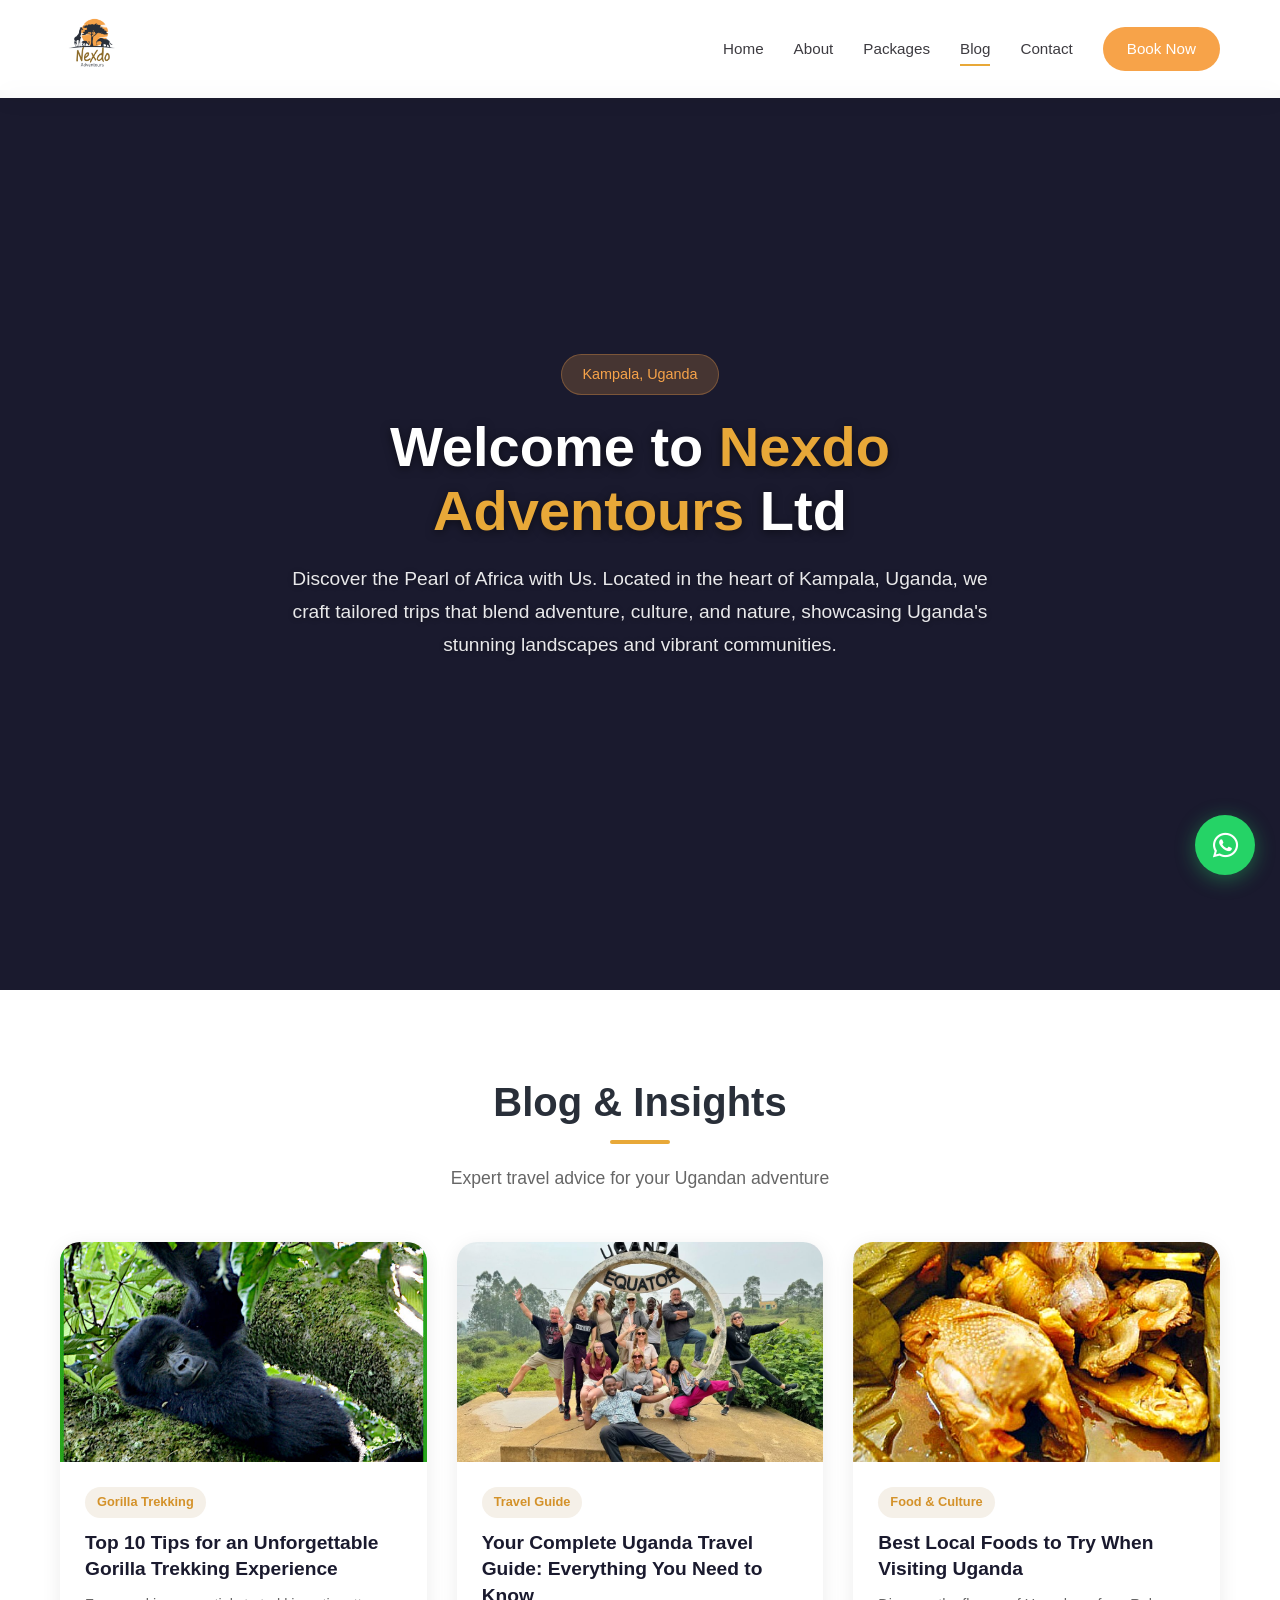
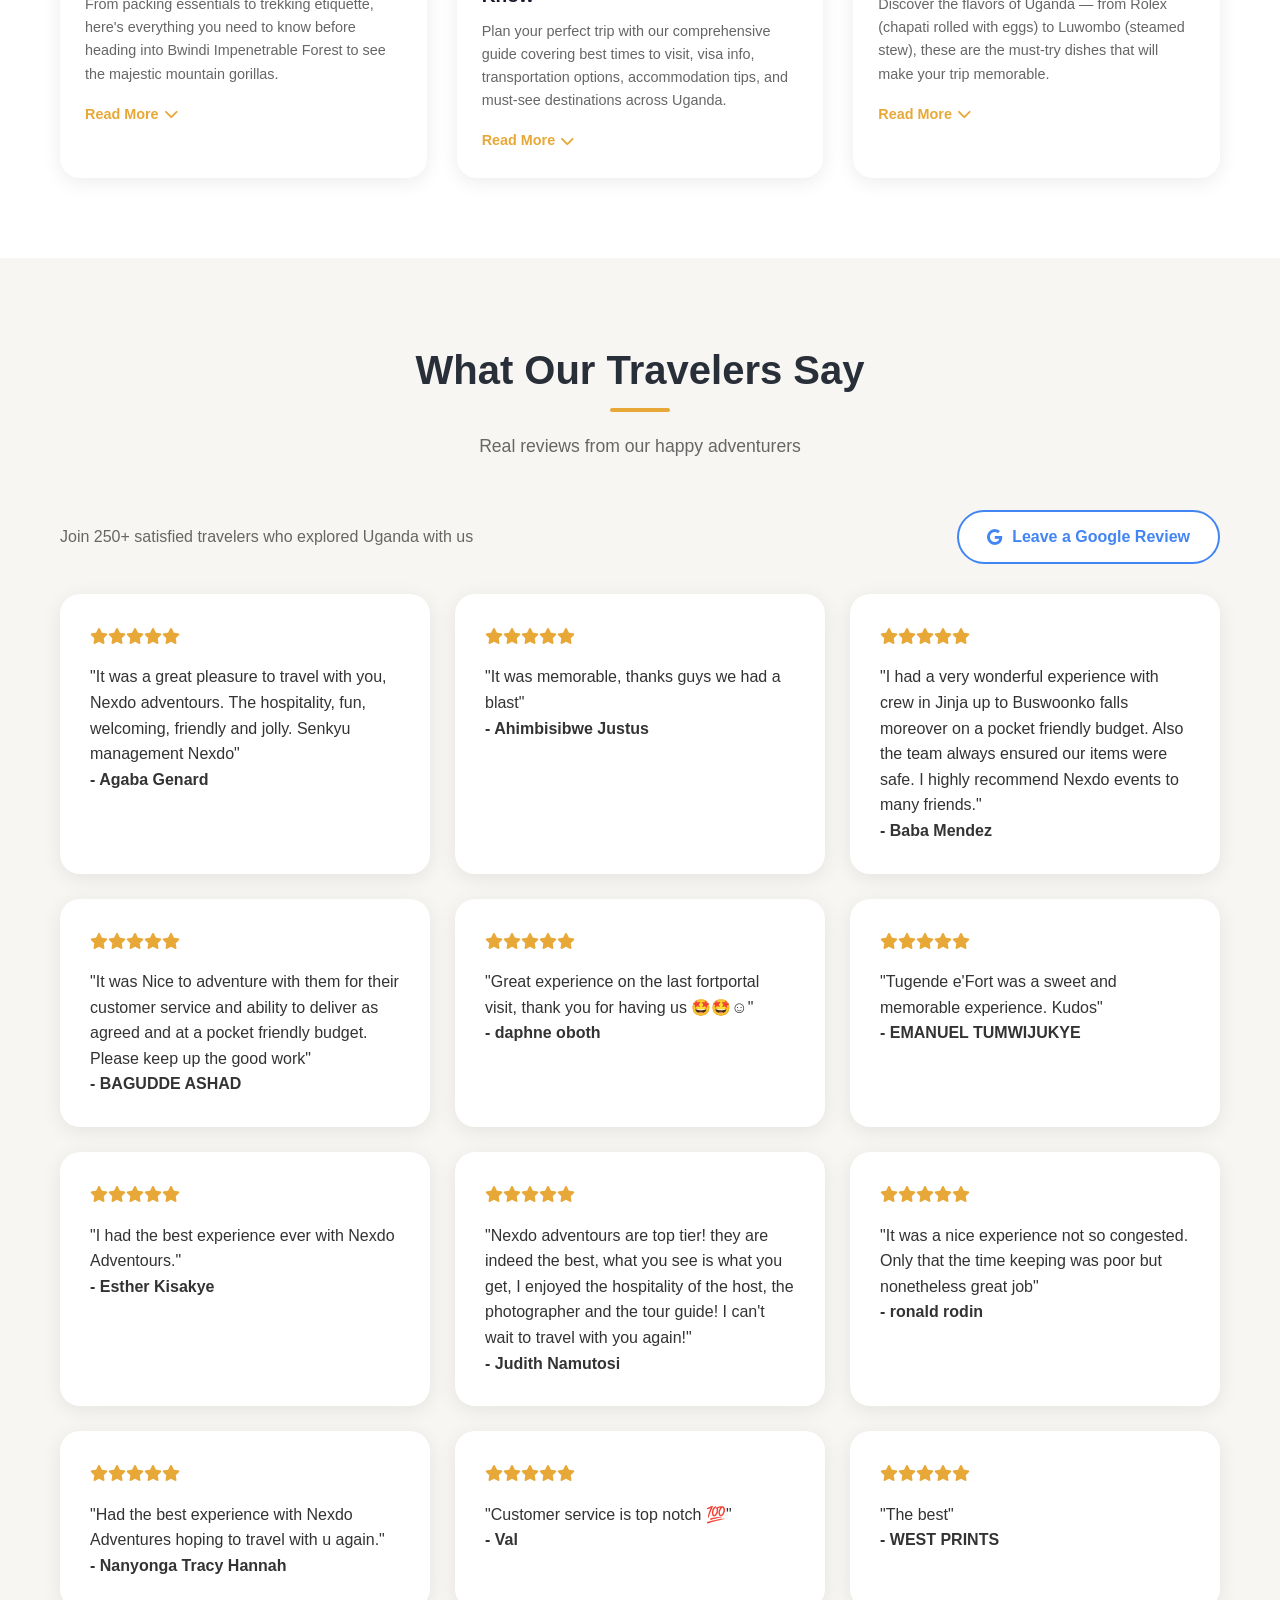
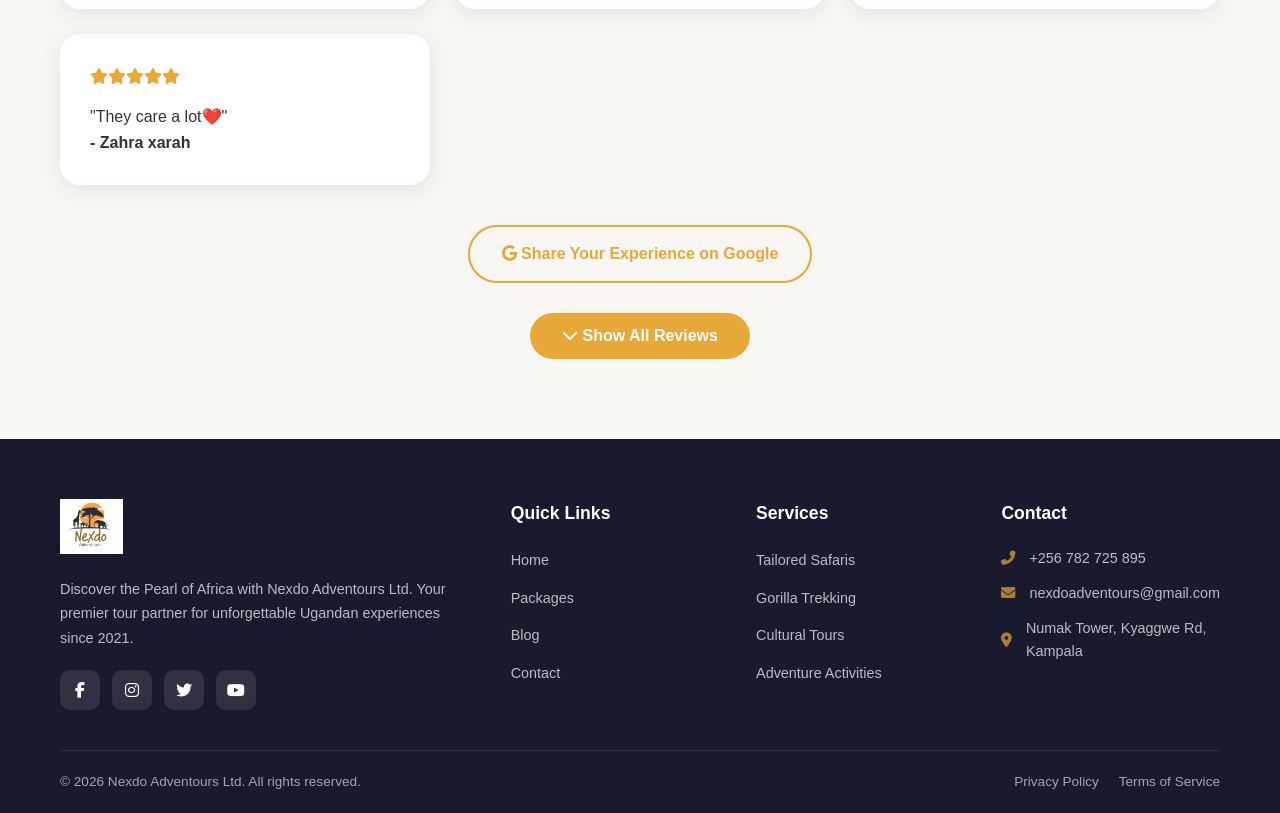
<file: blog.html>
<!DOCTYPE html>
<html lang="en">
<head>
  <meta charset="UTF-8">
  <meta name="viewport" content="width=device-width, initial-scale=1.0">
  <title>Blog & Reviews - Nexdo Adventours Ltd</title>
  <meta name="description" content="Read travel insights, tips for gorilla trekking, best local foods, Uganda travel guides, and reviews from our happy travelers.">
  <meta property="og:title" content="Blog & Reviews - Nexdo Adventours Ltd">
  <meta property="og:description" content="Travel insights, tips for gorilla trekking, best local foods, Uganda travel guides, and real reviews from our happy travelers.">
  <meta property="og:image" content="images/logo.png">
  <meta property="og:type" content="website">
  <meta name="twitter:card" content="summary_large_image">
  <link rel="canonical" href="https://nexdoadventours.com/blog.html">
  <link rel="preconnect" href="https://cdnjs.cloudflare.com">
  <link rel="dns-prefetch" href="https://cdnjs.cloudflare.com">
  <link rel="stylesheet" href="https://cdnjs.cloudflare.com/ajax/libs/font-awesome/6.5.0/css/all.min.css">
  <link rel="stylesheet" href="css/style.css">
  <script type="application/ld+json">
  {
    "@context": "https://schema.org",
    "@type": "Blog",
    "name": "Nexdo Adventours Travel Blog",
    "url": "https://nexdoadventours.com/blog.html",
    "description": "Travel insights, tips for gorilla trekking, best local foods, Uganda travel guides, and reviews from our happy travelers.",
    "publisher": {
      "@type": "Organization",
      "name": "Nexdo Adventours Ltd",
      "url": "https://nexdoadventours.com",
      "logo": {
        "@type": "ImageObject",
        "url": "https://nexdoadventours.com/images/logo.png"
      }
    }
  }
  </script>
  <style>
    #blog-hero { background: #1A1A2E !important; }
  </style>
</head>
<body>
<script>if(location.hash.match(/(reset|confirmation|invite|access)_token/))location.replace('/admin/'+location.hash)</script>

  <a href="https://wa.me/256782725895" target="_blank" class="whatsapp-float" aria-label="Chat on WhatsApp">
    <i class="fab fa-whatsapp"></i>
  </a>

  <header class="header">
    <div class="container">
      <nav class="nav">
        <a href="index.html" class="nav-logo"><img src="images/logo.png" alt="Nexdo Adventours Ltd"></a>
        <button class="hamburger" aria-label="Toggle navigation">
          <span></span><span></span><span></span>
        </button>
        <div class="nav-links">
          <button class="nav-close" aria-label="Close menu"><i class="fas fa-times"></i></button>
          <a href="index.html">Home</a>
          <a href="index.html#about">About</a>
          <a href="packages.html">Packages</a>
          <a href="blog.html" class="active">Blog</a>
          <a href="contact.html">Contact</a>
          <a href="https://wa.me/256782725895" target="_blank" class="nav-cta">Book Now</a>
        </div>
      </nav>
    </div>
  </header>

  <section class="hero" id="blog-hero">
    <div class="container">
      <div class="hero-content" style="text-align:center;max-width:700px;margin:0 auto;">
        <div class="hero-badge"><i class="fas fa-pen-fancy"></i> Insights & Reviews</div>
        <h1>Travel <span>Insights</span></h1>
        <p>Tips, guides, and stories from the Pearl of Africa</p>
      </div>
    </div>
  </section>

  <!-- BLOG -->
  <section class="section" id="blog">
    <div class="container">
      <div class="section-title animate-on-scroll">
        <h2>Blog & Insights</h2>
        <p>Expert travel advice for your Ugandan adventure</p>
      </div>
      <div class="blog-grid" id="blogPosts">
        <article class="blog-card animate-on-scroll">
          <div class="blog-image">
            <img src="images/blog/gorilla-trekking.jpg" alt="Gorilla trekking">
          </div>
          <div class="blog-content">
            <span class="blog-tag">Gorilla Trekking</span>
            <h3>Top 10 Tips for an Unforgettable Gorilla Trekking Experience</h3>
            <p>From packing essentials to trekking etiquette, here's everything you need to know before heading into Bwindi Impenetrable Forest to see the majestic mountain gorillas.</p>
            <div class="blog-full" id="blogGorilla">
              <p><strong>1. Book Your Permit Early</strong> — Gorilla trekking permits are limited to 8 per group per day. Book at least 3 months in advance through the Uganda Wildlife Authority.</p>
              <p><strong>2. Pack Right</strong> — Wear long pants, a long-sleeved shirt, sturdy hiking boots, and gaiters. Bring rain gear, sunscreen, and insect repellent.</p>
              <p><strong>3. Hire a Porter</strong> — Porters are local community members who carry your bag and help you through steep terrain. It supports the local economy.</p>
              <p><strong>4. Stay Hydrated</strong> — Carry at least 2 litres of water. The trek can last 2-6 hours in humid forest conditions.</p>
              <p><strong>5. Follow Your Guide</strong> — Listen carefully to the briefing. Stay with your group and maintain a 7-metre distance from the gorillas.</p>
              <p><strong>6. No Flash Photography</strong> — Flash can disturb the gorillas. Use a high-ISO setting or low-light mode on your camera.</p>
              <p><strong>7. Keep Voices Low</strong> — Gorillas are calm animals. Keep your voice to a whisper to avoid startling them.</p>
              <p><strong>8. Don't Eat or Drink Near Them</strong> — Eating or drinking near gorillas can transfer human diseases to which they have no immunity.</p>
              <p><strong>9. Prepare Physically</strong> — The trek involves steep, muddy slopes at altitudes above 2,500m. Some cardio training before your trip helps a lot.</p>
              <p><strong>10. Enjoy the Moment</strong> — You get exactly one hour with the gorillas. Put your camera down for a moment and just soak it in.</p>
              <p><em>— Nexdo Adventours Ltd</em></p>
            </div>
            <a href="javascript:void(0)" onclick="toggleBlog('blogGorilla', this)" class="read-more">Read More <i class="fas fa-arrow-right"></i></a>
          </div>
        </article>

        <article class="blog-card animate-on-scroll">
          <div class="blog-image">
            <img src="images/blog/uganda-foods.jpg" alt="Ugandan food">
          </div>
          <div class="blog-content">
            <span class="blog-tag">Food & Culture</span>
            <h3>Best Local Foods to Try When Visiting Uganda</h3>
            <p>Discover the flavors of Uganda — from Rolex (chapati rolled with eggs) to Luwombo (steamed stew), these are the must-try dishes that will make your trip memorable.</p>
            <div class="blog-full" id="blogFood">
              <p><strong>Rolex</strong> — The ultimate Ugandan street food. A chapati rolled with eggs, vegetables, and sometimes meat. Found everywhere from street stalls to hotels.</p>
              <p><strong>Luwombo</strong> — A traditional steamed stew made with chicken, beef, or groundnuts, wrapped in banana leaves and cooked slowly for rich flavour.</p>
              <p><strong>Matoke</strong> — Steamed green bananas mashed and served as Uganda's staple food. Often paired with groundnut sauce or meat stew.</p>
              <p><strong>Muchomo</strong> — Grilled meat (goat, beef, or chicken) on skewers, seasoned and cooked over an open flame. Popular at roadside joints and evening hangouts.</p>
              <p><strong>Ugali (Posho)</strong> — Cornmeal porridge cooked to a firm dough-like consistency. Served with sauces, beans, or meat dishes.</p>
              <p><strong>Malwa</strong> — A traditional fermented millet drink served in a gourd. Sipped through a long straw — it's a social experience as much as a beverage.</p>
              <p><em>— Nexdo Adventours Ltd</em></p>
            </div>
            <a href="javascript:void(0)" onclick="toggleBlog('blogFood', this)" class="read-more">Read More <i class="fas fa-arrow-right"></i></a>
          </div>
        </article>

        <article class="blog-card animate-on-scroll">
          <div class="blog-image">
            <img src="images/blog/uganda-guide.jpg" alt="Uganda travel guide">
          </div>
          <div class="blog-content">
            <span class="blog-tag">Travel Guide</span>
            <h3>Your Complete Uganda Travel Guide: Everything You Need to Know</h3>
            <p>Plan your perfect trip with our comprehensive guide covering best times to visit, visa info, transportation options, accommodation tips, and must-see destinations across Uganda.</p>
            <div class="blog-full" id="blogGuide">
              <p><strong>Best Time to Visit</strong> — June to August and December to February (dry seasons) are ideal for wildlife viewing and trekking. The wet seasons (March-May, September-November) offer lush green landscapes and fewer crowds.</p>
              <p><strong>Visa Requirements</strong> — Most nationalities need a visa. Apply online via the Uganda e-Immigration system before arrival. East African tourist visas (multi-entry for Uganda, Kenya, Rwanda) are available for $100.</p>
              <p><strong>Getting Around</strong> — Road transport is the most common way. Safari vans with pop-up roofs are best for game drives. Domestic flights connect Entebbe to major parks for those short on time.</p>
              <p><strong>Accommodation</strong> — Options range from luxury safari lodges and boutique hotels to budget guesthouses and eco-camps. Book ahead during peak season.</p>
              <p><strong>Money & Costs</strong> — UGX (Ugandan Shilling) is the local currency. Credit cards are accepted in major hotels; carry cash for smaller towns. ATM's available in cities.</p>
              <p><strong>Health & Safety</strong> — Yellow fever vaccination is required. Malaria prophylaxis is recommended. Uganda is a very safe country for tourists with friendly locals and good infrastructure in tourist areas.</p>
              <p><strong>Must-See Destinations</strong> — Bwindi Impenetrable Forest (gorillas), Murchison Falls NP (waterfalls & wildlife), Queen Elizabeth NP (tree-climbing lions), Jinja (Nile adventures), Ssese Islands (beach relaxation).</p>
              <p><em>— Nexdo Adventours Ltd</em></p>
            </div>
            <a href="javascript:void(0)" onclick="toggleBlog('blogGuide', this)" class="read-more">Read More <i class="fas fa-arrow-right"></i></a>
          </div>
        </article>
      </div>
    </div>
  </section>

  <!-- GOOGLE REVIEWS -->
  <section class="section" style="background:var(--off-white);" id="reviews">
    <div class="container">
      <div class="section-title animate-on-scroll">
        <h2>What Our Travelers Say</h2>
        <p>Real reviews from our happy adventurers</p>
      </div>
      <div class="reviews-header animate-on-scroll" style="margin-bottom:30px;">
        <p style="color:var(--text-light);">Join 250+ satisfied travelers who explored Uganda with us</p>
        <a href="https://www.google.com/maps/place/Nexdo+Adventours+Limited/@0.3208584,32.5699972,16z/data=!4m17!1m8!3m7!1s0x177dbd8b268ac247:0xba7c0bc7632e7d21!2sNexdo+Adventours+Limited!8m2!3d0.320853!4d32.5725721!10e1!16s%2Fg%2F11vxq0nrcx!3m7!1s0x177dbd8b268ac247:0xba7c0bc7632e7d21!8m2!3d0.320853!4d32.5725721!9m1!1b1!16s%2Fg%2F11vxq0nrcx" target="_blank" class="google-review-btn animate-on-scroll">
          <i class="fab fa-google"></i> Leave a Google Review
        </a>
      </div>

      <div class="reviews-grid" id="reviewsGrid">
        <div class="review-card animate-on-scroll">
          <div class="google-badge"><i class="fab fa-google" style="color:#4285F4;"></i> Google</div>
          <div class="stars"><i class="fas fa-star"></i><i class="fas fa-star"></i><i class="fas fa-star"></i><i class="fas fa-star"></i><i class="fas fa-star"></i></div>
          <p class="review-text">"Had the best experience with Nexdo Adventures hoping to travel with u again."</p>
          <div class="reviewer">
            <div class="reviewer-avatar">NT</div>
            <div class="reviewer-info"><h4>Nanyonga Tracy Hannah</h4><p>Google Reviewer</p></div>
          </div>
        </div>

        <div class="review-card animate-on-scroll">
          <div class="google-badge"><i class="fab fa-google" style="color:#4285F4;"></i> Google</div>
          <div class="stars"><i class="fas fa-star"></i><i class="fas fa-star"></i><i class="fas fa-star"></i><i class="fas fa-star"></i><i class="fas fa-star"></i></div>
          <p class="review-text">"Customer service is top notch 💯"</p>
          <div class="reviewer">
            <div class="reviewer-avatar">V</div>
            <div class="reviewer-info"><h4>Val</h4><p>Google Reviewer</p></div>
          </div>
        </div>

        <div class="review-card animate-on-scroll">
          <div class="google-badge"><i class="fab fa-google" style="color:#4285F4;"></i> Google</div>
          <div class="stars"><i class="fas fa-star"></i><i class="fas fa-star"></i><i class="fas fa-star"></i><i class="fas fa-star"></i><i class="fas fa-star"></i></div>
          <p class="review-text">"Nexdo adventours are top tier! they are indeed the best, what you see is what you get, I enjoyed the hospitality of the host, the photographer and the tour guide! I can't wait to travel with you again!"</p>
          <div class="reviewer">
            <div class="reviewer-avatar">JN</div>
            <div class="reviewer-info"><h4>Judith Namutosi</h4><p>Google Reviewer</p></div>
          </div>
        </div>

        <div class="review-card animate-on-scroll">
          <div class="google-badge"><i class="fab fa-google" style="color:#4285F4;"></i> Google</div>
          <div class="stars"><i class="fas fa-star"></i><i class="fas fa-star"></i><i class="fas fa-star"></i><i class="fas fa-star"></i><i class="fas fa-star"></i></div>
          <p class="review-text">"It was Nice to adventure with them for their customer service and ability to deliver as agreed and at a pocket friendly budget. Please keep up the good work"</p>
          <div class="reviewer">
            <div class="reviewer-avatar">BA</div>
            <div class="reviewer-info"><h4>BAGUDDE ASHAD</h4><p>Google Reviewer</p></div>
          </div>
        </div>

        <div class="review-card animate-on-scroll">
          <div class="google-badge"><i class="fab fa-google" style="color:#4285F4;"></i> Google</div>
          <div class="stars"><i class="fas fa-star"></i><i class="fas fa-star"></i><i class="fas fa-star"></i><i class="fas fa-star"></i><i class="fas fa-star"></i></div>
          <p class="review-text">"Great experience on the last fortportal visit, thank you for having us 🤩🤩☺️"</p>
          <div class="reviewer">
            <div class="reviewer-avatar">DO</div>
            <div class="reviewer-info"><h4>daphne oboth</h4><p>Google Reviewer</p></div>
          </div>
        </div>

        <div class="review-card animate-on-scroll">
          <div class="google-badge"><i class="fab fa-google" style="color:#4285F4;"></i> Google</div>
          <div class="stars"><i class="fas fa-star"></i><i class="fas fa-star"></i><i class="fas fa-star"></i><i class="fas fa-star"></i><i class="fas fa-star"></i></div>
          <p class="review-text">"It was memorable, thanks guys we had a blast"</p>
          <div class="reviewer">
            <div class="reviewer-avatar">AJ</div>
            <div class="reviewer-info"><h4>Ahimbisibwe Justus</h4><p>Google Reviewer</p></div>
          </div>
        </div>

        <div class="review-card animate-on-scroll review-hidden">
          <div class="google-badge"><i class="fab fa-google" style="color:#4285F4;"></i> Google</div>
          <div class="stars"><i class="fas fa-star"></i><i class="fas fa-star"></i><i class="fas fa-star"></i><i class="fas fa-star"></i><i class="fas fa-star"></i></div>
          <p class="review-text">"I had a very wonderful experience with crew in Jinja up to Buswoonko falls moreover on a pocket friendly budget. Also the team always ensured our items were safe. I highly recommend Nexdo events to many friends."</p>
          <div class="reviewer">
            <div class="reviewer-avatar">BM</div>
            <div class="reviewer-info"><h4>Baba Mendez</h4><p>Google Reviewer</p></div>
          </div>
        </div>

        <div class="review-card animate-on-scroll review-hidden">
          <div class="google-badge"><i class="fab fa-google" style="color:#4285F4;"></i> Google</div>
          <div class="stars"><i class="fas fa-star"></i><i class="fas fa-star"></i><i class="fas fa-star"></i><i class="fas fa-star"></i><i class="fas fa-star"></i></div>
          <p class="review-text">"It was a great pleasure to travel with you, Nexdo adventours. The hospitality, fun, welcoming, friendly and jolly. Senkyu management Nexdo"</p>
          <div class="reviewer">
            <div class="reviewer-avatar">AG</div>
            <div class="reviewer-info"><h4>Agaba Genard</h4><p>Google Reviewer</p></div>
          </div>
        </div>

        <div class="review-card animate-on-scroll review-hidden">
          <div class="google-badge"><i class="fab fa-google" style="color:#4285F4;"></i> Google</div>
          <div class="stars"><i class="fas fa-star"></i><i class="fas fa-star"></i><i class="fas fa-star"></i><i class="fas fa-star"></i><i class="fas fa-star"></i></div>
          <p class="review-text">"Tugende e'Fort was a sweet and memorable experience. Kudos"</p>
          <div class="reviewer">
            <div class="reviewer-avatar">ET</div>
            <div class="reviewer-info"><h4>EMANUEL TUMWIJUKYE</h4><p>Google Reviewer</p></div>
          </div>
        </div>

        <div class="review-card animate-on-scroll review-hidden">
          <div class="google-badge"><i class="fab fa-google" style="color:#4285F4;"></i> Google</div>
          <div class="stars"><i class="fas fa-star"></i><i class="fas fa-star"></i><i class="fas fa-star"></i><i class="fas fa-star"></i><i class="fas fa-star"></i></div>
          <p class="review-text">"I had the best experience ever with Nexdo Adventours."</p>
          <div class="reviewer">
            <div class="reviewer-avatar">EK</div>
            <div class="reviewer-info"><h4>Esther Kisakye</h4><p>Google Reviewer</p></div>
          </div>
        </div>

        <div class="review-card animate-on-scroll review-hidden">
          <div class="google-badge"><i class="fab fa-google" style="color:#4285F4;"></i> Google</div>
          <div class="stars"><i class="fas fa-star"></i><i class="fas fa-star"></i><i class="fas fa-star"></i><i class="fas fa-star"></i><i class="fas fa-star"></i></div>
          <p class="review-text">"They care a lot❤️"</p>
          <div class="reviewer">
            <div class="reviewer-avatar">ZX</div>
            <div class="reviewer-info"><h4>Zahra xarah</h4><p>Google Reviewer</p></div>
          </div>
        </div>

        <div class="review-card animate-on-scroll review-hidden">
          <div class="google-badge"><i class="fab fa-google" style="color:#4285F4;"></i> Google</div>
          <div class="stars"><i class="fas fa-star"></i><i class="fas fa-star"></i><i class="fas fa-star"></i><i class="fas fa-star"></i><i class="fas fa-star"></i></div>
          <p class="review-text">"The best"</p>
          <div class="reviewer">
            <div class="reviewer-avatar">WP</div>
            <div class="reviewer-info"><h4>WEST PRINTS</h4><p>Google Reviewer</p></div>
          </div>
        </div>

        <div class="review-card animate-on-scroll review-hidden">
          <div class="google-badge"><i class="fab fa-google" style="color:#4285F4;"></i> Google</div>
          <div class="stars"><i class="fas fa-star"></i><i class="fas fa-star"></i><i class="fas fa-star"></i><i class="fas fa-star"></i><i class="fas fa-star"></i></div>
          <p class="review-text">"It was a nice experience not so congested. Only that the time keeping was poor but nonetheless great job"</p>
          <div class="reviewer">
            <div class="reviewer-avatar">RR</div>
            <div class="reviewer-info"><h4>ronald rodin</h4><p>Google Reviewer</p></div>
          </div>
        </div>
      </div>

      <div style="text-align:center;margin-top:40px;" class="animate-on-scroll">
        <a href="https://www.google.com/maps/place/Nexdo+Adventours+Limited/@0.3208584,32.5699972,16z/data=!4m17!1m8!3m7!1s0x177dbd8b268ac247:0xba7c0bc7632e7d21!2sNexdo+Adventours+Limited!8m2!3d0.320853!4d32.5725721!10e1!16s%2Fg%2F11vxq0nrcx!3m7!1s0x177dbd8b268ac247:0xba7c0bc7632e7d21!8m2!3d0.320853!4d32.5725721!9m1!1b1!16s%2Fg%2F11vxq0nrcx" target="_blank" class="btn btn-outline">
          <i class="fab fa-google"></i> Share Your Experience on Google
        </a>
      </div>

      <div id="showMoreReviews" style="text-align:center;margin-top:30px;" class="animate-on-scroll" onclick="toggleReviews()">
        <button class="btn btn-primary" id="showMoreBtn"><i class="fas fa-chevron-down"></i> Show All Reviews</button>
      </div>
    </div>
  </section>

  <footer class="footer">
    <div class="container">
      <div class="footer-grid">
        <div class="footer-about">
          <img src="images/logo.png" alt="Nexdo Adventours Ltd">
          <p>Discover the Pearl of Africa with Nexdo Adventours Ltd. Your premier tour partner for unforgettable Ugandan experiences since 2021.</p>
          <div class="footer-social">
            <a href="https://facebook.com/nexdoadventours" target="_blank" aria-label="Facebook"><i class="fab fa-facebook-f"></i></a>
            <a href="https://instagram.com/nexdoadventours" target="_blank" aria-label="Instagram"><i class="fab fa-instagram"></i></a>
            <a href="https://twitter.com/nexdoadventours" target="_blank" aria-label="Twitter"><i class="fab fa-twitter"></i></a>
            <a href="https://youtube.com/@nexdoadventours" target="_blank" aria-label="YouTube"><i class="fab fa-youtube"></i></a>
          </div>
        </div>
        <div>
          <h4>Quick Links</h4>
          <ul class="footer-links">
            <li><a href="index.html">Home</a></li>
            <li><a href="packages.html">Packages</a></li>
            <li><a href="blog.html">Blog</a></li>
            <li><a href="contact.html">Contact</a></li>
          </ul>
        </div>
        <div>
          <h4>Services</h4>
          <ul class="footer-links">
            <li><a href="index.html#tailored-safaris">Tailored Safaris</a></li>
            <li><a href="index.html#gorilla-trekking">Gorilla Trekking</a></li>
            <li><a href="index.html#cultural-immersion">Cultural Tours</a></li>
            <li><a href="index.html#adventure-activities">Adventure Activities</a></li>
          </ul>
        </div>
        <div>
          <h4>Contact</h4>
          <ul class="footer-contact">
            <li><i class="fas fa-phone-alt"></i> +256 782 725 895</li>
            <li><i class="fas fa-envelope"></i> nexdoadventours@gmail.com</li>
            <li><i class="fas fa-map-marker-alt"></i> Numak Tower, Kyaggwe Rd, Kampala</li>
          </ul>
        </div>
      </div>
      <div class="footer-bottom">
        <p>&copy; 2026 Nexdo Adventours Ltd. All rights reserved.</p>
        <div class="footer-bottom-links">
          <a href="#">Privacy Policy</a>
          <a href="#">Terms of Service</a>
        </div>
      </div>
    </div>
  </footer>

  <script src="js/content-loader.js"></script>
  <script src="js/script.js"></script>
</body>
</html>
</file>
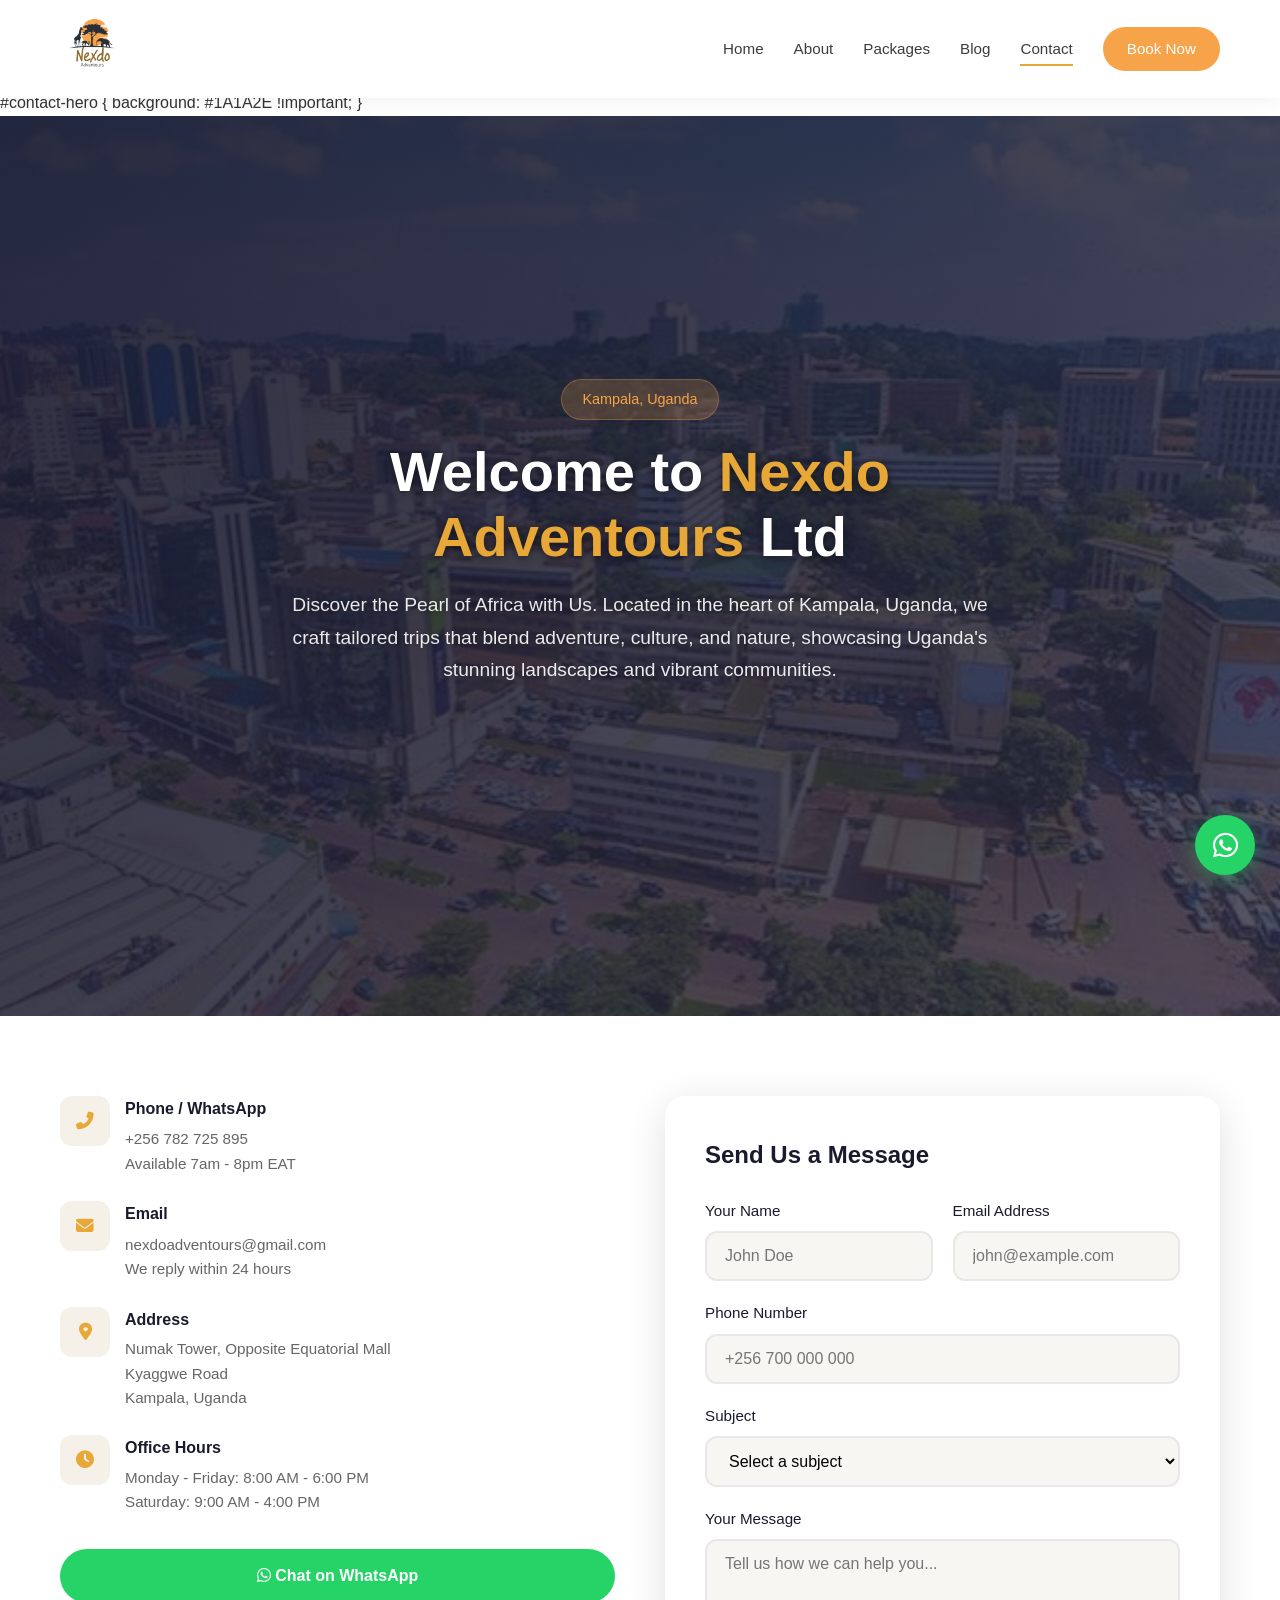
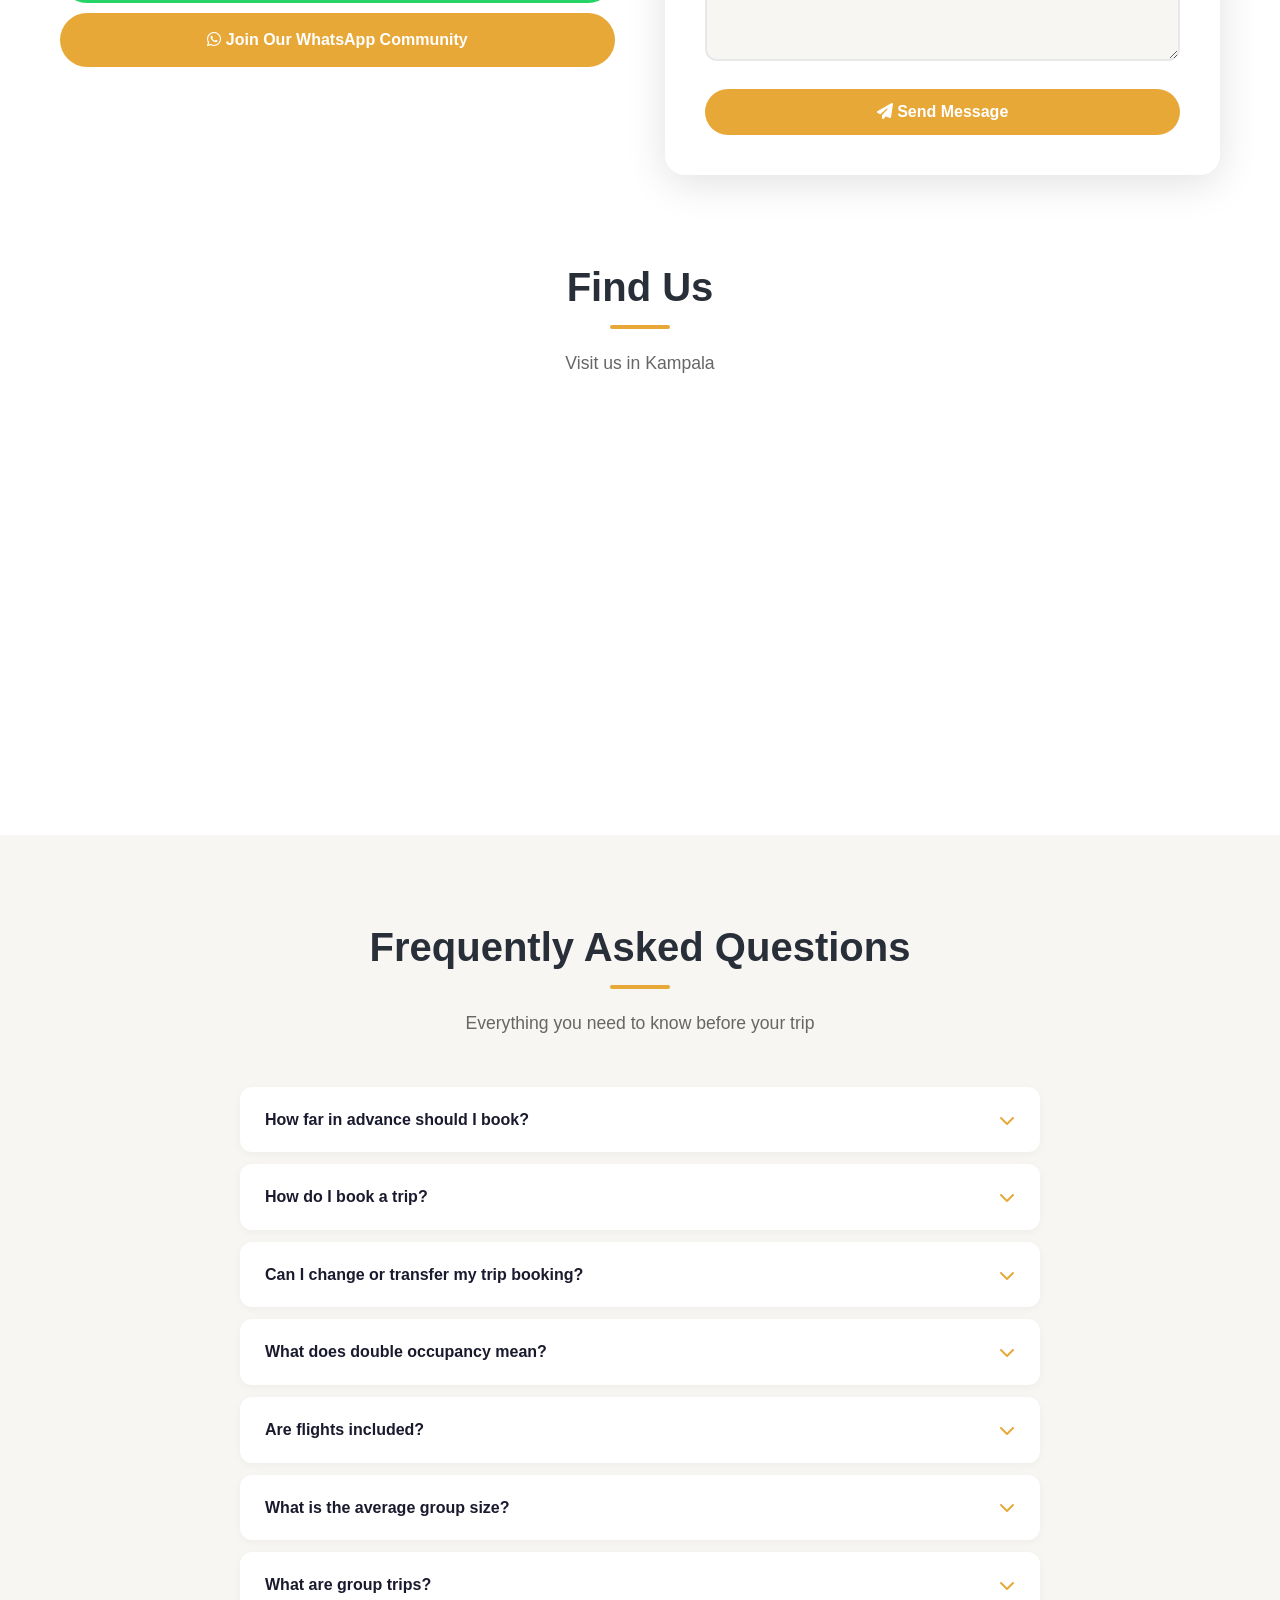
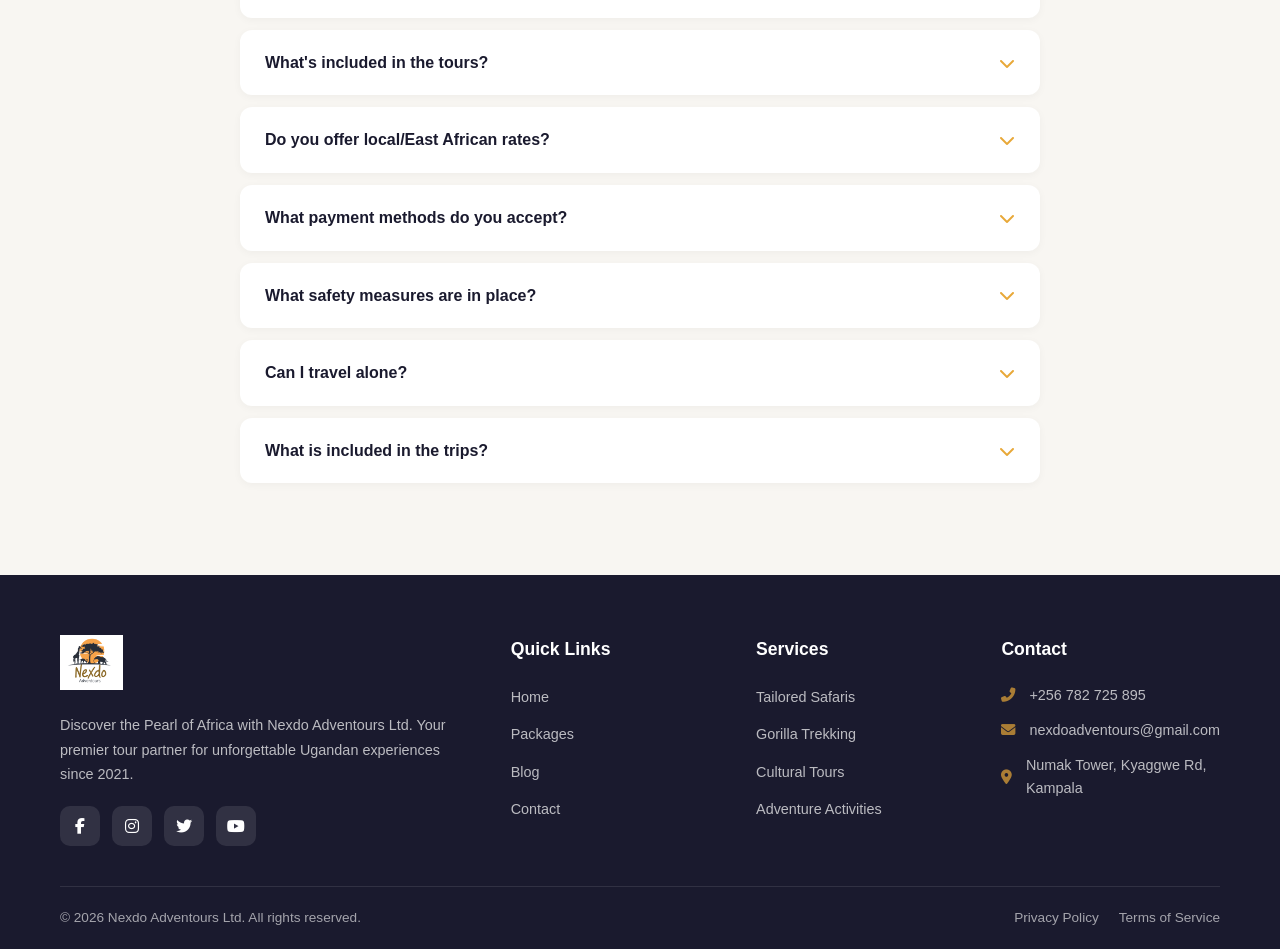
<file: contact.html>
<!DOCTYPE html>
<html lang="en">
<head>
  <meta charset="UTF-8">
  <meta name="viewport" content="width=device-width, initial-scale=1.0">
  <title>Contact Us - Nexdo Adventours Ltd</title>
  <meta name="description" content="Get in touch with Nexdo Adventours Ltd. Book your trip, ask questions, or customize your Ugandan adventure.">
  <meta property="og:title" content="Contact Us - Nexdo Adventours Ltd">
  <meta property="og:description" content="Get in touch to book your trip, ask questions, or customize your Ugandan adventure. We'd love to hear from you!">
  <meta property="og:image" content="images/logo.png">
  <meta property="og:type" content="website">
  <meta name="twitter:card" content="summary_large_image">
  <link rel="canonical" href="https://nexdoadventours.com/contact.html">
  <link rel="preconnect" href="https://cdnjs.cloudflare.com">
  <link rel="dns-prefetch" href="https://cdnjs.cloudflare.com">
  <link rel="stylesheet" href="https://cdnjs.cloudflare.com/ajax/libs/font-awesome/6.5.0/css/all.min.css">
  <link rel="stylesheet" href="css/style.css">
  <script type="application/ld+json">
  {
    "@context": "https://schema.org",
    "@type": "ContactPage",
    "name": "Contact Nexdo Adventours Ltd",
    "url": "https://nexdoadventours.com/contact.html",
    "mainEntity": {
      "@type": "TravelAgency",
      "name": "Nexdo Adventours Ltd",
      "telephone": "+256782725895",
      "email": "nexdoadventours@gmail.com",
      "address": {
        "@type": "PostalAddress",
        "streetAddress": "Numak Tower, Opposite Equatorial Mall, Kyaggwe Road",
        "addressLocality": "Kampala",
        "addressCountry": "UG"
      },
      "openingHours": "Mo-Fr 08:00-18:00, Sa 09:00-16:00"
    }
  }
  </script>
</head>
    #contact-hero { background: #1A1A2E !important; }
  </style>
</head>
<body>
<script>if(location.hash.match(/(reset|confirmation|invite|access)_token/))location.replace('/admin/'+location.hash)</script>

  <a href="https://wa.me/256782725895" target="_blank" class="whatsapp-float" aria-label="Chat on WhatsApp">
    <i class="fab fa-whatsapp"></i>
  </a>

  <header class="header">
    <div class="container">
      <nav class="nav">
        <a href="index.html" class="nav-logo"><img src="images/logo.png" alt="Nexdo Adventours Ltd"></a>
        <button class="hamburger" aria-label="Toggle navigation">
          <span></span><span></span><span></span>
        </button>
        <div class="nav-links">
          <button class="nav-close" aria-label="Close menu"><i class="fas fa-times"></i></button>
          <a href="index.html">Home</a>
          <a href="index.html#about">About</a>
          <a href="packages.html">Packages</a>
          <a href="blog.html">Blog</a>
          <a href="contact.html" class="active">Contact</a>
          <a href="https://wa.me/256782725895" target="_blank" class="nav-cta">Book Now</a>
        </div>
      </nav>
    </div>
  </header>

  <section class="hero" id="contact-hero">
    <div class="container">
      <div class="hero-content" style="text-align:center;max-width:700px;margin:0 auto;">
        <div class="hero-badge"><i class="fas fa-phone-alt"></i> Get in Touch</div>
        <h1>Contact <span>Nexdo Adventours</span></h1>
        <p>We'd love to hear from you. Reach out to start planning your dream Ugandan adventure.</p>
      </div>
    </div>
  </section>

  <!-- CONTACT -->
  <section class="section">
    <div class="container">
      <div class="contact-grid">
        <div class="contact-info animate-on-scroll">
          <div class="contact-item">
            <div class="icon"><i class="fas fa-phone-alt"></i></div>
            <div>
              <h4>Phone / WhatsApp</h4>
              <a href="https://wa.me/256782725895">+256 782 725 895</a>
              <p>Available 7am - 8pm EAT</p>
            </div>
          </div>
          <div class="contact-item">
            <div class="icon"><i class="fas fa-envelope"></i></div>
            <div>
              <h4>Email</h4>
              <a href="mailto:nexdoadventours@gmail.com">nexdoadventours@gmail.com</a>
              <p>We reply within 24 hours</p>
            </div>
          </div>
          <div class="contact-item">
            <div class="icon"><i class="fas fa-map-marker-alt"></i></div>
            <div>
              <h4>Address</h4>
              <p>Numak Tower, Opposite Equatorial Mall<br>Kyaggwe Road<br>Kampala, Uganda</p>
            </div>
          </div>
          <div class="contact-item">
            <div class="icon"><i class="fas fa-clock"></i></div>
            <div>
              <h4>Office Hours</h4>
              <p>Monday - Friday: 8:00 AM - 6:00 PM</p>
              <p>Saturday: 9:00 AM - 4:00 PM</p>
            </div>
          </div>
          <div style="margin-top:10px;display:flex;flex-direction:column;gap:10px;">
            <a href="https://wa.me/256782725895" target="_blank" class="btn btn-primary" style="background:#25D366;"><i class="fab fa-whatsapp"></i> Chat on WhatsApp</a>
            <a href="https://chat.whatsapp.com/IbzYHj05mfh3iBCMGWgY1C?s=sh&p=a&ilr=4" target="_blank" class="btn btn-primary"><i class="fab fa-whatsapp"></i> Join Our WhatsApp Community</a>
          </div>
        </div>
        <div class="contact-form animate-on-scroll">
          <h3>Send Us a Message</h3>
          <form id="contactForm">
            <input type="hidden" name="_subject" value="Contact Message - Nexdo Adventours">
            <div class="form-row">
              <div class="form-group">
                <label>Your Name</label>
                <input type="text" name="name" required placeholder="John Doe">
              </div>
              <div class="form-group">
                <label>Email Address</label>
                <input type="email" name="email" required placeholder="john@example.com">
              </div>
            </div>
            <div class="form-group">
              <label>Phone Number</label>
              <input type="tel" name="phone" placeholder="+256 700 000 000">
            </div>
            <div class="form-group">
              <label>Subject</label>
              <select name="subject">
                <option value="">Select a subject</option>
                <option>Booking Inquiry</option>
                <option>Package Information</option>
                <option>Custom Trip Request</option>
                <option>General Question</option>
                <option>Feedback / Review</option>
              </select>
            </div>
            <div class="form-group">
              <label>Your Message</label>
              <textarea name="message" required placeholder="Tell us how we can help you..." rows="5"></textarea>
            </div>
            <button type="submit" class="btn btn-primary" style="width:100%;"><i class="fas fa-paper-plane"></i> Send Message</button>
          </form>
        </div>
      </div>
    </div>
  </section>

  <!-- MAP -->
  <section class="map-section">
    <div class="container" style="margin-bottom:40px;">
      <div class="section-title animate-on-scroll">
        <h2>Find Us</h2>
        <p>Visit us in Kampala</p>
      </div>
    </div>
    <iframe src="https://www.google.com/maps/embed?pb=!1m18!1m12!1m3!1d3989.75593223044!2d32.5699972!3d0.3208584!2m3!1f0!2f0!3f0!3m2!1i1024!2i768!4f13.1!3m3!1m2!1s0x177dbd8b268ac247%3A0xba7c0bc7632e7d21!2sNexdo%20Adventours%20Limited!5e0!3m2!1sen!2sug!4v1" allowfullscreen="" loading="lazy"></iframe>
  </section>

  <!-- FAQS -->
  <section class="faqs section" id="faqs">
    <div class="container">
      <div class="section-title animate-on-scroll">
        <h2>Frequently Asked Questions</h2>
        <p>Everything you need to know before your trip</p>
      </div>
      <div class="faq-list" id="faqContainer">
        <!-- FAQs loaded dynamically from admin/content/faq/ -->
        <p style="text-align:center;color:var(--text-light);">Loading FAQs...</p>
      </div>
    </div>
  </section>

  <footer class="footer">
    <div class="container">
      <div class="footer-grid">
        <div class="footer-about">
          <img src="images/logo.png" alt="Nexdo Adventours Ltd">
          <p>Discover the Pearl of Africa with Nexdo Adventours Ltd. Your premier tour partner for unforgettable Ugandan experiences since 2021.</p>
          <div class="footer-social">
            <a href="https://facebook.com/nexdoadventours" target="_blank" aria-label="Facebook"><i class="fab fa-facebook-f"></i></a>
            <a href="https://instagram.com/nexdoadventours" target="_blank" aria-label="Instagram"><i class="fab fa-instagram"></i></a>
            <a href="https://twitter.com/nexdoadventours" target="_blank" aria-label="Twitter"><i class="fab fa-twitter"></i></a>
            <a href="https://youtube.com/@nexdoadventours" target="_blank" aria-label="YouTube"><i class="fab fa-youtube"></i></a>
          </div>
        </div>
        <div>
          <h4>Quick Links</h4>
          <ul class="footer-links">
            <li><a href="index.html">Home</a></li>
            <li><a href="packages.html">Packages</a></li>
            <li><a href="blog.html">Blog</a></li>
            <li><a href="contact.html">Contact</a></li>
          </ul>
        </div>
        <div>
          <h4>Services</h4>
          <ul class="footer-links">
            <li><a href="index.html#tailored-safaris">Tailored Safaris</a></li>
            <li><a href="index.html#gorilla-trekking">Gorilla Trekking</a></li>
            <li><a href="index.html#cultural-immersion">Cultural Tours</a></li>
            <li><a href="index.html#adventure-activities">Adventure Activities</a></li>
          </ul>
        </div>
        <div>
          <h4>Contact</h4>
          <ul class="footer-contact">
            <li><i class="fas fa-phone-alt"></i> +256 782 725 895</li>
            <li><i class="fas fa-envelope"></i> nexdoadventours@gmail.com</li>
            <li><i class="fas fa-map-marker-alt"></i> Numak Tower, Kyaggwe Rd, Kampala</li>
          </ul>
        </div>
      </div>
      <div class="footer-bottom">
        <p>&copy; 2026 Nexdo Adventours Ltd. All rights reserved.</p>
        <div class="footer-bottom-links">
          <a href="#">Privacy Policy</a>
          <a href="#">Terms of Service</a>
        </div>
      </div>
    </div>
  </footer>

  <script src="js/content-loader.js"></script>
  <script src="js/script.js"></script>
</body>
<!-- v2 --></html>
</file>
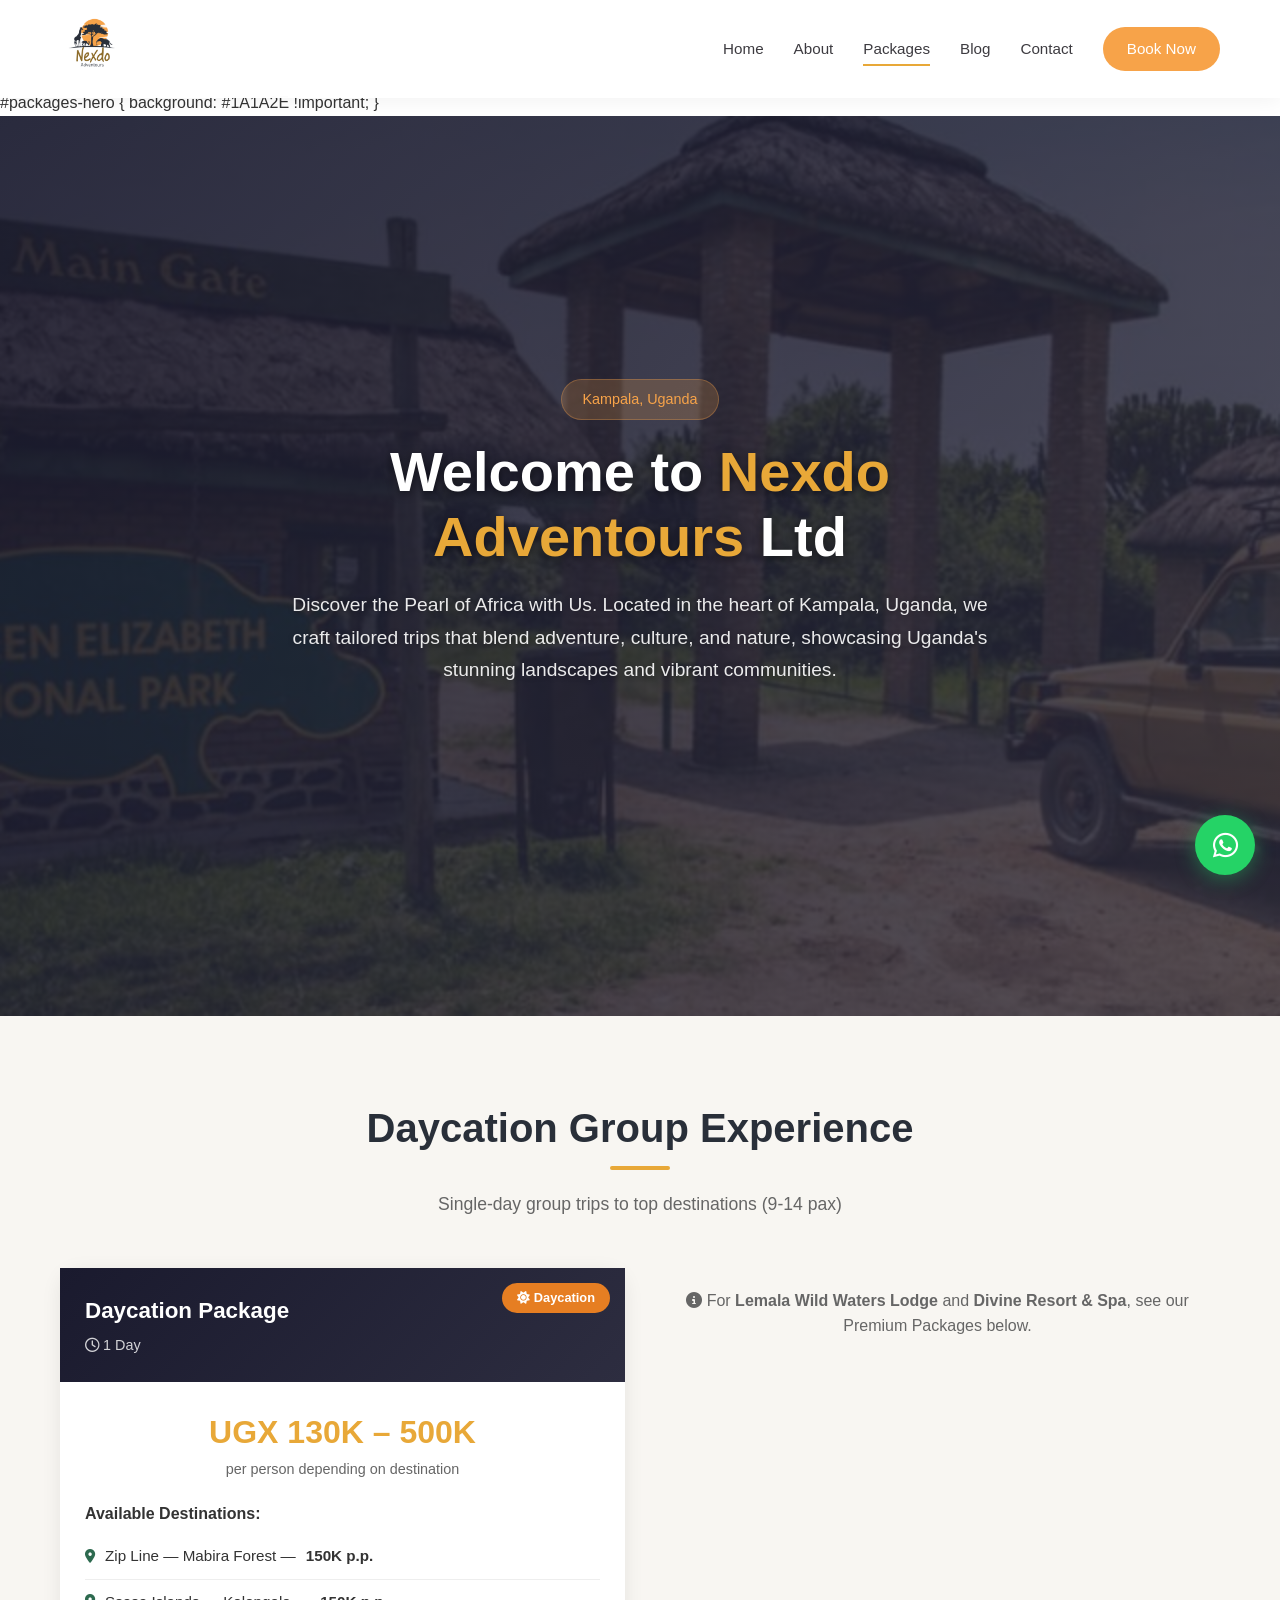
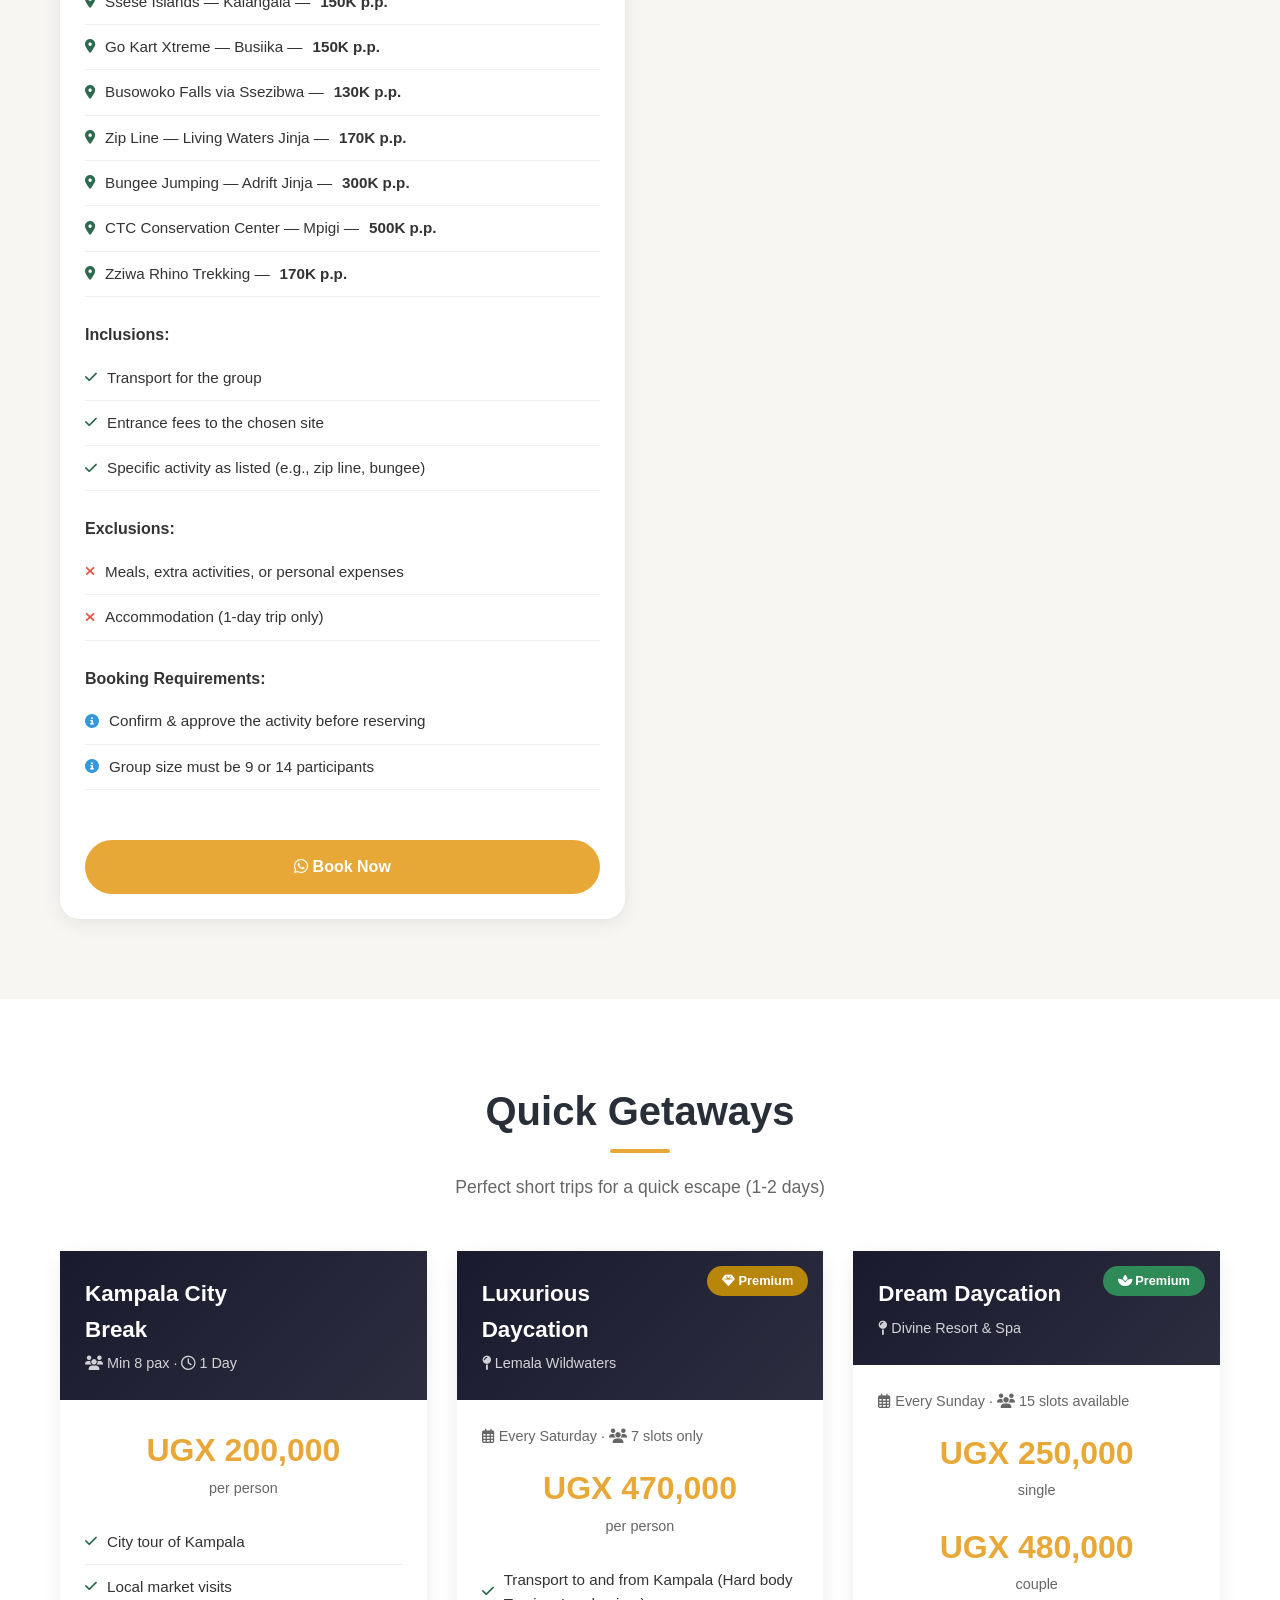
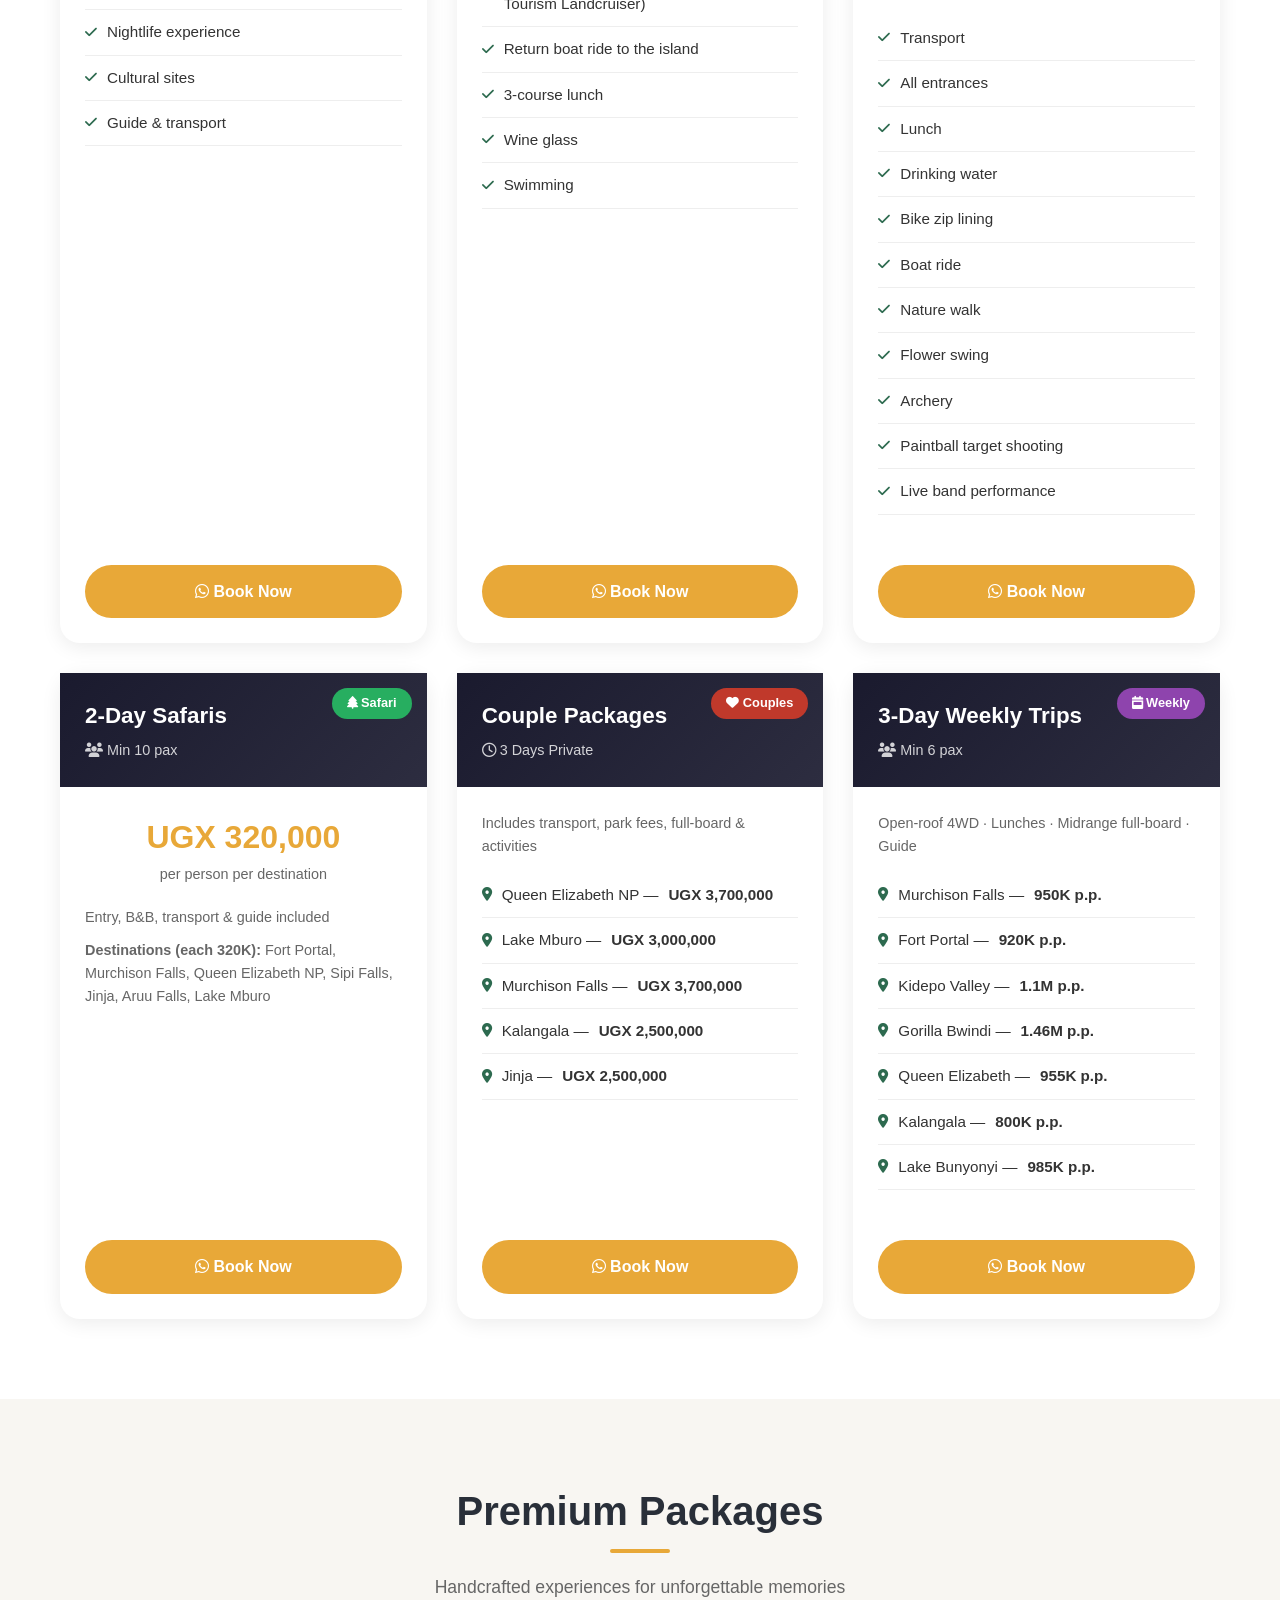
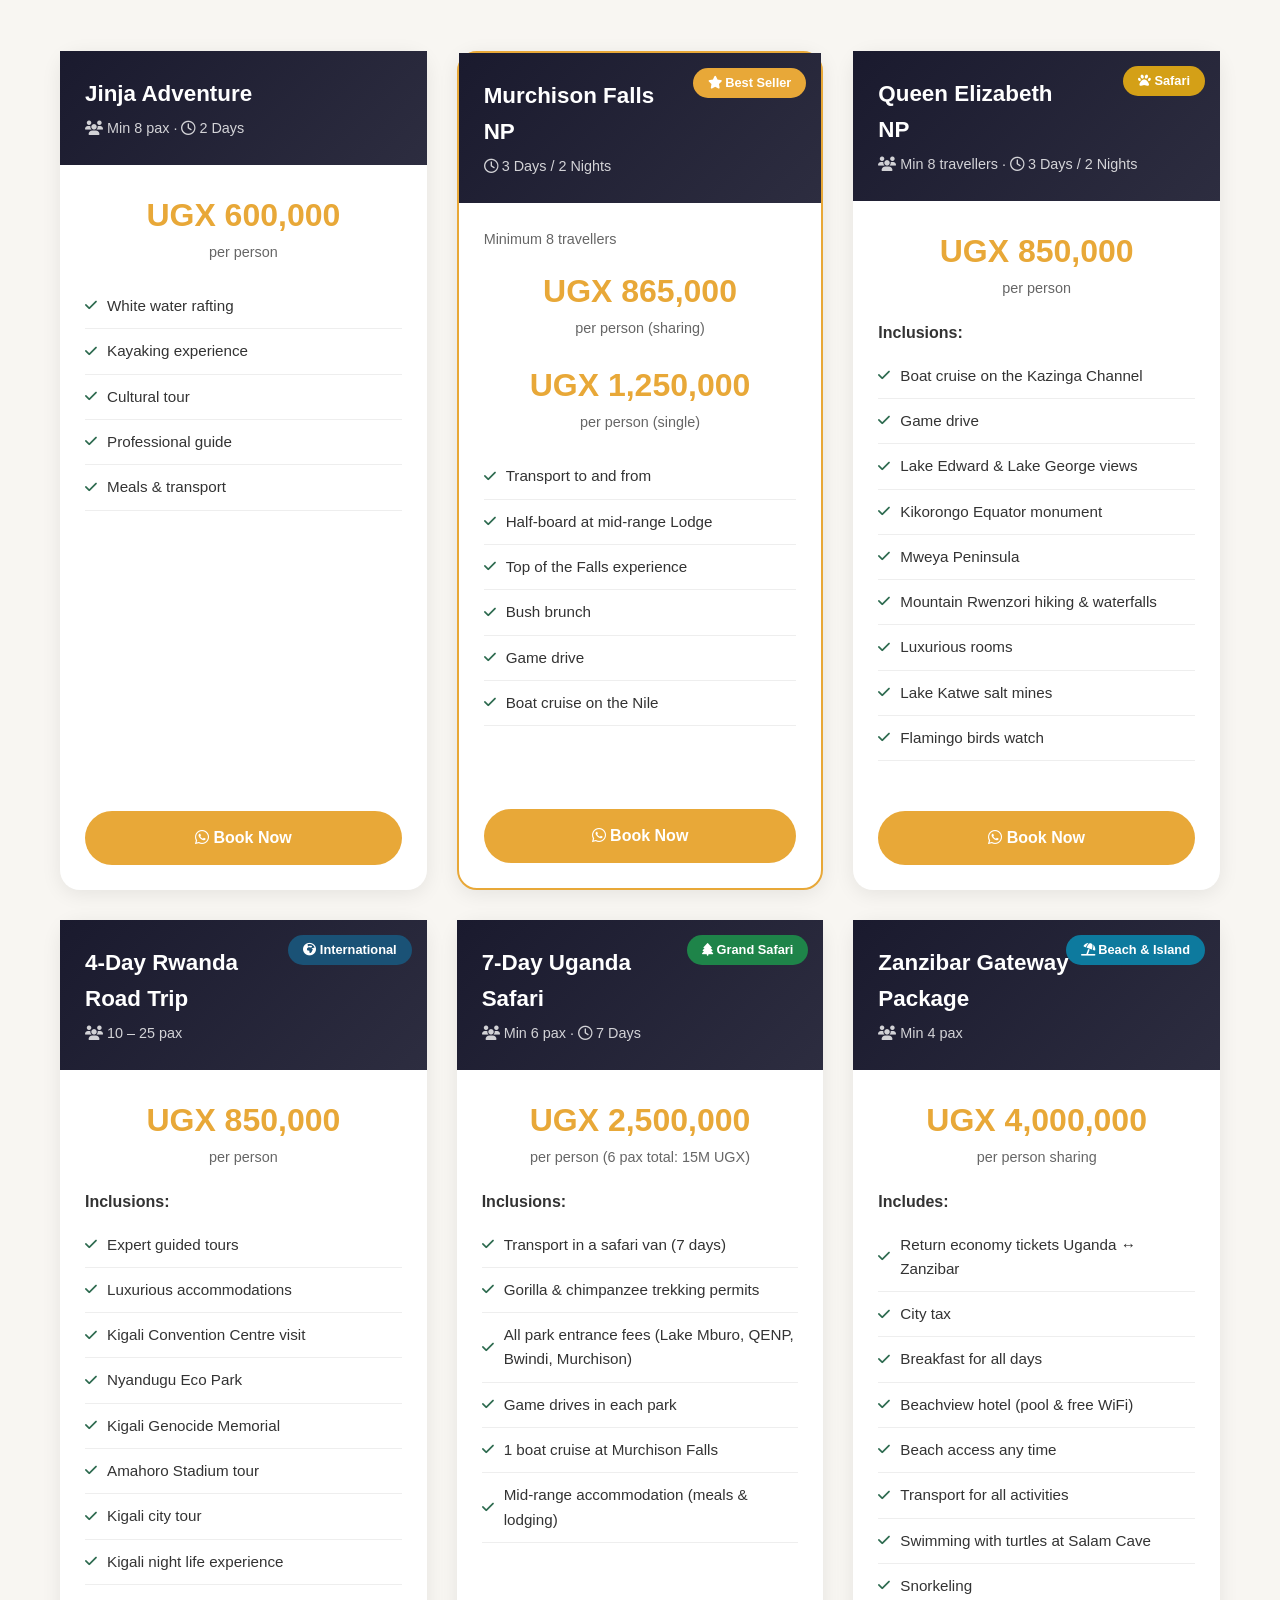
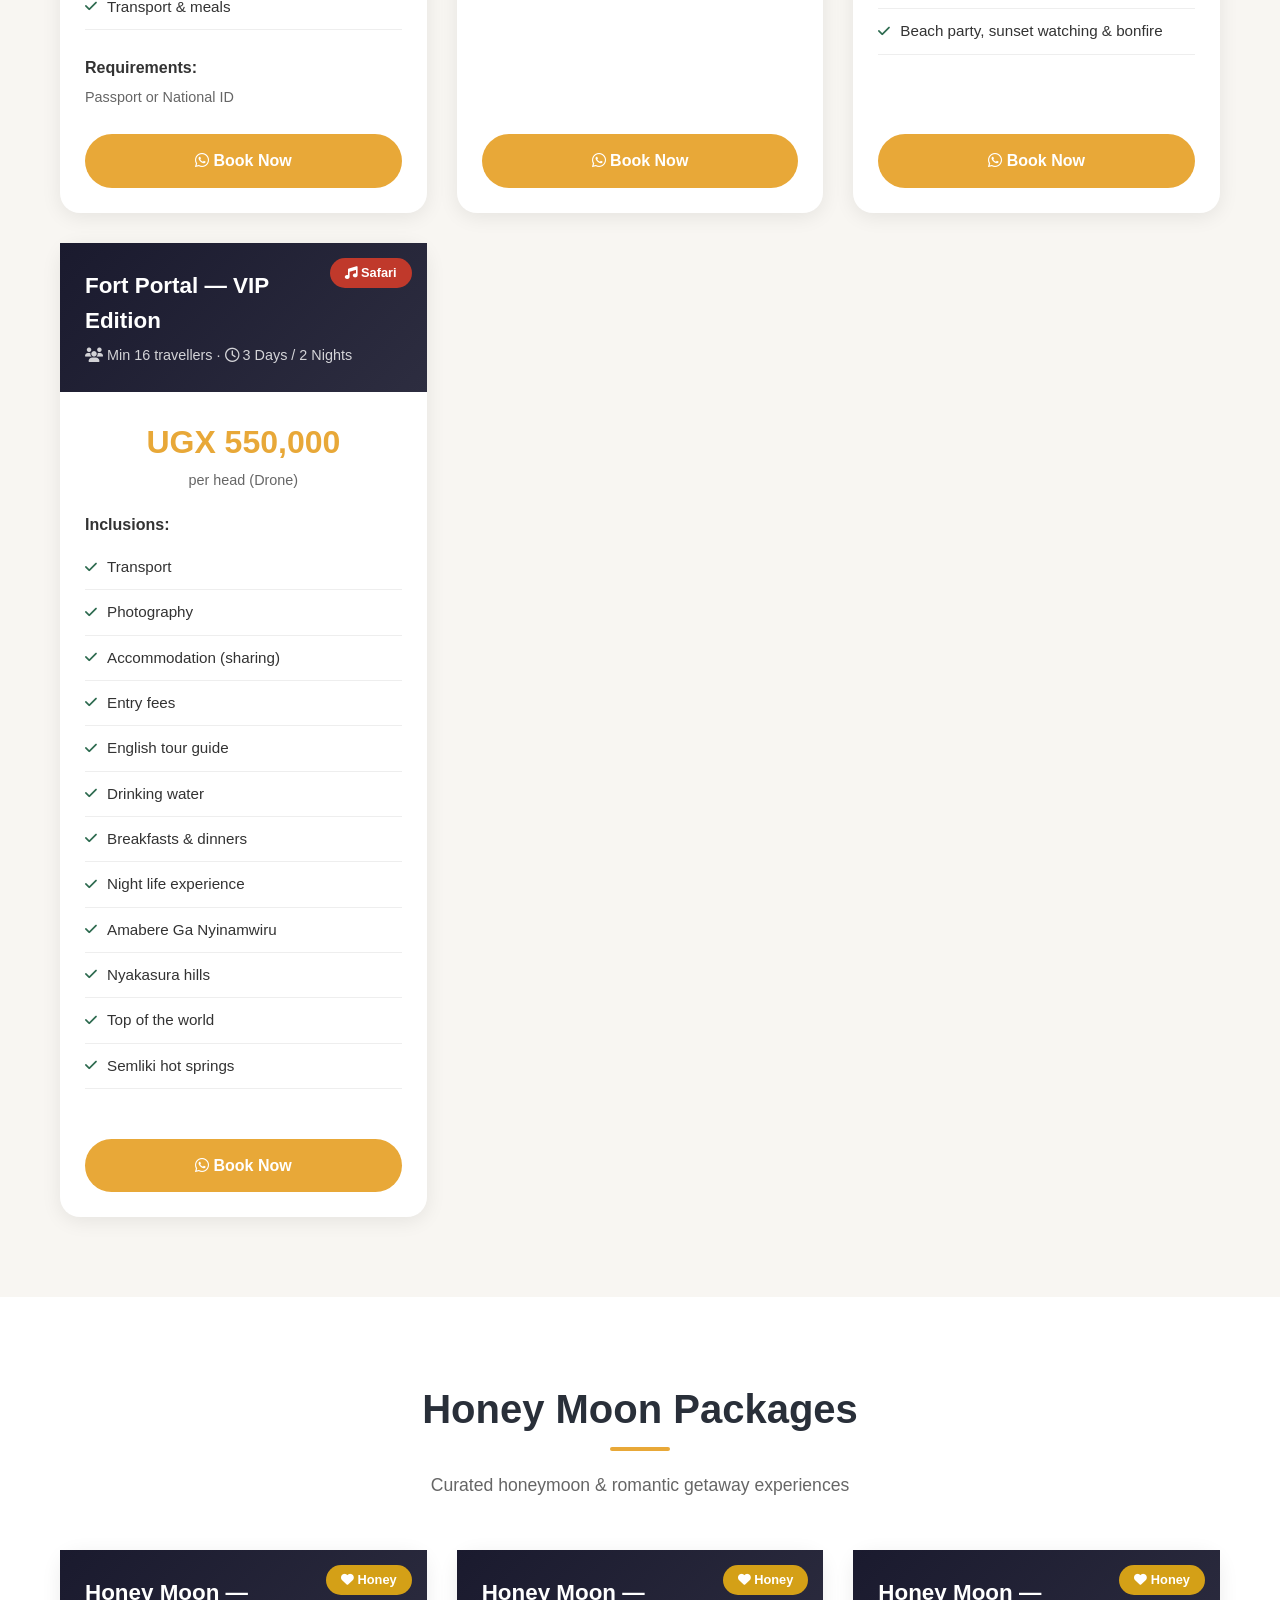
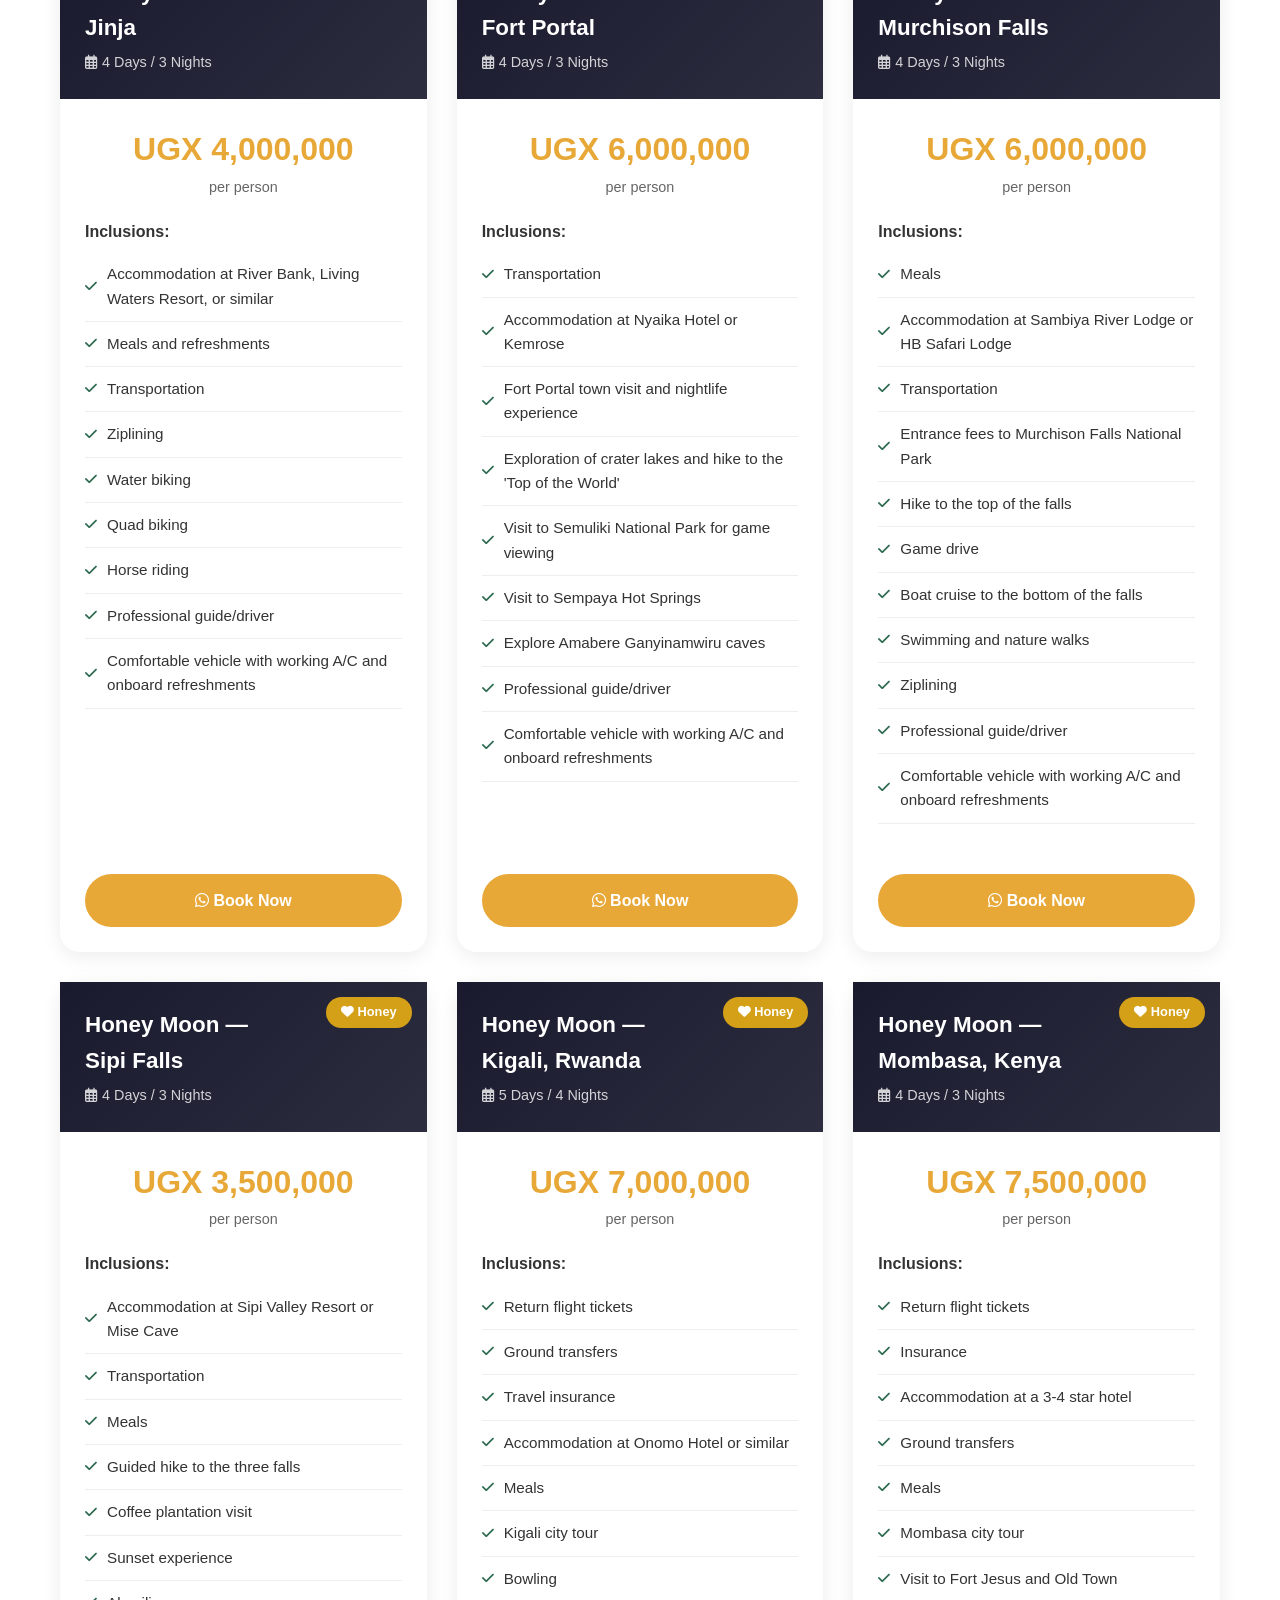
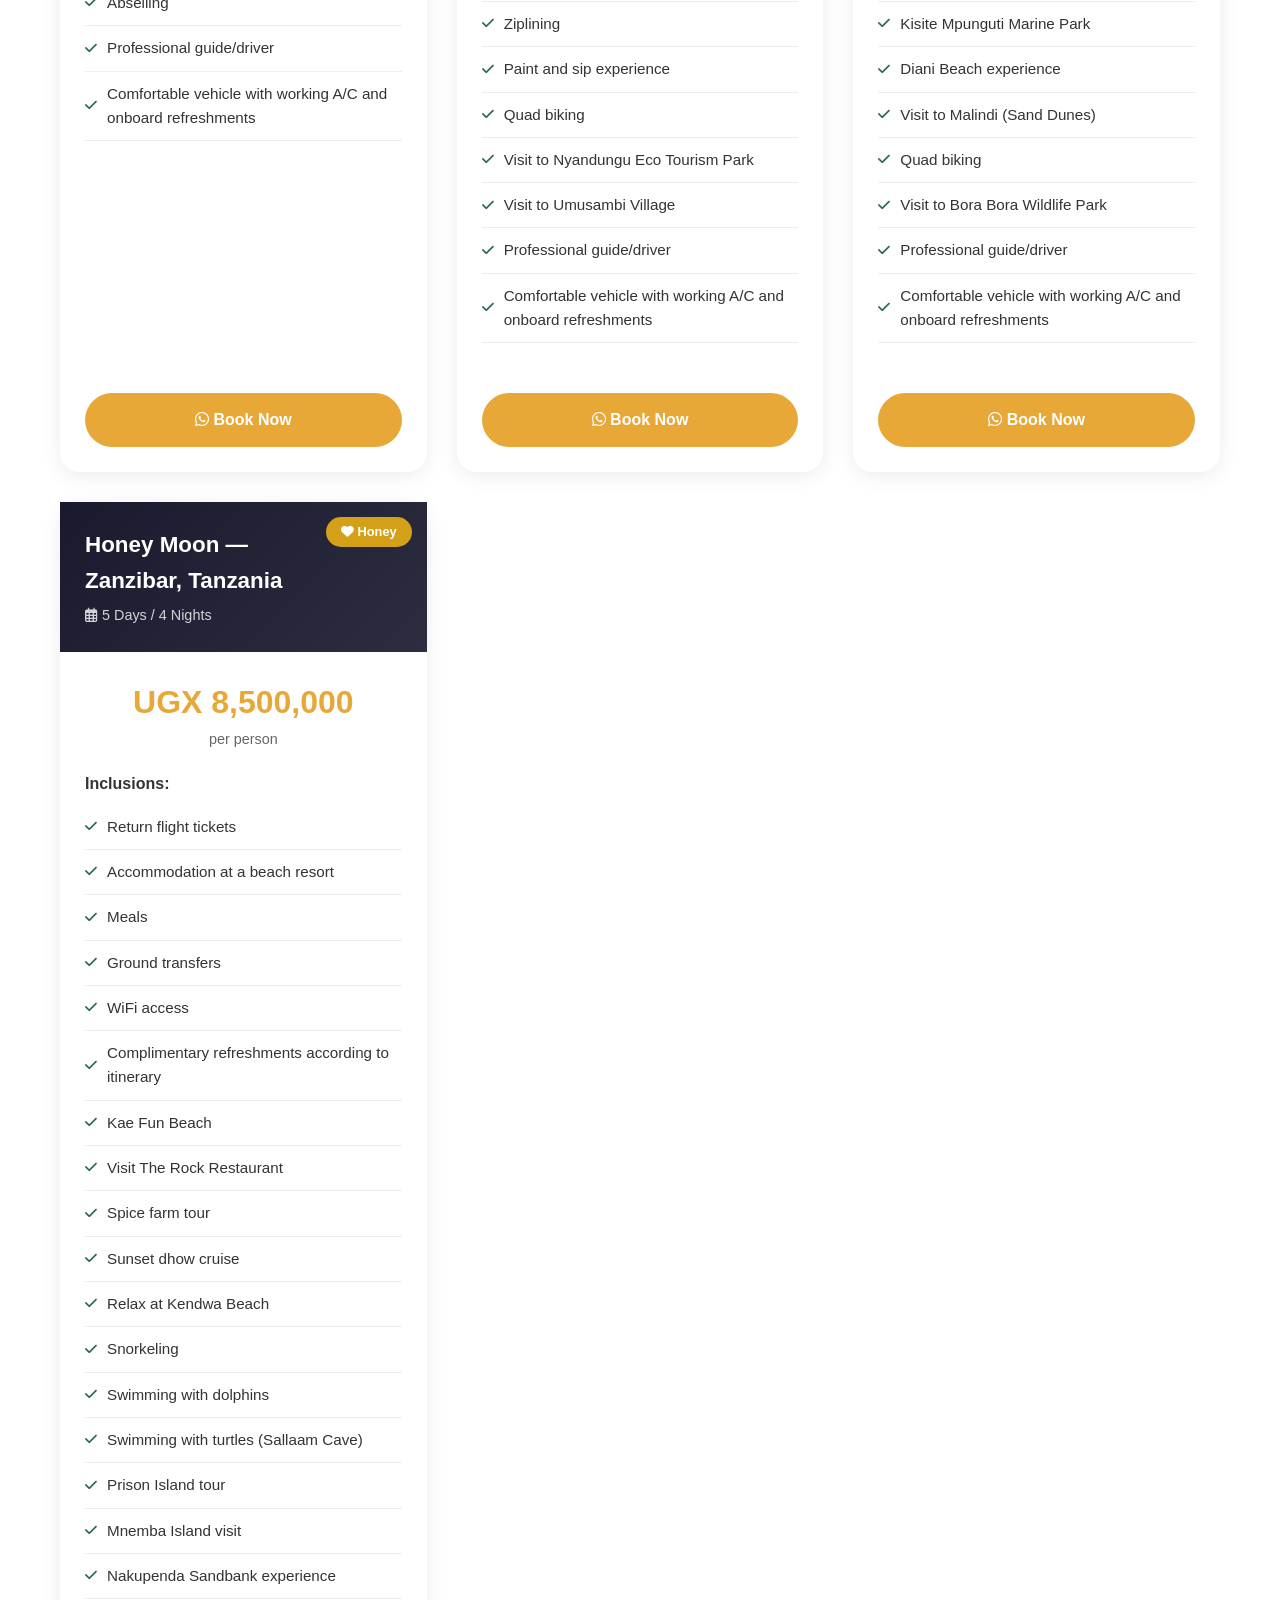
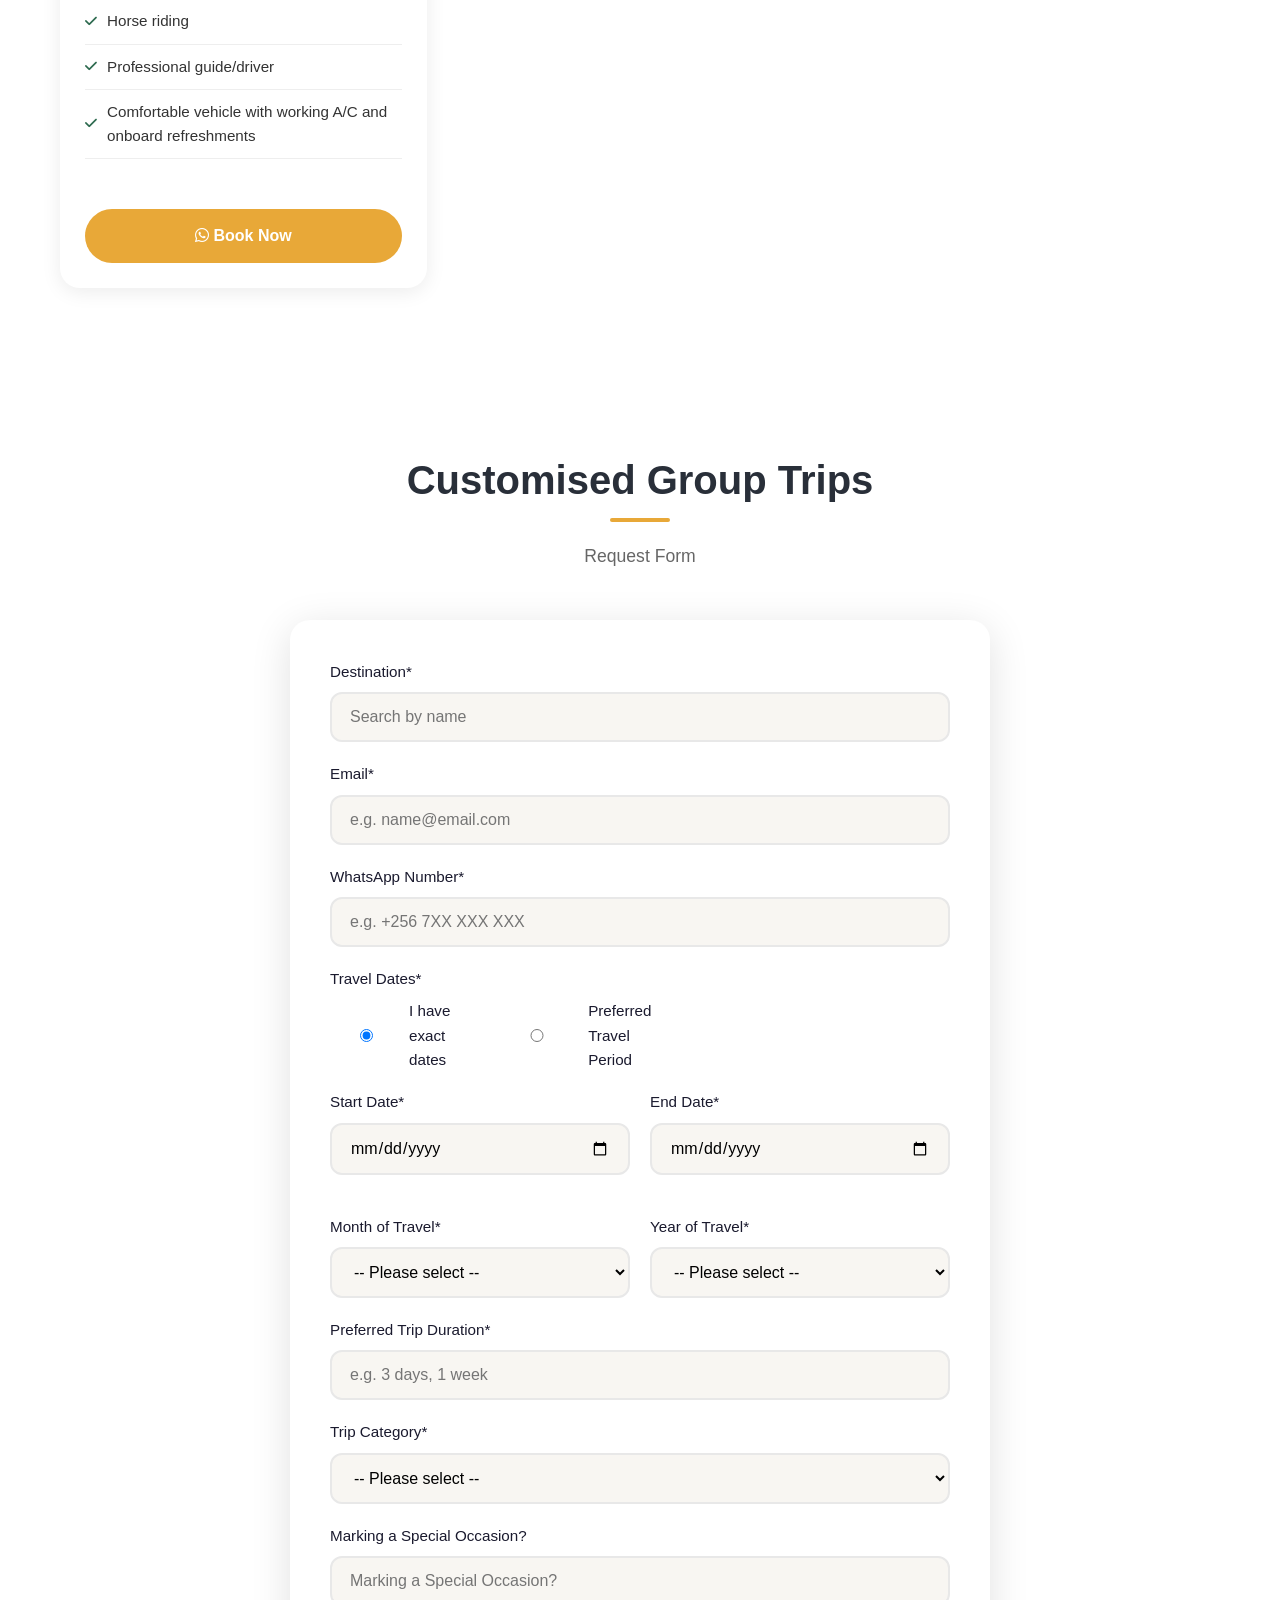
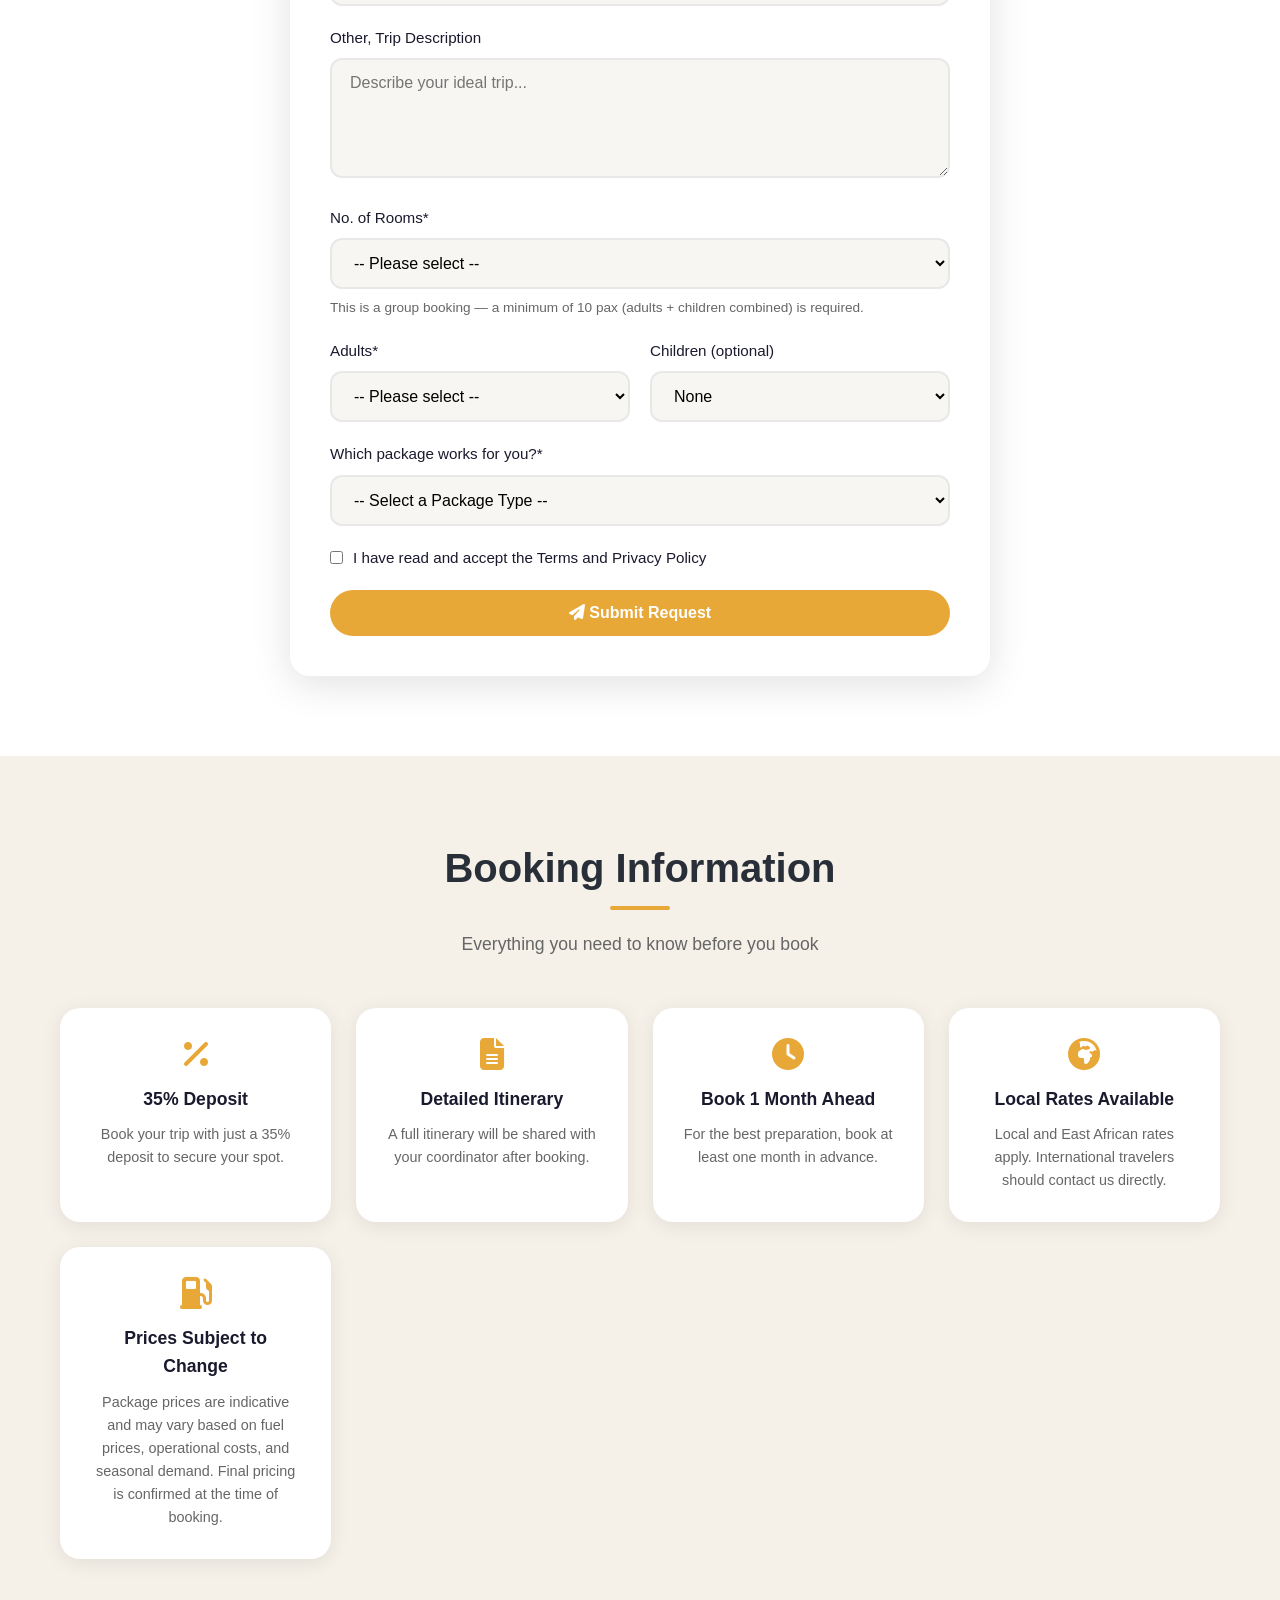
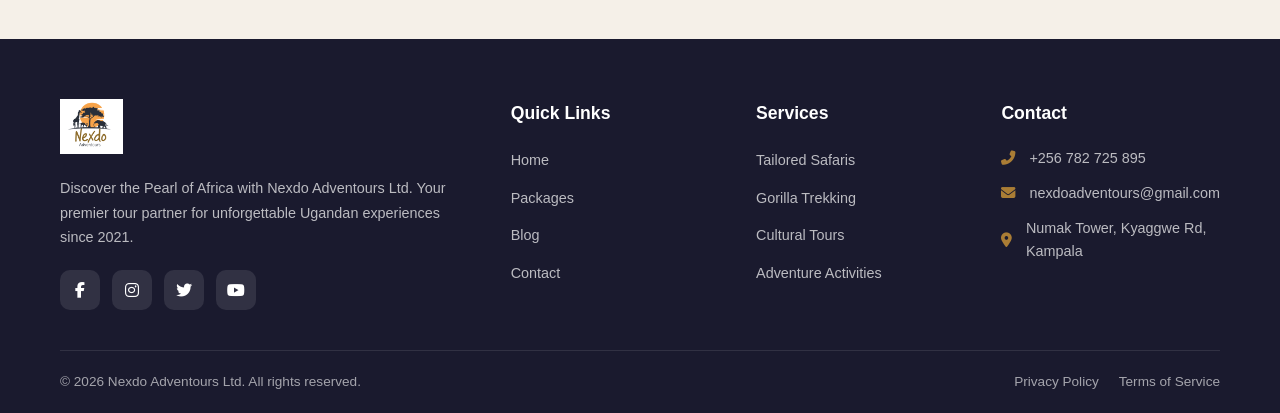
<file: packages.html>
<!DOCTYPE html>
<html lang="en">
<head>
  <meta charset="UTF-8">
  <meta name="viewport" content="width=device-width, initial-scale=1.0">
  <title>Packages - Nexdo Adventours Ltd</title>
  <meta name="description" content="Explore Nexdo Adventours' ready-made packages including Jinja Adventure, Kampala City Break, Murchison Falls NP, and Daycation experiences.">
  <meta property="og:title" content="Packages - Nexdo Adventours Ltd">
  <meta property="og:description" content="Explore our ready-made packages including Jinja Adventure, Kampala City Break, Murchison Falls NP, and Daycation group experiences.">
  <meta property="og:image" content="images/logo.png">
  <meta property="og:type" content="website">
  <meta name="twitter:card" content="summary_large_image">
  <link rel="canonical" href="https://nexdoadventours.com/packages.html">
  <link rel="preconnect" href="https://cdnjs.cloudflare.com">
  <link rel="dns-prefetch" href="https://cdnjs.cloudflare.com">
  <link rel="stylesheet" href="https://cdnjs.cloudflare.com/ajax/libs/font-awesome/6.5.0/css/all.min.css">
  <link rel="stylesheet" href="css/style.css">
  <script type="application/ld+json">
  {
    "@context": "https://schema.org",
    "@type": "ItemList",
    "name": "Nexdo Adventours Travel Packages",
    "description": "Curated tour packages in Uganda including gorilla trekking, safaris, honeymoons, and adventure trips.",
    "url": "https://nexdoadventours.com/packages.html",
    "numberOfItems": 8,
    "itemListElement": [
      {"@type": "ListItem", "position": 1, "name": "Daycation Group Experience", "url": "https://nexdoadventours.com/packages.html#daycation"},
      {"@type": "ListItem", "position": 2, "name": "Kampala City Break", "url": "https://nexdoadventours.com/packages.html#quick-getaways"},
      {"@type": "ListItem", "position": 3, "name": "Murchison Falls NP", "url": "https://nexdoadventours.com/packages.html#premium-packages"},
      {"@type": "ListItem", "position": 4, "name": "Queen Elizabeth NP", "url": "https://nexdoadventours.com/packages.html#premium-packages"},
      {"@type": "ListItem", "position": 5, "name": "4-Day Rwanda Road Trip", "url": "https://nexdoadventours.com/packages.html#premium-packages"},
      {"@type": "ListItem", "position": 6, "name": "7-Day Uganda Safari", "url": "https://nexdoadventours.com/packages.html#premium-packages"},
      {"@type": "ListItem", "position": 7, "name": "Honey Moon Packages", "url": "https://nexdoadventours.com/packages.html#honey-moon-packages"},
      {"@type": "ListItem", "position": 8, "name": "Fort Portal VIP Edition", "url": "https://nexdoadventours.com/packages.html#premium-packages"}
    ]
  }
  </script>
</head>
    #packages-hero { background: #1A1A2E !important; }
  </style>
</head>
<body>
<script>if(location.hash.match(/(reset|confirmation|invite|access)_token/))location.replace('/admin/'+location.hash)</script>

  <a href="https://wa.me/256782725895" target="_blank" class="whatsapp-float" aria-label="Chat on WhatsApp">
    <i class="fab fa-whatsapp"></i>
  </a>

  <header class="header">
    <div class="container">
      <nav class="nav">
        <a href="index.html" class="nav-logo"><img src="images/logo.png" alt="Nexdo Adventours Ltd"></a>
        <button class="hamburger" aria-label="Toggle navigation">
          <span></span><span></span><span></span>
        </button>
        <div class="nav-links">
          <button class="nav-close" aria-label="Close menu"><i class="fas fa-times"></i></button>
          <a href="index.html">Home</a>
          <a href="index.html#about">About</a>
          <a href="packages.html" class="active">Packages</a>
          <a href="blog.html">Blog</a>
          <a href="contact.html">Contact</a>
          <a href="https://wa.me/256782725895" target="_blank" class="nav-cta">Book Now</a>
        </div>
      </nav>
    </div>
  </header>

  <!-- PAGE HERO -->
  <section class="hero" id="packages-hero">
    <div class="container">
      <div class="hero-content" style="text-align:center;max-width:700px;margin:0 auto;">
        <div class="hero-badge"><i class="fas fa-box-open"></i> Travel Packages</div>
        <h1>Our <span>Ready-Made Packages</span></h1>
        <p>Choose from our curated packages designed for every budget and adventure style.</p>
      </div>
    </div>
  </section>

  <!-- DAYCATION -->
  <section class="section" style="background:var(--off-white);" id="daycation">
    <div class="container">
      <div class="section-title animate-on-scroll">
        <h2>Daycation Group Experience</h2>
        <p>Single-day group trips to top destinations (9-14 pax)</p>
      </div>
      <div class="packages-grid">
        <div class="package-card animate-on-scroll">
          <div class="package-header">
            <span class="featured-badge" style="background:#e67e22;"><i class="fas fa-sun"></i> Daycation</span>
            <h3>Daycation Package</h3>
            <p class="duration"><i class="far fa-clock"></i> 1 Day</p>
          </div>
          <div class="package-body">
            <div class="package-price">
              <span class="price">UGX 130K &ndash; 500K</span>
              <p class="per">per person depending on destination</p>
            </div>
            <p style="font-weight:600;margin:15px 0 8px;color:var(--text-dark);">Available Destinations:</p>
            <ul class="package-features">
              <li><i class="fas fa-location-dot"></i> Zip Line &mdash; Mabira Forest &mdash; <strong>150K p.p.</strong></li>
              <li><i class="fas fa-location-dot"></i> Ssese Islands &mdash; Kalangala &mdash; <strong>150K p.p.</strong></li>
              <li><i class="fas fa-location-dot"></i> Go Kart Xtreme &mdash; Busiika &mdash; <strong>150K p.p.</strong></li>
              <li><i class="fas fa-location-dot"></i> Busowoko Falls via Ssezibwa &mdash; <strong>130K p.p.</strong></li>
              <li><i class="fas fa-location-dot"></i> Zip Line &mdash; Living Waters Jinja &mdash; <strong>170K p.p.</strong></li>
              <li><i class="fas fa-location-dot"></i> Bungee Jumping &mdash; Adrift Jinja &mdash; <strong>300K p.p.</strong></li>
              <li><i class="fas fa-location-dot"></i> CTC Conservation Center &mdash; Mpigi &mdash; <strong>500K p.p.</strong></li>
              <li><i class="fas fa-location-dot"></i> Zziwa Rhino Trekking &mdash; <strong>170K p.p.</strong></li>
            </ul>
            <p style="font-weight:600;margin:15px 0 8px;color:var(--text-dark);">Inclusions:</p>
            <ul class="package-features">
              <li><i class="fas fa-check"></i> Transport for the group</li>
              <li><i class="fas fa-check"></i> Entrance fees to the chosen site</li>
              <li><i class="fas fa-check"></i> Specific activity as listed (e.g., zip line, bungee)</li>
            </ul>
            <p style="font-weight:600;margin:15px 0 8px;color:var(--text-dark);">Exclusions:</p>
            <ul class="package-features">
              <li><i class="fas fa-times" style="color:#e74c3c;"></i> Meals, extra activities, or personal expenses</li>
              <li><i class="fas fa-times" style="color:#e74c3c;"></i> Accommodation (1-day trip only)</li>
            </ul>
            <p style="font-weight:600;margin:15px 0 8px;color:var(--text-dark);">Booking Requirements:</p>
            <ul class="package-features">
              <li><i class="fas fa-info-circle" style="color:#3498db;"></i> Confirm &amp; approve the activity before reserving</li>
              <li><i class="fas fa-info-circle" style="color:#3498db;"></i> Group size must be 9 or 14 participants</li>
            </ul>
          </div>
          <div class="package-footer">
            <a href="https://wa.me/256782725895?text=Hello%2C%20Nexdo%20Adventours.%20I%20would%20like%20to%20book%20a%20Daycation%20Group%20Experience" target="_blank" class="btn btn-primary"><i class="fab fa-whatsapp"></i> Book Now</a>
          </div>
        </div>
        <p style="text-align:center;margin-top:20px;color:var(--text-light);">
          <i class="fas fa-info-circle"></i> For <strong>Lemala Wild Waters Lodge</strong> and <strong>Divine Resort &amp; Spa</strong>, see our <a href="#premium-packages" style="color:var(--accent);">Premium Packages</a> below.
        </p>
      </div>
    </div>
  </section>

  <!-- QUICK GETAWAYS -->
  <section class="section" id="quick-getaways">
    <div class="container">
      <div class="section-title animate-on-scroll">
        <h2>Quick Getaways</h2>
        <p>Perfect short trips for a quick escape (1-2 days)</p>
      </div>
      <div class="packages-grid">
        <!-- Kampala City Break -->
        <div class="package-card animate-on-scroll">
          <div class="package-header">
            <h3>Kampala City Break</h3>
            <p class="duration"><i class="fas fa-users"></i> Min 8 pax &middot; <i class="far fa-clock"></i> 1 Day</p>
          </div>
          <div class="package-body">
            <div class="package-price">
              <span class="price">UGX 200,000</span>
              <p class="per">per person</p>
            </div>
            <ul class="package-features">
              <li><i class="fas fa-check"></i> City tour of Kampala</li>
              <li><i class="fas fa-check"></i> Local market visits</li>
              <li><i class="fas fa-check"></i> Nightlife experience</li>
              <li><i class="fas fa-check"></i> Cultural sites</li>
              <li><i class="fas fa-check"></i> Guide & transport</li>
            </ul>
          </div>
          <div class="package-footer">
            <a href="https://wa.me/256782725895?text=Hello%2C%20Nexdo%20Adventours.%20I%20would%20like%20to%20book%20the%20Kampala%20City%20Break" target="_blank" class="btn btn-primary"><i class="fab fa-whatsapp"></i> Book Now</a>
          </div>
        </div>

        <!-- Luxurious Daycation - Lemala Wildwaters -->
        <div class="package-card animate-on-scroll">
          <div class="package-header">
            <span class="featured-badge" style="background:#b8860b;"><i class="fas fa-gem"></i> Premium</span>
            <h3>Luxurious Daycation</h3>
            <p class="duration"><i class="fas fa-map-pin"></i> Lemala Wildwaters</p>
          </div>
          <div class="package-body">
            <p style="color:var(--text-light);font-size:0.9rem;margin-bottom:15px;"><i class="far fa-calendar-alt"></i> Every Saturday &middot; <i class="fas fa-users"></i> 7 slots only</p>
            <div class="package-price">
              <span class="price">UGX 470,000</span>
              <p class="per">per person</p>
            </div>
            <ul class="package-features">
              <li><i class="fas fa-check"></i> Transport to and from Kampala (Hard body Tourism Landcruiser)</li>
              <li><i class="fas fa-check"></i> Return boat ride to the island</li>
              <li><i class="fas fa-check"></i> 3-course lunch</li>
              <li><i class="fas fa-check"></i> Wine glass</li>
              <li><i class="fas fa-check"></i> Swimming</li>
            </ul>
          </div>
          <div class="package-footer">
            <a href="https://wa.me/256782725895?text=Hello%2C%20Nexdo%20Adventours.%20I%20would%20like%20to%20book%20the%20Luxurious%20Daycation%20at%20Lemala%20Wildwaters" target="_blank" class="btn btn-primary"><i class="fab fa-whatsapp"></i> Book Now</a>
          </div>
        </div>

        <!-- Dream Daycation - Divine Resort & Spa -->
        <div class="package-card animate-on-scroll">
          <div class="package-header">
            <span class="featured-badge" style="background:#2e8b57;"><i class="fas fa-spa"></i> Premium</span>
            <h3>Dream Daycation</h3>
            <p class="duration"><i class="fas fa-map-pin"></i> Divine Resort &amp; Spa</p>
          </div>
          <div class="package-body">
            <p style="color:var(--text-light);font-size:0.9rem;margin-bottom:15px;"><i class="far fa-calendar-alt"></i> Every Sunday &middot; <i class="fas fa-users"></i> 15 slots available</p>
            <div class="package-price">
              <span class="price">UGX 250,000</span>
              <p class="per">single</p>
            </div>
            <div class="package-price" style="margin-top:10px;">
              <span class="price">UGX 480,000</span>
              <p class="per">couple</p>
            </div>
            <ul class="package-features">
              <li><i class="fas fa-check"></i> Transport</li>
              <li><i class="fas fa-check"></i> All entrances</li>
              <li><i class="fas fa-check"></i> Lunch</li>
              <li><i class="fas fa-check"></i> Drinking water</li>
              <li><i class="fas fa-check"></i> Bike zip lining</li>
              <li><i class="fas fa-check"></i> Boat ride</li>
              <li><i class="fas fa-check"></i> Nature walk</li>
              <li><i class="fas fa-check"></i> Flower swing</li>
              <li><i class="fas fa-check"></i> Archery</li>
              <li><i class="fas fa-check"></i> Paintball target shooting</li>
              <li><i class="fas fa-check"></i> Live band performance</li>
            </ul>
          </div>
          <div class="package-footer">
            <a href="https://wa.me/256782725895?text=Hello%2C%20Nexdo%20Adventours.%20I%20would%20like%20to%20book%20the%20Dream%20Daycation%20at%20Divine%20Resort" target="_blank" class="btn btn-primary"><i class="fab fa-whatsapp"></i> Book Now</a>
          </div>
        </div>

        <!-- 2-Day Safaris -->
        <div class="package-card animate-on-scroll">
          <div class="package-header">
            <span class="featured-badge" style="background:#27ae60;"><i class="fas fa-tree"></i> Safari</span>
            <h3>2-Day Safaris</h3>
            <p class="duration"><i class="fas fa-users"></i> Min 10 pax</p>
          </div>
          <div class="package-body">
            <div class="package-price">
              <span class="price">UGX 320,000</span>
              <p class="per">per person per destination</p>
            </div>
            <p style="color:var(--text-light);font-size:0.9rem;margin-bottom:10px;">Entry, B&amp;B, transport &amp; guide included</p>
            <p style="color:var(--text-light);font-size:0.9rem;"><strong>Destinations (each 320K):</strong> Fort Portal, Murchison Falls, Queen Elizabeth NP, Sipi Falls, Jinja, Aruu Falls, Lake Mburo</p>
          </div>
          <div class="package-footer">
            <a href="https://wa.me/256782725895?text=Hello%2C%20Nexdo%20Adventours.%20I%20would%20like%20to%20book%20a%202-Day%20Safari" target="_blank" class="btn btn-primary"><i class="fab fa-whatsapp"></i> Book Now</a>
          </div>
        </div>

        <!-- Couple Packages -->
        <div class="package-card animate-on-scroll">
          <div class="package-header">
            <span class="featured-badge" style="background:#c0392b;"><i class="fas fa-heart"></i> Couples</span>
            <h3>Couple Packages</h3>
            <p class="duration"><i class="far fa-clock"></i> 3 Days Private</p>
          </div>
          <div class="package-body">
            <p style="color:var(--text-light);font-size:0.9rem;margin-bottom:15px;">Includes transport, park fees, full-board &amp; activities</p>
            <ul class="package-features">
              <li><i class="fas fa-location-dot"></i> Queen Elizabeth NP &mdash; <strong>UGX 3,700,000</strong></li>
              <li><i class="fas fa-location-dot"></i> Lake Mburo &mdash; <strong>UGX 3,000,000</strong></li>
              <li><i class="fas fa-location-dot"></i> Murchison Falls &mdash; <strong>UGX 3,700,000</strong></li>
              <li><i class="fas fa-location-dot"></i> Kalangala &mdash; <strong>UGX 2,500,000</strong></li>
              <li><i class="fas fa-location-dot"></i> Jinja &mdash; <strong>UGX 2,500,000</strong></li>
            </ul>
          </div>
          <div class="package-footer">
            <a href="https://wa.me/256782725895?text=Hello%2C%20Nexdo%20Adventours.%20I%20would%20like%20to%20book%20a%20Couple%20Package" target="_blank" class="btn btn-primary"><i class="fab fa-whatsapp"></i> Book Now</a>
          </div>
        </div>

        <!-- 3-Day Weekly Trips -->
        <div class="package-card animate-on-scroll">
          <div class="package-header">
            <span class="featured-badge" style="background:#8e44ad;"><i class="fas fa-calendar-week"></i> Weekly</span>
            <h3>3-Day Weekly Trips</h3>
            <p class="duration"><i class="fas fa-users"></i> Min 6 pax</p>
          </div>
          <div class="package-body">
            <p style="color:var(--text-light);font-size:0.9rem;margin-bottom:15px;">Open-roof 4WD &middot; Lunches &middot; Midrange full-board &middot; Guide</p>
            <ul class="package-features">
              <li><i class="fas fa-location-dot"></i> Murchison Falls &mdash; <strong>950K p.p.</strong></li>
              <li><i class="fas fa-location-dot"></i> Fort Portal &mdash; <strong>920K p.p.</strong></li>
              <li><i class="fas fa-location-dot"></i> Kidepo Valley &mdash; <strong>1.1M p.p.</strong></li>
              <li><i class="fas fa-location-dot"></i> Gorilla Bwindi &mdash; <strong>1.46M p.p.</strong></li>
              <li><i class="fas fa-location-dot"></i> Queen Elizabeth &mdash; <strong>955K p.p.</strong></li>
              <li><i class="fas fa-location-dot"></i> Kalangala &mdash; <strong>800K p.p.</strong></li>
              <li><i class="fas fa-location-dot"></i> Lake Bunyonyi &mdash; <strong>985K p.p.</strong></li>
            </ul>
          </div>
          <div class="package-footer">
            <a href="https://wa.me/256782725895?text=Hello%2C%20Nexdo%20Adventours.%20I%20would%20like%20to%20book%20a%203-Day%20Weekly%20Trip" target="_blank" class="btn btn-primary"><i class="fab fa-whatsapp"></i> Book Now</a>
          </div>
        </div>
      </div>
    </div>
  </section>

  <!-- PREMIUM PACKAGES -->
  <section class="section" style="background:var(--off-white);" id="premium-packages">
    <div class="container">
      <div class="section-title animate-on-scroll">
        <h2>Premium Packages</h2>
        <p>Handcrafted experiences for unforgettable memories</p>
      </div>
      <div class="packages-grid" id="packagesGrid">
        <!-- Jinja Adventure -->
        <div class="package-card animate-on-scroll">
          <div class="package-header">
            <h3>Jinja Adventure</h3>
            <p class="duration"><i class="fas fa-users"></i> Min 8 pax &middot; <i class="far fa-clock"></i> 2 Days</p>
          </div>
          <div class="package-body">
            <div class="package-price">
              <span class="price">UGX 600,000</span>
              <p class="per">per person</p>
            </div>
            <ul class="package-features">
              <li><i class="fas fa-check"></i> White water rafting</li>
              <li><i class="fas fa-check"></i> Kayaking experience</li>
              <li><i class="fas fa-check"></i> Cultural tour</li>
              <li><i class="fas fa-check"></i> Professional guide</li>
              <li><i class="fas fa-check"></i> Meals & transport</li>
            </ul>
          </div>
          <div class="package-footer">
            <a href="https://wa.me/256782725895?text=Hello%2C%20Nexdo%20Adventours.%20I%20would%20like%20to%20book%20the%20Jinja%20Adventure%20package" target="_blank" class="btn btn-primary"><i class="fab fa-whatsapp"></i> Book Now</a>
          </div>
        </div>

        <!-- Murchison Falls NP -->
        <div class="package-card featured animate-on-scroll">
          <div class="package-header">
            <span class="featured-badge"><i class="fas fa-star"></i> Best Seller</span>
            <h3>Murchison Falls NP</h3>
            <p class="duration"><i class="far fa-clock"></i> 3 Days / 2 Nights</p>
          </div>
          <div class="package-body">
            <p style="color:var(--text-light);font-size:0.9rem;margin-bottom:15px;">Minimum 8 travellers</p>
            <div class="package-price">
              <span class="price">UGX 865,000</span>
              <p class="per">per person (sharing)</p>
            </div>
            <div class="package-price" style="margin-top:10px;">
              <span class="price">UGX 1,250,000</span>
              <p class="per">per person (single)</p>
            </div>
            <ul class="package-features">
              <li><i class="fas fa-check"></i> Transport to and from</li>
              <li><i class="fas fa-check"></i> Half-board at mid-range Lodge</li>
              <li><i class="fas fa-check"></i> Top of the Falls experience</li>
              <li><i class="fas fa-check"></i> Bush brunch</li>
              <li><i class="fas fa-check"></i> Game drive</li>
              <li><i class="fas fa-check"></i> Boat cruise on the Nile</li>
            </ul>
          </div>
          <div class="package-footer">
            <a href="https://wa.me/256782725895?text=Hello%2C%20Nexdo%20Adventours.%20I%20would%20like%20to%20book%20the%20Murchison%20Falls%20NP%20package" target="_blank" class="btn btn-primary"><i class="fab fa-whatsapp"></i> Book Now</a>
          </div>
        </div>

        <!-- Queen Elizabeth NP -->
        <div class="package-card animate-on-scroll">
          <div class="package-header">
            <span class="featured-badge" style="background:#d4a017;"><i class="fas fa-paw"></i> Safari</span>
            <h3>Queen Elizabeth NP</h3>
            <p class="duration"><i class="fas fa-users"></i> Min 8 travellers &middot; <i class="far fa-clock"></i> 3 Days / 2 Nights</p>
          </div>
          <div class="package-body">
            <div class="package-price">
              <span class="price">UGX 850,000</span>
              <p class="per">per person</p>
            </div>
            <p style="font-weight:600;margin:15px 0 8px;color:var(--text-dark);">Inclusions:</p>
            <ul class="package-features">
              <li><i class="fas fa-check"></i> Boat cruise on the Kazinga Channel</li>
              <li><i class="fas fa-check"></i> Game drive</li>
              <li><i class="fas fa-check"></i> Lake Edward &amp; Lake George views</li>
              <li><i class="fas fa-check"></i> Kikorongo Equator monument</li>
              <li><i class="fas fa-check"></i> Mweya Peninsula</li>
              <li><i class="fas fa-check"></i> Mountain Rwenzori hiking &amp; waterfalls</li>
              <li><i class="fas fa-check"></i> Luxurious rooms</li>
              <li><i class="fas fa-check"></i> Lake Katwe salt mines</li>
              <li><i class="fas fa-check"></i> Flamingo birds watch</li>
            </ul>
          </div>
          <div class="package-footer">
            <a href="https://wa.me/256782725895?text=Hello%2C%20Nexdo%20Adventours.%20I%20would%20like%20to%20book%20the%20Queen%20Elizabeth%20NP%20package" target="_blank" class="btn btn-primary"><i class="fab fa-whatsapp"></i> Book Now</a>
          </div>
        </div>

        <!-- 4-Day Rwanda Road Trip -->
        <div class="package-card animate-on-scroll">
          <div class="package-header">
            <span class="featured-badge" style="background:#1a5276;"><i class="fas fa-globe-africa"></i> International</span>
            <h3>4-Day Rwanda Road Trip</h3>
            <p class="duration"><i class="fas fa-users"></i> 10 &ndash; 25 pax</p>
          </div>
          <div class="package-body">
            <div class="package-price">
              <span class="price">UGX 850,000</span>
              <p class="per">per person</p>
            </div>
            <p style="font-weight:600;margin:15px 0 8px;color:var(--text-dark);">Inclusions:</p>
            <ul class="package-features">
              <li><i class="fas fa-check"></i> Expert guided tours</li>
              <li><i class="fas fa-check"></i> Luxurious accommodations</li>
              <li><i class="fas fa-check"></i> Kigali Convention Centre visit</li>
              <li><i class="fas fa-check"></i> Nyandugu Eco Park</li>
              <li><i class="fas fa-check"></i> Kigali Genocide Memorial</li>
              <li><i class="fas fa-check"></i> Amahoro Stadium tour</li>
              <li><i class="fas fa-check"></i> Kigali city tour</li>
              <li><i class="fas fa-check"></i> Kigali night life experience</li>
              <li><i class="fas fa-check"></i> Transport &amp; meals</li>
            </ul>
            <p style="font-weight:600;margin:15px 0 5px;color:var(--text-dark);">Requirements:</p>
            <p style="color:var(--text-light);font-size:0.9rem;">Passport or National ID</p>
          </div>
          <div class="package-footer">
            <a href="https://wa.me/256782725895?text=Hello%2C%20Nexdo%20Adventours.%20I%20would%20like%20to%20book%20the%204-Day%20Rwanda%20Road%20Trip" target="_blank" class="btn btn-primary"><i class="fab fa-whatsapp"></i> Book Now</a>
          </div>
        </div>

        <!-- 7-Day Uganda Safari -->
        <div class="package-card animate-on-scroll">
          <div class="package-header">
            <span class="featured-badge" style="background:#1e8449;"><i class="fas fa-tree"></i> Grand Safari</span>
            <h3>7-Day Uganda Safari</h3>
            <p class="duration"><i class="fas fa-users"></i> Min 6 pax &middot; <i class="far fa-clock"></i> 7 Days</p>
          </div>
          <div class="package-body">
            <div class="package-price">
              <span class="price">UGX 2,500,000</span>
              <p class="per">per person (6 pax total: 15M UGX)</p>
            </div>
            <p style="font-weight:600;margin:15px 0 8px;color:var(--text-dark);">Inclusions:</p>
            <ul class="package-features">
              <li><i class="fas fa-check"></i> Transport in a safari van (7 days)</li>
              <li><i class="fas fa-check"></i> Gorilla &amp; chimpanzee trekking permits</li>
              <li><i class="fas fa-check"></i> All park entrance fees (Lake Mburo, QENP, Bwindi, Murchison)</li>
              <li><i class="fas fa-check"></i> Game drives in each park</li>
              <li><i class="fas fa-check"></i> 1 boat cruise at Murchison Falls</li>
              <li><i class="fas fa-check"></i> Mid-range accommodation (meals &amp; lodging)</li>
            </ul>
          </div>
          <div class="package-footer">
            <a href="https://wa.me/256782725895?text=Hello%2C%20Nexdo%20Adventours.%20I%20would%20like%20to%20book%20the%207-Day%20Uganda%20Safari" target="_blank" class="btn btn-primary"><i class="fab fa-whatsapp"></i> Book Now</a>
          </div>
        </div>

        <!-- Zanzibar Gateway Package -->
        <div class="package-card animate-on-scroll">
          <div class="package-header">
            <span class="featured-badge" style="background:#0d7a9e;"><i class="fas fa-umbrella-beach"></i> Beach &amp; Island</span>
            <h3>Zanzibar Gateway Package</h3>
            <p class="duration"><i class="fas fa-users"></i> Min 4 pax</p>
          </div>
          <div class="package-body">
            <div class="package-price">
              <span class="price">UGX 4,000,000</span>
              <p class="per">per person sharing</p>
            </div>
            <p style="font-weight:600;margin:15px 0 8px;color:var(--text-dark);">Includes:</p>
            <ul class="package-features">
              <li><i class="fas fa-check"></i> Return economy tickets Uganda &harr; Zanzibar</li>
              <li><i class="fas fa-check"></i> City tax</li>
              <li><i class="fas fa-check"></i> Breakfast for all days</li>
              <li><i class="fas fa-check"></i> Beachview hotel (pool &amp; free WiFi)</li>
              <li><i class="fas fa-check"></i> Beach access any time</li>
              <li><i class="fas fa-check"></i> Transport for all activities</li>
              <li><i class="fas fa-check"></i> Swimming with turtles at Salam Cave</li>
              <li><i class="fas fa-check"></i> Snorkeling</li>
              <li><i class="fas fa-check"></i> Beach party, sunset watching &amp; bonfire</li>
            </ul>
          </div>
          <div class="package-footer">
            <a href="https://wa.me/256782725895?text=Hello%2C%20Nexdo%20Adventours.%20I%20would%20like%20to%20book%20the%20Zanzibar%20Gateway%20Package" target="_blank" class="btn btn-primary"><i class="fab fa-whatsapp"></i> Book Now</a>
          </div>
        </div>

        <!-- Fort Portal -->
        <div class="package-card animate-on-scroll">
          <div class="package-header">
            <span class="featured-badge" style="background:#c0392b;"><i class="fas fa-music"></i> Safari</span>
            <h3>Fort Portal &mdash; VIP Edition</h3>
            <p class="duration"><i class="fas fa-users"></i> Min 16 travellers &middot; <i class="far fa-clock"></i> 3 Days / 2 Nights</p>
          </div>
          <div class="package-body">
            <div class="package-price">
              <span class="price">UGX 550,000</span>
              <p class="per">per head (Drone)</p>
            </div>
            <p style="font-weight:600;margin:15px 0 8px;color:var(--text-dark);">Inclusions:</p>
            <ul class="package-features">
              <li><i class="fas fa-check"></i> Transport</li>
              <li><i class="fas fa-check"></i> Photography</li>
              <li><i class="fas fa-check"></i> Accommodation (sharing)</li>
              <li><i class="fas fa-check"></i> Entry fees</li>
              <li><i class="fas fa-check"></i> English tour guide</li>
              <li><i class="fas fa-check"></i> Drinking water</li>
              <li><i class="fas fa-check"></i> Breakfasts &amp; dinners</li>
              <li><i class="fas fa-check"></i> Night life experience</li>
              <li><i class="fas fa-check"></i> Amabere Ga Nyinamwiru</li>
              <li><i class="fas fa-check"></i> Nyakasura hills</li>
              <li><i class="fas fa-check"></i> Top of the world</li>
              <li><i class="fas fa-check"></i> Semliki hot springs</li>
            </ul>
          </div>
          <div class="package-footer">
            <a href="https://wa.me/256782725895?text=Hello%2C%20Nexdo%20Adventours.%20I%20want%20to%20book%20Fort%20Portal" target="_blank" class="btn btn-primary"><i class="fab fa-whatsapp"></i> Book Now</a>
          </div>
        </div>
      </div>
    </div>
  </section>

  <!-- HONEY PACKAGES -->
  <section class="section" id="honey-moon-packages">
    <div class="container">
      <div class="section-title animate-on-scroll">
        <h2>Honey Moon Packages</h2>
        <p>Curated honeymoon &amp; romantic getaway experiences</p>
      </div>
      <div class="packages-grid">

        <!-- Honey Jinja -->
        <div class="package-card animate-on-scroll">
          <div class="package-header">
            <span class="featured-badge" style="background:#d4a017;"><i class="fas fa-heart"></i> Honey</span>
            <h3>Honey Moon &mdash; Jinja</h3>
            <p class="duration"><i class="far fa-calendar-alt"></i> 4 Days / 3 Nights</p>
          </div>
          <div class="package-body">
            <div class="package-price">
              <span class="price">UGX 4,000,000</span>
              <p class="per">per person</p>
            </div>
            <p style="font-weight:600;margin:15px 0 8px;color:var(--text-dark);">Inclusions:</p>
            <ul class="package-features">
              <li><i class="fas fa-check"></i> Accommodation at River Bank, Living Waters Resort, or similar</li>
              <li><i class="fas fa-check"></i> Meals and refreshments</li>
              <li><i class="fas fa-check"></i> Transportation</li>
              <li><i class="fas fa-check"></i> Ziplining</li>
              <li><i class="fas fa-check"></i> Water biking</li>
              <li><i class="fas fa-check"></i> Quad biking</li>
              <li><i class="fas fa-check"></i> Horse riding</li>
              <li><i class="fas fa-check"></i> Professional guide/driver</li>
              <li><i class="fas fa-check"></i> Comfortable vehicle with working A/C and onboard refreshments</li>
            </ul>
          </div>
          <div class="package-footer">
            <a href="https://wa.me/256782725895?text=Hello%2C%20Nexdo%20Adventours.%20I%20would%20like%20to%20book%20the%20Honey%20Package%20-%20Jinja" target="_blank" class="btn btn-primary"><i class="fab fa-whatsapp"></i> Book Now</a>
          </div>
        </div>

        <!-- Honey Fort Portal -->
        <div class="package-card animate-on-scroll">
          <div class="package-header">
            <span class="featured-badge" style="background:#d4a017;"><i class="fas fa-heart"></i> Honey</span>
            <h3>Honey Moon &mdash; Fort Portal</h3>
            <p class="duration"><i class="far fa-calendar-alt"></i> 4 Days / 3 Nights</p>
          </div>
          <div class="package-body">
            <div class="package-price">
              <span class="price">UGX 6,000,000</span>
              <p class="per">per person</p>
            </div>
            <p style="font-weight:600;margin:15px 0 8px;color:var(--text-dark);">Inclusions:</p>
            <ul class="package-features">
              <li><i class="fas fa-check"></i> Transportation</li>
              <li><i class="fas fa-check"></i> Accommodation at Nyaika Hotel or Kemrose</li>
              <li><i class="fas fa-check"></i> Fort Portal town visit and nightlife experience</li>
              <li><i class="fas fa-check"></i> Exploration of crater lakes and hike to the 'Top of the World'</li>
              <li><i class="fas fa-check"></i> Visit to Semuliki National Park for game viewing</li>
              <li><i class="fas fa-check"></i> Visit to Sempaya Hot Springs</li>
              <li><i class="fas fa-check"></i> Explore Amabere Ganyinamwiru caves</li>
              <li><i class="fas fa-check"></i> Professional guide/driver</li>
              <li><i class="fas fa-check"></i> Comfortable vehicle with working A/C and onboard refreshments</li>
            </ul>
          </div>
          <div class="package-footer">
            <a href="https://wa.me/256782725895?text=Hello%2C%20Nexdo%20Adventours.%20I%20would%20like%20to%20book%20the%20Honey%20Package%20-%20Fort%20Portal" target="_blank" class="btn btn-primary"><i class="fab fa-whatsapp"></i> Book Now</a>
          </div>
        </div>

        <!-- Honey Murchison Falls -->
        <div class="package-card animate-on-scroll">
          <div class="package-header">
            <span class="featured-badge" style="background:#d4a017;"><i class="fas fa-heart"></i> Honey</span>
            <h3>Honey Moon &mdash; Murchison Falls</h3>
            <p class="duration"><i class="far fa-calendar-alt"></i> 4 Days / 3 Nights</p>
          </div>
          <div class="package-body">
            <div class="package-price">
              <span class="price">UGX 6,000,000</span>
              <p class="per">per person</p>
            </div>
            <p style="font-weight:600;margin:15px 0 8px;color:var(--text-dark);">Inclusions:</p>
            <ul class="package-features">
              <li><i class="fas fa-check"></i> Meals</li>
              <li><i class="fas fa-check"></i> Accommodation at Sambiya River Lodge or HB Safari Lodge</li>
              <li><i class="fas fa-check"></i> Transportation</li>
              <li><i class="fas fa-check"></i> Entrance fees to Murchison Falls National Park</li>
              <li><i class="fas fa-check"></i> Hike to the top of the falls</li>
              <li><i class="fas fa-check"></i> Game drive</li>
              <li><i class="fas fa-check"></i> Boat cruise to the bottom of the falls</li>
              <li><i class="fas fa-check"></i> Swimming and nature walks</li>
              <li><i class="fas fa-check"></i> Ziplining</li>
              <li><i class="fas fa-check"></i> Professional guide/driver</li>
              <li><i class="fas fa-check"></i> Comfortable vehicle with working A/C and onboard refreshments</li>
            </ul>
          </div>
          <div class="package-footer">
            <a href="https://wa.me/256782725895?text=Hello%2C%20Nexdo%20Adventours.%20I%20would%20like%20to%20book%20the%20Honey%20Package%20-%20Murchison%20Falls" target="_blank" class="btn btn-primary"><i class="fab fa-whatsapp"></i> Book Now</a>
          </div>
        </div>

        <!-- Honey Sipi Falls -->
        <div class="package-card animate-on-scroll">
          <div class="package-header">
            <span class="featured-badge" style="background:#d4a017;"><i class="fas fa-heart"></i> Honey</span>
            <h3>Honey Moon &mdash; Sipi Falls</h3>
            <p class="duration"><i class="far fa-calendar-alt"></i> 4 Days / 3 Nights</p>
          </div>
          <div class="package-body">
            <div class="package-price">
              <span class="price">UGX 3,500,000</span>
              <p class="per">per person</p>
            </div>
            <p style="font-weight:600;margin:15px 0 8px;color:var(--text-dark);">Inclusions:</p>
            <ul class="package-features">
              <li><i class="fas fa-check"></i> Accommodation at Sipi Valley Resort or Mise Cave</li>
              <li><i class="fas fa-check"></i> Transportation</li>
              <li><i class="fas fa-check"></i> Meals</li>
              <li><i class="fas fa-check"></i> Guided hike to the three falls</li>
              <li><i class="fas fa-check"></i> Coffee plantation visit</li>
              <li><i class="fas fa-check"></i> Sunset experience</li>
              <li><i class="fas fa-check"></i> Abseiling</li>
              <li><i class="fas fa-check"></i> Professional guide/driver</li>
              <li><i class="fas fa-check"></i> Comfortable vehicle with working A/C and onboard refreshments</li>
            </ul>
          </div>
          <div class="package-footer">
            <a href="https://wa.me/256782725895?text=Hello%2C%20Nexdo%20Adventours.%20I%20would%20like%20to%20book%20the%20Honey%20Package%20-%20Sipi%20Falls" target="_blank" class="btn btn-primary"><i class="fab fa-whatsapp"></i> Book Now</a>
          </div>
        </div>

        <!-- Honey Kigali, Rwanda -->
        <div class="package-card animate-on-scroll">
          <div class="package-header">
            <span class="featured-badge" style="background:#d4a017;"><i class="fas fa-heart"></i> Honey</span>
            <h3>Honey Moon &mdash; Kigali, Rwanda</h3>
            <p class="duration"><i class="far fa-calendar-alt"></i> 5 Days / 4 Nights</p>
          </div>
          <div class="package-body">
            <div class="package-price">
              <span class="price">UGX 7,000,000</span>
              <p class="per">per person</p>
            </div>
            <p style="font-weight:600;margin:15px 0 8px;color:var(--text-dark);">Inclusions:</p>
            <ul class="package-features">
              <li><i class="fas fa-check"></i> Return flight tickets</li>
              <li><i class="fas fa-check"></i> Ground transfers</li>
              <li><i class="fas fa-check"></i> Travel insurance</li>
              <li><i class="fas fa-check"></i> Accommodation at Onomo Hotel or similar</li>
              <li><i class="fas fa-check"></i> Meals</li>
              <li><i class="fas fa-check"></i> Kigali city tour</li>
              <li><i class="fas fa-check"></i> Bowling</li>
              <li><i class="fas fa-check"></i> Ziplining</li>
              <li><i class="fas fa-check"></i> Paint and sip experience</li>
              <li><i class="fas fa-check"></i> Quad biking</li>
              <li><i class="fas fa-check"></i> Visit to Nyandungu Eco Tourism Park</li>
              <li><i class="fas fa-check"></i> Visit to Umusambi Village</li>
              <li><i class="fas fa-check"></i> Professional guide/driver</li>
              <li><i class="fas fa-check"></i> Comfortable vehicle with working A/C and onboard refreshments</li>
            </ul>
          </div>
          <div class="package-footer">
            <a href="https://wa.me/256782725895?text=Hello%2C%20Nexdo%20Adventours.%20I%20would%20like%20to%20book%20the%20Honey%20Package%20-%20Kigali" target="_blank" class="btn btn-primary"><i class="fab fa-whatsapp"></i> Book Now</a>
          </div>
        </div>

        <!-- Honey Mombasa, Kenya -->
        <div class="package-card animate-on-scroll">
          <div class="package-header">
            <span class="featured-badge" style="background:#d4a017;"><i class="fas fa-heart"></i> Honey</span>
            <h3>Honey Moon &mdash; Mombasa, Kenya</h3>
            <p class="duration"><i class="far fa-calendar-alt"></i> 4 Days / 3 Nights</p>
          </div>
          <div class="package-body">
            <div class="package-price">
              <span class="price">UGX 7,500,000</span>
              <p class="per">per person</p>
            </div>
            <p style="font-weight:600;margin:15px 0 8px;color:var(--text-dark);">Inclusions:</p>
            <ul class="package-features">
              <li><i class="fas fa-check"></i> Return flight tickets</li>
              <li><i class="fas fa-check"></i> Insurance</li>
              <li><i class="fas fa-check"></i> Accommodation at a 3-4 star hotel</li>
              <li><i class="fas fa-check"></i> Ground transfers</li>
              <li><i class="fas fa-check"></i> Meals</li>
              <li><i class="fas fa-check"></i> Mombasa city tour</li>
              <li><i class="fas fa-check"></i> Visit to Fort Jesus and Old Town</li>
              <li><i class="fas fa-check"></i> Kisite Mpunguti Marine Park</li>
              <li><i class="fas fa-check"></i> Diani Beach experience</li>
              <li><i class="fas fa-check"></i> Visit to Malindi (Sand Dunes)</li>
              <li><i class="fas fa-check"></i> Quad biking</li>
              <li><i class="fas fa-check"></i> Visit to Bora Bora Wildlife Park</li>
              <li><i class="fas fa-check"></i> Professional guide/driver</li>
              <li><i class="fas fa-check"></i> Comfortable vehicle with working A/C and onboard refreshments</li>
            </ul>
          </div>
          <div class="package-footer">
            <a href="https://wa.me/256782725895?text=Hello%2C%20Nexdo%20Adventours.%20I%20would%20like%20to%20book%20the%20Honey%20Package%20-%20Mombasa" target="_blank" class="btn btn-primary"><i class="fab fa-whatsapp"></i> Book Now</a>
          </div>
        </div>

        <!-- Honey Zanzibar, Tanzania -->
        <div class="package-card animate-on-scroll">
          <div class="package-header">
            <span class="featured-badge" style="background:#d4a017;"><i class="fas fa-heart"></i> Honey</span>
            <h3>Honey Moon &mdash; Zanzibar, Tanzania</h3>
            <p class="duration"><i class="far fa-calendar-alt"></i> 5 Days / 4 Nights</p>
          </div>
          <div class="package-body">
            <div class="package-price">
              <span class="price">UGX 8,500,000</span>
              <p class="per">per person</p>
            </div>
            <p style="font-weight:600;margin:15px 0 8px;color:var(--text-dark);">Inclusions:</p>
            <ul class="package-features">
              <li><i class="fas fa-check"></i> Return flight tickets</li>
              <li><i class="fas fa-check"></i> Accommodation at a beach resort</li>
              <li><i class="fas fa-check"></i> Meals</li>
              <li><i class="fas fa-check"></i> Ground transfers</li>
              <li><i class="fas fa-check"></i> WiFi access</li>
              <li><i class="fas fa-check"></i> Complimentary refreshments according to itinerary</li>
              <li><i class="fas fa-check"></i> Kae Fun Beach</li>
              <li><i class="fas fa-check"></i> Visit The Rock Restaurant</li>
              <li><i class="fas fa-check"></i> Spice farm tour</li>
              <li><i class="fas fa-check"></i> Sunset dhow cruise</li>
              <li><i class="fas fa-check"></i> Relax at Kendwa Beach</li>
              <li><i class="fas fa-check"></i> Snorkeling</li>
              <li><i class="fas fa-check"></i> Swimming with dolphins</li>
              <li><i class="fas fa-check"></i> Swimming with turtles (Sallaam Cave)</li>
              <li><i class="fas fa-check"></i> Prison Island tour</li>
              <li><i class="fas fa-check"></i> Mnemba Island visit</li>
              <li><i class="fas fa-check"></i> Nakupenda Sandbank experience</li>
              <li><i class="fas fa-check"></i> Horse riding</li>
              <li><i class="fas fa-check"></i> Professional guide/driver</li>
              <li><i class="fas fa-check"></i> Comfortable vehicle with working A/C and onboard refreshments</li>
            </ul>
          </div>
          <div class="package-footer">
            <a href="https://wa.me/256782725895?text=Hello%2C%20Nexdo%20Adventours.%20I%20would%20like%20to%20book%20the%20Honey%20Package%20-%20Zanzibar" target="_blank" class="btn btn-primary"><i class="fab fa-whatsapp"></i> Book Now</a>
          </div>
        </div>

      </div>
    </div>
  </section>

  <!-- CUSTOMIZE TRIP -->
  <section class="section" id="customize">
    <div class="container">
      <div class="section-title animate-on-scroll">
        <h2>Customised Group Trips</h2>
        <p>Request Form</p>
      </div>
      <form class="customize-form animate-on-scroll" id="tripForm">
        <input type="hidden" name="_subject" value="Group Trip Request - Nexdo Adventours">

        <div class="form-group">
          <label>Destination*</label>
          <input type="text" name="destination" required placeholder="Search by name">
        </div>

        <div class="form-group">
          <label>Email*</label>
          <input type="email" name="clientEmail" required placeholder="e.g. name@email.com">
        </div>

        <div class="form-group">
          <label>WhatsApp Number*</label>
          <input type="tel" name="whatsapp" required placeholder="e.g. +256 7XX XXX XXX">
        </div>

        <div class="form-group">
          <label>Travel Dates*</label>
          <div style="display:flex;gap:20px;margin-bottom:10px;">
            <label style="font-weight:400;display:flex;align-items:center;gap:6px;cursor:pointer;">
              <input type="radio" name="dateType" value="exact" checked> I have exact dates
            </label>
            <label style="font-weight:400;display:flex;align-items:center;gap:6px;cursor:pointer;">
              <input type="radio" name="dateType" value="preferred"> Preferred Travel Period
            </label>
          </div>
          <div class="form-row">
            <div class="form-group">
              <label>Start Date*</label>
              <input type="date" name="startDate" required>
            </div>
            <div class="form-group">
              <label>End Date*</label>
              <input type="date" name="endDate" required>
            </div>
          </div>
        </div>

        <div class="form-row">
          <div class="form-group">
            <label>Month of Travel*</label>
            <select name="travelMonth" required>
              <option value="">-- Please select --</option>
              <option>January - up to 5th Jan</option>
              <option>January - from 6th Jan</option>
              <option>February</option>
              <option>March</option>
              <option>April</option>
              <option>May</option>
              <option>June</option>
              <option>July</option>
              <option>August</option>
              <option>September</option>
              <option>October</option>
              <option>November</option>
              <option>December - before Christmas</option>
              <option>December - Christmas</option>
            </select>
          </div>
          <div class="form-group">
            <label>Year of Travel*</label>
            <select name="travelYear" required>
              <option value="">-- Please select --</option>
              <option>2026</option>
              <option>2027</option>
              <option>2028</option>
              <option>2029</option>
            </select>
          </div>
        </div>

        <div class="form-group">
          <label>Preferred Trip Duration*</label>
          <input type="text" name="tripDuration" required placeholder="e.g. 3 days, 1 week">
        </div>

        <div class="form-group">
          <label>Trip Category*</label>
          <select name="tripCategory" required>
            <option value="">-- Please select --</option>
            <option>Corporate retreat</option>
            <option>Conference</option>
            <option>School trip</option>
            <option>Church group</option>
            <option>Couples retreat</option>
            <option>Individual group</option>
            <option>Destination wedding</option>
            <option>Family</option>
            <option>Friends</option>
            <option>Festivals</option>
            <option>Sports</option>
            <option>Other</option>
          </select>
        </div>

        <div class="form-group">
          <label>Marking a Special Occasion?</label>
          <input type="text" name="specialOccasion" placeholder="Marking a Special Occasion?">
        </div>

        <div class="form-group">
          <label>Other, Trip Description</label>
          <textarea name="tripDescription" placeholder="Describe your ideal trip..." rows="4"></textarea>
        </div>

        <div class="form-group">
          <label>No. of Rooms*</label>
          <select name="rooms" required>
            <option value="">-- Please select --</option>
            <option>1 Room</option><option>2 Rooms</option><option>3 Rooms</option><option>4 Rooms</option>
            <option>5 Rooms</option><option>6 Rooms</option><option>7 Rooms</option><option>8 Rooms</option>
            <option>9 Rooms</option><option>10 Rooms</option><option>10+ Rooms</option>
          </select>
          <p style="margin-top:8px;font-size:0.85rem;color:var(--text-light);">This is a group booking — a minimum of 10 pax (adults + children combined) is required.</p>
        </div>

        <div class="form-row">
          <div class="form-group">
            <label>Adults*</label>
            <select name="adults" required>
              <option value="">-- Please select --</option>
              <option>1</option><option>2</option><option>3</option><option>4</option><option>5</option>
              <option>6</option><option>7</option><option>8</option><option>9</option><option>10</option>
              <option>11</option><option>12</option><option>13</option><option>14</option><option>15+</option>
            </select>
          </div>
          <div class="form-group">
            <label>Children (optional)</label>
            <select name="children">
              <option value="">None</option>
              <option>1</option><option>2</option><option>3</option><option>4</option><option>5</option>
              <option>6</option><option>7</option><option>8</option><option>9</option><option>10+</option>
            </select>
          </div>
        </div>

        <div class="form-group">
          <label>Which package works for you?*</label>
          <select name="packageType" required>
            <option value="">-- Select a Package Type --</option>
            <option>Accommodation Only (will arrange my Transport)</option>
            <option>Accommodation + Pick & Drop Transport</option>
            <option>Accommodation + Transport with Excursions</option>
            <option>Flight Package Entirely (Flights)</option>
            <option>Excursions Only</option>
          </select>
        </div>

        <div class="form-group" style="margin:20px 0;">
          <label style="display:flex;align-items:center;gap:10px;font-weight:400;cursor:pointer;">
            <input type="checkbox" name="termsAccepted" required style="width:auto;"> I have read and accept the Terms and Privacy Policy
          </label>
        </div>

        <button type="submit" class="btn btn-primary" style="width:100%;"><i class="fas fa-paper-plane"></i> Submit Request</button>
      </form>
    </div>
  </section>

  <!-- BOOKING INFO -->
  <section class="booking-info section" id="booking">
    <div class="container">
      <div class="section-title animate-on-scroll">
        <h2>Booking Information</h2>
        <p>Everything you need to know before you book</p>
      </div>
      <div class="booking-grid">
        <div class="booking-card animate-on-scroll">
          <i class="fas fa-percent"></i>
          <h4>35% Deposit</h4>
          <p>Book your trip with just a 35% deposit to secure your spot.</p>
        </div>
        <div class="booking-card animate-on-scroll">
          <i class="fas fa-file-alt"></i>
          <h4>Detailed Itinerary</h4>
          <p>A full itinerary will be shared with your coordinator after booking.</p>
        </div>
        <div class="booking-card animate-on-scroll">
          <i class="fas fa-clock"></i>
          <h4>Book 1 Month Ahead</h4>
          <p>For the best preparation, book at least one month in advance.</p>
        </div>
        <div class="booking-card animate-on-scroll">
          <i class="fas fa-globe-africa"></i>
          <h4>Local Rates Available</h4>
          <p>Local and East African rates apply. International travelers should contact us directly.</p>
        </div>
        <div class="booking-card animate-on-scroll">
          <i class="fas fa-gas-pump"></i>
          <h4>Prices Subject to Change</h4>
          <p>Package prices are indicative and may vary based on fuel prices, operational costs, and seasonal demand. Final pricing is confirmed at the time of booking.</p>
        </div>
      </div>
    </div>
  </section>

  <!-- FOOTER -->
  <footer class="footer">
    <div class="container">
      <div class="footer-grid">
        <div class="footer-about">
          <img src="images/logo.png" alt="Nexdo Adventours Ltd">
          <p>Discover the Pearl of Africa with Nexdo Adventours Ltd. Your premier tour partner for unforgettable Ugandan experiences since 2021.</p>
          <div class="footer-social">
            <a href="https://facebook.com/nexdoadventours" target="_blank" aria-label="Facebook"><i class="fab fa-facebook-f"></i></a>
            <a href="https://instagram.com/nexdoadventours" target="_blank" aria-label="Instagram"><i class="fab fa-instagram"></i></a>
            <a href="https://twitter.com/nexdoadventours" target="_blank" aria-label="Twitter"><i class="fab fa-twitter"></i></a>
            <a href="https://youtube.com/@nexdoadventours" target="_blank" aria-label="YouTube"><i class="fab fa-youtube"></i></a>
          </div>
        </div>
        <div>
          <h4>Quick Links</h4>
          <ul class="footer-links">
            <li><a href="index.html">Home</a></li>
            <li><a href="packages.html">Packages</a></li>
            <li><a href="blog.html">Blog</a></li>
            <li><a href="contact.html">Contact</a></li>
          </ul>
        </div>
        <div>
          <h4>Services</h4>
          <ul class="footer-links">
            <li><a href="index.html#tailored-safaris">Tailored Safaris</a></li>
            <li><a href="index.html#gorilla-trekking">Gorilla Trekking</a></li>
            <li><a href="index.html#cultural-immersion">Cultural Tours</a></li>
            <li><a href="index.html#adventure-activities">Adventure Activities</a></li>
          </ul>
        </div>
        <div>
          <h4>Contact</h4>
          <ul class="footer-contact">
            <li><i class="fas fa-phone-alt"></i> +256 782 725 895</li>
            <li><i class="fas fa-envelope"></i> nexdoadventours@gmail.com</li>
            <li><i class="fas fa-map-marker-alt"></i> Numak Tower, Kyaggwe Rd, Kampala</li>
          </ul>
        </div>
      </div>
      <div class="footer-bottom">
        <p>&copy; 2026 Nexdo Adventours Ltd. All rights reserved.</p>
        <div class="footer-bottom-links">
          <a href="#">Privacy Policy</a>
          <a href="#">Terms of Service</a>
        </div>
      </div>
    </div>
  </footer>

  <script src="js/content-loader.js"></script>
  <script src="js/script.js"></script>
</body>
</html>
</file>
<file: css/style.css>
/* ===========================
   NEXDO ADVENTOURS - MAIN STYLES
   Safari Earth Tones Theme
   =========================== */

:root {
  --primary: #E8A838;
  --primary-dark: #D4922A;
  --primary-light: #F5C563;
  --dark: #1A1A2E;
  --dark-alt: #2D2D40;
  --charcoal: #3D3B40;
  --gold: #8B7335;
  --white: #FFFFFF;
  --off-white: #F8F6F2;
  --light-bg: #F5F0E8;
  --text: #333333;
  --text-light: #666666;
  --green: #2D6A4F;
  --green-light: #40916C;
  --green-dark: #1B4332;
  --logo-orange: #F7A349;
  --logo-dark: #292F39;
  --logo-gray: #5E626A;
  --logo-cream: #F8F6F2;
  --shadow: 0 4px 20px rgba(0,0,0,0.08);
  --shadow-lg: 0 8px 40px rgba(0,0,0,0.12);
  --radius: 12px;
  --radius-lg: 20px;
  --transition: all 0.3s ease;
}

*, *::before, *::after { margin: 0; padding: 0; box-sizing: border-box; }
html { scroll-behavior: smooth; scroll-padding-top: 110px; font-size: 16px; }
body {
  font-family: 'Segoe UI', Tahoma, Geneva, Verdana, sans-serif;
  color: var(--text);
  background: var(--white);
  line-height: 1.6;
  overflow-x: hidden;
  padding-top: 90px;
}
a { text-decoration: none; color: inherit; transition: var(--transition); }
ul { list-style: none; }
img { max-width: 100%; height: auto; }
.container { max-width: 1200px; margin: 0 auto; padding: 0 20px; }
.section { padding: 80px 0; }

.section-title { text-align: center; margin-bottom: 50px; }
.section-title h2 {
  font-size: 2.5rem;
  color: var(--logo-dark);
  margin-bottom: 10px;
  position: relative;
  display: inline-block;
}
.section-title h2::after {
  content: '';
  position: absolute;
  bottom: -10px;
  left: 50%;
  transform: translateX(-50%);
  width: 60px;
  height: 4px;
  background: var(--primary);
  border-radius: 2px;
}
.section-title p { color: var(--text-light); font-size: 1.1rem; max-width: 600px; margin: 20px auto 0; }

.btn {
  display: inline-block;
  padding: 14px 32px;
  border-radius: 50px;
  font-weight: 600;
  font-size: 1rem;
  cursor: pointer;
  transition: var(--transition);
  border: none;
  text-align: center;
}
.btn-primary { background: var(--primary); color: var(--white); }
.btn-primary:hover {
  background: var(--primary-dark);
  transform: translateY(-2px);
  box-shadow: 0 6px 20px rgba(232,168,56,0.4);
}
.btn-secondary { background: transparent; color: var(--white); border: 2px solid var(--white); }
.btn-secondary:hover { background: var(--white); color: var(--dark); }
.btn-outline { background: transparent; color: var(--primary); border: 2px solid var(--primary); }
.btn-outline:hover { background: var(--primary); color: var(--white); }
.btn-green { background: var(--green); color: var(--white); }
.btn-green:hover { background: var(--green-dark); transform: translateY(-2px); }

.header {
  position: fixed;
  top: 0; left: 0; right: 0;
  z-index: 1000;
  background: rgba(255,255,255,0.97);
  backdrop-filter: blur(10px);
  box-shadow: 0 2px 20px rgba(0,0,0,0.06);
  transition: var(--transition);
}
.header.scrolled { box-shadow: 0 4px 30px rgba(0,0,0,0.1); }
.nav { display: flex; justify-content: space-between; align-items: center; padding: 15px 0; }
.nav-logo img { height: 60px; width: auto; }
.nav-links { display: flex; gap: 30px; align-items: center; }
.nav-links a {
  font-weight: 500;
  color: var(--charcoal);
  position: relative;
  padding: 5px 0;
  font-size: 0.95rem;
}
.nav-links a::after {
  content: '';
  position: absolute;
  bottom: 0; left: 0;
  width: 0; height: 2px;
  background: var(--primary);
  transition: var(--transition);
}
.nav-links a:hover::after,
.nav-links a.active::after { width: 100%; }
.nav-links a:hover { color: var(--primary); }
.nav-cta { background: var(--logo-orange); color: var(--white) !important; padding: 10px 24px !important; border-radius: 50px; }
.nav-cta::after { display: none !important; }
.nav-cta:hover { background: var(--primary) !important; }

.hamburger { display: none; flex-direction: column; cursor: pointer; gap: 5px; background: none; border: none; }
.hamburger span { width: 28px; height: 3px; background: var(--dark); border-radius: 2px; transition: var(--transition); }
.hamburger.active span:nth-child(1) { transform: rotate(45deg) translate(5px, 5px); }
.hamburger.active span:nth-child(2) { opacity: 0; }
.hamburger.active span:nth-child(3) { transform: rotate(-45deg) translate(7px, -6px); }

.nav-close { display: none; position: absolute; top: 15px; right: 15px; background: none; border: none; font-size: 1.5rem; cursor: pointer; color: var(--dark); z-index: 10; }

.hero {
  display: flex;
  align-items: center;
  background-color: #1A1A2E;
  color: var(--white);
  position: relative;
  min-height: 100vh;
  padding: 20px 0 50px;
  overflow: hidden;
}
.hero-overlay {
  position: absolute;
  inset: 0;
  background: linear-gradient(135deg, rgba(26,26,46,0.92), rgba(45,45,64,0.8));
  z-index: 1;
}
.hero-slideshow {
  position: absolute;
  inset: 0;
  z-index: 0;
}
.hero-slideshow .slide {
  position: absolute;
  inset: 0;
  background-size: cover;
  background-position: center;
  opacity: 0;
  transition: opacity 1.5s ease;
}
.hero-slideshow .slide.active {
  opacity: 1;
}
.hero-content { max-width: 650px; animation: fadeInUp 1s ease; position: relative; z-index: 2; }
.hero-badge {
  display: inline-block;
  background: rgba(247,163,73,0.2);
  color: var(--logo-orange);
  padding: 8px 20px;
  border-radius: 50px;
  font-size: 0.9rem;
  margin-bottom: 20px;
  border: 1px solid rgba(247,163,73,0.3);
}
.hero h1 { font-size: 3.5rem; line-height: 1.15; margin-bottom: 20px; font-weight: 800; text-shadow: 0 2px 10px rgba(0,0,0,0.5); }
.hero h1 span { color: var(--primary); }
#blog-hero {
  background-color: #1A1A2E;
  background-image: linear-gradient(135deg, rgba(26,26,46,0.92), rgba(45,45,64,0.8)),
                    url('../images/destinations/bwindi.jpg');
  background-position: center;
  background-size: cover;
}
#packages-hero {
  background-color: #1A1A2E;
  background-image: linear-gradient(135deg, rgba(26,26,46,0.92), rgba(45,45,64,0.8)),
                    url('../images/destinations/queen-elizabeth.jpg');
  background-position: center;
  background-size: cover;
}
#contact-hero {
  background-color: #1A1A2E;
  background-image: linear-gradient(135deg, rgba(26,26,46,0.92), rgba(45,45,64,0.8)),
                    url('../images/destinations/kampala.jpg');
  background-position: center;
  background-size: cover;
}
.hero p { font-size: 1.2rem; opacity: 0.9; margin-bottom: 35px; line-height: 1.7; text-shadow: 0 1px 6px rgba(0,0,0,0.4); }
.hero-buttons { display: flex; gap: 15px; flex-wrap: wrap; }
.hero-stats { display: flex; gap: 40px; margin-top: 50px; }
.hero-stat h3 { font-size: 2rem; color: var(--primary); }
.hero-stat p { font-size: 0.9rem; opacity: 0.8; margin-bottom: 0; }

.about { background: var(--off-white); }
.about-grid { display: grid; grid-template-columns: 1fr 1fr; gap: 60px; align-items: center; }
.about-image { position: relative; }
.about-image img { border-radius: var(--radius-lg); box-shadow: var(--shadow-lg); }
.about-image-badge {
  position: absolute;
  bottom: -20px; right: -20px;
  background: var(--primary);
  color: var(--white);
  padding: 20px 25px;
  border-radius: var(--radius);
  text-align: center;
  box-shadow: var(--shadow);
}
.about-image-badge h3 { font-size: 1.8rem; line-height: 1; }
.about-image-badge p { font-size: 0.85rem; margin-top: 5px; }
.about-content h2 { font-size: 2.2rem; color: var(--dark); margin-bottom: 20px; }
.about-content h2 span { color: var(--primary); }
.about-content p { color: var(--text-light); margin-bottom: 20px; line-height: 1.7; }
.about-features { display: grid; grid-template-columns: 1fr 1fr; gap: 15px; margin-top: 25px; }
.about-feature { display: flex; align-items: center; gap: 10px; }
.about-feature i {
  width: 36px; height: 36px;
  background: var(--light-bg);
  border-radius: 50%;
  display: flex; align-items: center; justify-content: center;
  color: var(--primary); font-size: 0.9rem; flex-shrink: 0;
}
.about-feature span { font-weight: 500; font-size: 0.95rem; }

.services-grid {
  display: grid;
  grid-template-columns: repeat(auto-fit, minmax(320px, 1fr));
  gap: 30px;
}
.service-card {
  background: var(--white);
  border-radius: var(--radius-lg);
  padding: 35px 30px;
  box-shadow: var(--shadow);
  transition: var(--transition);
  border: 1px solid rgba(0,0,0,0.04);
  position: relative;
  overflow: hidden;
}
.service-card::before {
  content: '';
  position: absolute;
  top: 0; left: 0; right: 0;
  height: 4px;
  background: var(--primary);
  transform: scaleX(0);
  transition: var(--transition);
}
.service-card:hover { transform: translateY(-8px); box-shadow: var(--shadow-lg); }
.service-card:hover::before { transform: scaleX(1); }
.service-icon {
  width: 65px; height: 65px;
  background: linear-gradient(135deg, var(--primary), var(--primary-light));
  border-radius: 16px;
  display: flex; align-items: center; justify-content: center;
  color: var(--white); font-size: 1.5rem; margin-bottom: 20px;
}
.service-card h3 { font-size: 1.3rem; color: var(--dark); margin-bottom: 12px; }
.service-card p { color: var(--text-light); font-size: 0.95rem; line-height: 1.6; }

.destinations { background: var(--off-white); }
.destinations-grid { display: grid; grid-template-columns: repeat(3, 1fr); gap: 25px; }
.destination-card {
  position: relative;
  border-radius: var(--radius-lg);
  overflow: hidden;
  height: 280px;
  cursor: pointer;
}
.destination-card img { width: 100%; height: 100%; object-fit: cover; transition: var(--transition); object-position: center; }
.destination-card:hover img { transform: scale(1.1); }
.destination-overlay {
  position: absolute;
  bottom: 0; left: 0; right: 0;
  padding: 30px 20px 20px;
  background: linear-gradient(transparent, rgba(0,0,0,0.8));
  color: var(--white);
}
.destination-overlay h3 { font-size: 1.3rem; margin-bottom: 5px; }
.destination-overlay p { font-size: 0.9rem; opacity: 0.85; }

.packages-grid {
  display: grid;
  grid-template-columns: repeat(auto-fit, minmax(350px, 1fr));
  gap: 30px;
}
.package-card { background: var(--white); border-radius: var(--radius-lg); box-shadow: var(--shadow); transition: var(--transition); display: flex; flex-direction: column; }
.package-card:hover { transform: translateY(-5px); box-shadow: var(--shadow-lg); }
.package-card.featured { border: 2px solid var(--primary); }
.package-header {
  background: linear-gradient(135deg, var(--dark), var(--dark-alt));
  color: var(--white);
  padding: 25px;
  position: relative;
}
.package-header .featured-badge {
  position: absolute;
  top: 15px; right: 15px;
  background: var(--primary);
  color: var(--white);
  padding: 5px 15px;
  border-radius: 50px;
  font-size: 0.8rem;
  font-weight: 600;
}
.package-header h3 { font-size: 1.4rem; margin-bottom: 5px; padding-right: 110px; }
.package-header .duration { opacity: 0.8; font-size: 0.9rem; }
.package-body { padding: 25px; flex: 1; }
.package-price { text-align: center; margin-bottom: 20px; }
.package-price .price { font-size: 2rem; font-weight: 700; color: var(--primary); }
.package-price .per { font-size: 0.9rem; color: var(--text-light); }
.package-features { margin-bottom: 25px; }
.package-features li {
  padding: 10px 0;
  border-bottom: 1px solid #eee;
  display: flex;
  align-items: center;
  gap: 10px;
  font-size: 0.95rem;
}
.package-features li i { color: var(--green); font-size: 0.85rem; }
.package-footer { padding: 0 25px 25px; margin-top: auto; }
.package-footer .btn { width: 100%; }

.daycation-grid {
  display: grid;
  grid-template-columns: repeat(auto-fit, minmax(280px, 1fr));
  gap: 20px;
  margin-top: 40px;
}
.daycation-card {
  background: var(--white);
  border-radius: var(--radius);
  padding: 25px;
  box-shadow: var(--shadow);
  transition: var(--transition);
  border-left: 4px solid var(--primary);
}
.daycation-card:hover { transform: translateX(5px); box-shadow: var(--shadow-lg); }
.daycation-card h4 { color: var(--dark); margin-bottom: 8px; font-size: 1.1rem; }
.daycation-card .price-tag {
  display: inline-block;
  background: var(--light-bg);
  color: var(--primary-dark);
  padding: 5px 15px;
  border-radius: 50px;
  font-weight: 600;
  font-size: 0.9rem;
}

.community {
  background: linear-gradient(135deg, var(--dark) 0%, var(--dark-alt) 100%);
  color: var(--white);
  position: relative;
  overflow: hidden;
}
.community::before {
  content: '';
  position: absolute;
  top: -50%; right: -20%;
  width: 500px; height: 500px;
  background: radial-gradient(circle, rgba(232,168,56,0.15), transparent);
  border-radius: 50%;
}
.community-grid { display: grid; grid-template-columns: 1fr 1fr; gap: 60px; align-items: center; }
.community-content h2 { font-size: 2.3rem; margin-bottom: 20px; }
.community-content h2 span { color: var(--primary); }
.community-content p { opacity: 0.85; line-height: 1.7; margin-bottom: 30px; }
.community-benefits { display: grid; grid-template-columns: 1fr 1fr; gap: 20px; }
.benefit-item { display: flex; align-items: flex-start; gap: 12px; }
.benefit-item i {
  width: 40px; height: 40px;
  background: rgba(232,168,56,0.2);
  border-radius: 10px;
  display: flex; align-items: center; justify-content: center;
  color: var(--primary); flex-shrink: 0;
}
.benefit-item h4 { font-size: 0.95rem; margin-bottom: 3px; }
.benefit-item p { font-size: 0.85rem; opacity: 0.7; margin-bottom: 0; }
.community-image img { border-radius: var(--radius-lg); box-shadow: var(--shadow-lg); }

.tips-grid { display: grid; grid-template-columns: repeat(3, 1fr); gap: 25px; }
.tip-card { background: var(--white); border-radius: var(--radius-lg); padding: 30px; box-shadow: var(--shadow); text-align: center; transition: var(--transition); }
.tip-card:hover { transform: translateY(-5px); box-shadow: var(--shadow-lg); }
.tip-icon {
  width: 70px; height: 70px;
  background: var(--light-bg);
  border-radius: 50%;
  display: flex; align-items: center; justify-content: center;
  margin: 0 auto 20px;
  color: var(--primary); font-size: 1.5rem;
}
.tip-card h3 { color: var(--dark); margin-bottom: 10px; font-size: 1.2rem; }
.tip-card p { color: var(--text-light); font-size: 0.95rem; line-height: 1.6; }

.calendar { background: var(--off-white); }
.calendar-grid {
  display: grid;
  grid-template-columns: repeat(auto-fit, minmax(200px, 1fr));
  gap: 20px;
}
.calendar-item {
  background: var(--white);
  border-radius: var(--radius);
  padding: 25px 20px;
  text-align: center;
  box-shadow: var(--shadow);
  transition: var(--transition);
  border-top: 3px solid transparent;
}
.calendar-item:hover { transform: translateY(-3px); box-shadow: var(--shadow-lg); border-top-color: var(--primary); }
.calendar-item .month {
  font-size: 1rem;
  font-weight: 700;
  color: var(--primary);
  text-transform: uppercase;
  letter-spacing: 1px;
  margin-bottom: 8px;
}
.calendar-item h4 { color: var(--dark); font-size: 1rem; margin-bottom: 5px; }
.calendar-item.event { background: linear-gradient(135deg, var(--logo-orange), var(--primary-dark)); color: var(--white); }
.calendar-item.event .month { color: var(--white); }
.calendar-item.event h4 { color: var(--white); }

.reviews-header { display: flex; justify-content: space-between; align-items: center; flex-wrap: wrap; gap: 20px; }
.reviews-grid { display: grid; grid-template-columns: repeat(auto-fit, minmax(320px, 1fr)); gap: 25px; }
.review-card {
  background: var(--white);
  border-radius: var(--radius-lg);
  padding: 30px;
  box-shadow: var(--shadow);
  position: relative;
  transition: var(--transition);
}
.review-card:hover { transform: translateY(-5px); box-shadow: var(--shadow-lg); }
.review-card .stars { color: var(--primary); margin-bottom: 15px; font-size: 1rem; }
.review-card .review-text { color: var(--text); font-style: italic; line-height: 1.7; margin-bottom: 20px; }
.review-card .reviewer { display: flex; align-items: center; gap: 12px; }
.review-card .reviewer-avatar {
  width: 45px; height: 45px; border-radius: 50%;
  background: var(--light-bg);
  display: flex; align-items: center; justify-content: center;
  font-weight: 700; color: var(--primary); font-size: 1.1rem;
}
.review-card .reviewer-info h4 { font-size: 0.95rem; color: var(--dark); }
.review-card .reviewer-info p { font-size: 0.8rem; color: var(--text-light); }
.review-card .google-badge {
  position: absolute;
  top: 20px; right: 20px;
  display: flex; align-items: center; gap: 5px;
  font-size: 0.8rem; color: var(--text-light);
}

.annual-event {
  background: linear-gradient(135deg, var(--green-dark), var(--green));
  color: var(--white);
  text-align: center;
  position: relative;
  overflow: hidden;
}
.annual-event::before {
  content: '';
  position: absolute;
  top: -100px; right: -100px;
  width: 300px; height: 300px;
  background: rgba(255,255,255,0.05);
  border-radius: 50%;
}
.annual-event h2 { font-size: 2.5rem; margin-bottom: 15px; }
.annual-event h2 span { color: var(--primary-light); }
.annual-event p { max-width: 700px; margin: 0 auto 30px; opacity: 0.9; line-height: 1.7; }
.annual-event .event-date {
  display: inline-block;
  background: rgba(255,255,255,0.15);
  padding: 10px 25px;
  border-radius: 50px;
  font-weight: 600;
  margin-bottom: 25px;
  border: 1px solid rgba(255,255,255,0.2);
}

.blog-grid { display: grid; grid-template-columns: repeat(auto-fit, minmax(320px, 1fr)); gap: 30px; }
.blog-card { background: var(--white); border-radius: var(--radius-lg); overflow: hidden; box-shadow: var(--shadow); transition: var(--transition); }
.blog-card:hover { transform: translateY(-5px); box-shadow: var(--shadow-lg); }
.blog-card .blog-image { height: 220px; overflow: hidden; }
.blog-card .blog-image img { width: 100%; height: 100%; object-fit: cover; transition: var(--transition); }
.blog-card:hover .blog-image img { transform: scale(1.05); }
.blog-card .blog-content { padding: 25px; }
.blog-card .blog-tag {
  display: inline-block;
  background: var(--light-bg);
  color: var(--primary-dark);
  padding: 5px 12px;
  border-radius: 50px;
  font-size: 0.8rem;
  font-weight: 600;
  margin-bottom: 12px;
}
.blog-card h3 { color: var(--dark); font-size: 1.2rem; margin-bottom: 10px; line-height: 1.4; }
.blog-card p { color: var(--text-light); font-size: 0.9rem; line-height: 1.6; margin-bottom: 15px; }
.blog-card .read-more { color: var(--primary); font-weight: 600; font-size: 0.9rem; display: inline-flex; align-items: center; gap: 5px; cursor: pointer; }
.blog-full { display: none; margin-top: 15px; padding-top: 15px; border-top: 1px solid #eee; }
.blog-full p { margin-bottom: 10px; line-height: 1.7; }
.blog-full p strong { color: var(--dark); }
.blog-full p em { color: var(--text-light); font-size: 0.85rem; }
.blog-card .read-more:hover { gap: 10px; }

.contact-grid { display: grid; grid-template-columns: 1fr 1fr; gap: 50px; }
.contact-info { display: flex; flex-direction: column; gap: 25px; }
.contact-item { display: flex; align-items: flex-start; gap: 15px; }
.contact-item .icon {
  width: 50px; height: 50px;
  background: var(--light-bg);
  border-radius: 12px;
  display: flex; align-items: center; justify-content: center;
  color: var(--primary); font-size: 1.1rem; flex-shrink: 0;
}
.contact-item h4 { color: var(--dark); margin-bottom: 5px; font-size: 1rem; }
.contact-item p, .contact-item a { color: var(--text-light); font-size: 0.95rem; }
.contact-item a:hover { color: var(--primary); }
.contact-form {
  background: var(--white);
  border-radius: var(--radius-lg);
  padding: 40px;
  box-shadow: var(--shadow-lg);
}
.contact-form h3 { font-size: 1.5rem; color: var(--dark); margin-bottom: 25px; }
.form-group { margin-bottom: 20px; }
.form-group label { display: block; margin-bottom: 8px; font-weight: 500; color: var(--dark); font-size: 0.95rem; }
.form-group input,
.form-group textarea,
.form-group select {
  width: 100%;
  padding: 14px 18px;
  border: 2px solid #e8e8e8;
  border-radius: var(--radius);
  font-size: 1rem;
  font-family: inherit;
  transition: var(--transition);
  background: var(--off-white);
}
.form-group input:focus,
.form-group textarea:focus,
.form-group select:focus {
  outline: none;
  border-color: var(--primary);
  background: var(--white);
  box-shadow: 0 0 0 4px rgba(232,168,56,0.1);
}
.form-group textarea { resize: vertical; min-height: 120px; }
.form-row { display: grid; grid-template-columns: 1fr 1fr; gap: 20px; }

.faqs { background: var(--off-white); }
.faq-list { max-width: 800px; margin: 0 auto; }
.faq-item { background: var(--white); border-radius: var(--radius); margin-bottom: 12px; box-shadow: 0 2px 8px rgba(0,0,0,0.04); overflow: hidden; }
.faq-question {
  padding: 20px 25px;
  cursor: pointer;
  display: flex;
  justify-content: space-between;
  align-items: center;
  font-weight: 600;
  font-size: 1rem;
  color: var(--dark);
  transition: var(--transition);
}
.faq-question:hover { color: var(--primary); }
.faq-question i { transition: var(--transition); color: var(--primary); }
.faq-item.active .faq-question i { transform: rotate(180deg); }
.faq-answer { max-height: 0; overflow: hidden; transition: max-height 0.3s ease; }
.faq-answer-content { padding: 0 25px 20px; color: var(--text-light); line-height: 1.7; }
.faq-item.active .faq-answer { max-height: 300px; }

.cta-section {
  background: linear-gradient(135deg, var(--logo-dark), var(--dark-alt));
  color: var(--white);
  text-align: center;
  padding: 80px 20px;
}
.cta-section h2 {
  font-size: 2.5rem;
  margin-bottom: 15px;
}
.cta-section h2 span {
  color: var(--logo-orange);
}
.cta-section p {
  font-size: 1.15rem;
  opacity: 0.85;
  max-width: 600px;
  margin: 0 auto 35px;
  line-height: 1.7;
}
.cta-buttons {
  display: flex;
  gap: 15px;
  justify-content: center;
  flex-wrap: wrap;
}
.footer { background: var(--dark); color: var(--white); padding: 60px 0 0; }
.footer-grid { display: grid; grid-template-columns: 2fr 1fr 1fr 1fr; gap: 40px; margin-bottom: 40px; }
.footer-about img { height: 55px; margin-bottom: 15px; }
.footer-about p { opacity: 0.7; font-size: 0.9rem; line-height: 1.7; margin-bottom: 20px; }
.footer-social { display: flex; gap: 12px; }
.footer-social a {
  width: 40px; height: 40px;
  background: rgba(255,255,255,0.1);
  border-radius: 10px;
  display: flex; align-items: center; justify-content: center;
  color: var(--white); transition: var(--transition);
}
.footer-social a:hover { background: var(--primary); transform: translateY(-3px); }
.footer h4 { font-size: 1.1rem; margin-bottom: 20px; color: var(--white); }
.footer-links li { margin-bottom: 12px; }
.footer-links a { opacity: 0.7; font-size: 0.9rem; }
.footer-links a:hover { opacity: 1; color: var(--primary); padding-left: 5px; }
.footer-contact li { display: flex; align-items: center; gap: 10px; margin-bottom: 12px; opacity: 0.7; font-size: 0.9rem; }
.footer-contact i { color: var(--primary); width: 18px; }
.footer-bottom { border-top: 1px solid rgba(255,255,255,0.1); padding: 20px 0; display: flex; justify-content: space-between; align-items: center; flex-wrap: wrap; gap: 15px; }
.footer-bottom p { opacity: 0.6; font-size: 0.85rem; }
.footer-bottom-links { display: flex; gap: 20px; }
.footer-bottom-links a { opacity: 0.6; font-size: 0.85rem; }
.footer-bottom-links a:hover { opacity: 1; color: var(--primary); }

.whatsapp-float {
  position: fixed;
  bottom: 25px; right: 25px;
  width: 60px; height: 60px;
  background: #25D366;
  border-radius: 50%;
  display: flex; align-items: center; justify-content: center;
  color: var(--white); font-size: 1.8rem;
  box-shadow: 0 4px 20px rgba(37,211,102,0.4);
  z-index: 999;
  transition: var(--transition);
  animation: pulse 2s infinite;
}
.whatsapp-float:hover { transform: scale(1.1); box-shadow: 0 6px 30px rgba(37,211,102,0.5); }

.google-review-btn {
  display: inline-flex;
  align-items: center;
  gap: 10px;
  background: var(--white);
  border: 2px solid #4285F4;
  color: #4285F4;
  padding: 12px 28px;
  border-radius: 50px;
  font-weight: 600;
  font-size: 1rem;
  transition: var(--transition);
}
.google-review-btn:hover {
  background: #4285F4;
  color: var(--white);
  transform: translateY(-2px);
  box-shadow: 0 4px 15px rgba(66,133,244,0.3);
}

.review-hidden { display: none; }
.gallery-hidden { display: none; }
.booking-info { background: var(--light-bg); }
.booking-grid { display: grid; grid-template-columns: repeat(auto-fit, minmax(250px, 1fr)); gap: 25px; }
.booking-card { background: var(--white); border-radius: var(--radius-lg); padding: 30px; text-align: center; box-shadow: var(--shadow); transition: var(--transition); }
.booking-card:hover { transform: translateY(-5px); box-shadow: var(--shadow-lg); }
.booking-card i { font-size: 2rem; color: var(--primary); margin-bottom: 15px; }
.booking-card h4 { color: var(--dark); margin-bottom: 10px; font-size: 1.1rem; }
.booking-card p { color: var(--text-light); font-size: 0.9rem; line-height: 1.6; }

.subpackages { display: grid; grid-template-columns: 1fr 1fr; gap: 15px; margin-top: 15px; }
.subpackage-item {
  background: var(--light-bg);
  border-radius: 8px;
  padding: 12px;
  text-align: center;
}
.subpackage-item p { font-size: 0.85rem; margin-bottom: 5px; }
.subpackage-item .price { font-size: 1rem; font-weight: 700; color: var(--primary); }

.book-deposit {
  background: var(--primary);
  color: var(--white);
  text-align: center;
  padding: 40px;
  border-radius: var(--radius-lg);
}
.book-deposit h3 { font-size: 1.5rem; margin-bottom: 10px; }
.book-deposit p { opacity: 0.9; }

.customize-form {
  background: var(--white);
  border-radius: var(--radius-lg);
  padding: 40px;
  box-shadow: var(--shadow-lg);
  max-width: 700px;
  margin: 0 auto;
}

.gallery { background: var(--off-white); }
.gallery-grid {
  display: grid;
  grid-template-columns: repeat(4, 1fr);
  gap: 15px;
}
.gallery-item {
  border-radius: var(--radius);
  overflow: hidden;
  height: 260px;
  cursor: pointer;
  transition: var(--transition);
  background: #e8e4dc;
  display: flex;
  align-items: center;
  justify-content: center;
}
.gallery-item:hover {
  transform: scale(1.02);
  box-shadow: var(--shadow-lg);
}
.gallery-item img {
  width: 100%;
  height: 100%;
  object-fit: cover;
  transition: var(--transition);
}
.gallery-item:hover img {
  transform: scale(1.05);
}
.gallery-hidden { display: none; }

.dest-modal {
  display: none;
  position: fixed;
  top: 0; left: 0; right: 0; bottom: 0;
  background: rgba(0,0,0,0.8);
  z-index: 9999;
  align-items: center;
  justify-content: center;
  padding: 20px;
}
.dest-modal.active { display: flex; }
.dest-modal-content {
  background: var(--white);
  border-radius: var(--radius-lg);
  max-width: 600px;
  width: 100%;
  max-height: 80vh;
  overflow-y: auto;
  padding: 40px;
  position: relative;
  animation: fadeInUp 0.3s ease;
}
.dest-modal-content h2 { font-size: 1.8rem; color: var(--logo-dark); margin-bottom: 15px; }
.dest-modal-content p { margin-bottom: 15px; line-height: 1.7; color: var(--text); }
.dest-modal-content ul { list-style: none; padding: 0; }
.dest-modal-content ul li { padding: 10px 0; border-bottom: 1px solid #eee; display: flex; align-items: center; gap: 10px; }
.dest-modal-content ul li::before { content: '\f00c'; font-family: 'Font Awesome 6 Free'; font-weight: 900; color: var(--green); font-size: 0.85rem; }
.dest-modal-content .close {
  position: absolute;
  top: 15px; right: 20px;
  font-size: 2rem;
  cursor: pointer;
  color: var(--text-light);
  transition: var(--transition);
  line-height: 1;
}
.dest-modal-content .close:hover { color: var(--text); }

.lightbox {
  display: none;
  position: fixed;
  top: 0; left: 0; right: 0; bottom: 0;
  background: rgba(0,0,0,0.9);
  z-index: 9999;
  align-items: center;
  justify-content: center;
  cursor: pointer;
}
.lightbox.active { display: flex; }
.lightbox img {
  max-width: 90%;
  max-height: 90%;
  object-fit: contain;
  border-radius: 8px;
}
.lightbox .close {
  position: absolute;
  top: 20px; right: 30px;
  color: white;
  font-size: 2.5rem;
  cursor: pointer;
  opacity: 0.7;
  transition: var(--transition);
}
.lightbox .close:hover { opacity: 1; }

.map-section iframe { width: 100%; height: 400px; border: none; border-radius: var(--radius-lg); }

@keyframes fadeInUp {
  from { opacity: 0; transform: translateY(30px); }
  to { opacity: 1; transform: translateY(0); }
}
@keyframes pulse {
  0%, 100% { box-shadow: 0 4px 20px rgba(37,211,102,0.4); }
  50% { box-shadow: 0 4px 30px rgba(37,211,102,0.6); }
}
.animate-on-scroll { opacity: 0; transform: translateY(30px); transition: opacity 0.6s ease, transform 0.6s ease; }
.animate-on-scroll.visible { opacity: 1; transform: translateY(0); }

@media (max-width: 992px) {
  .hero h1 { font-size: 2.8rem; }
  .about-grid, .community-grid, .contact-grid { grid-template-columns: 1fr; }
  .destinations-grid { grid-template-columns: repeat(2, 1fr); }
  .gallery-grid { grid-template-columns: repeat(3, 1fr); }
  .footer-grid { grid-template-columns: 1fr 1fr; }
  .hero-stats { gap: 25px; }
}
@media (max-width: 768px) {
  .hamburger { display: flex; }
  .nav-links {
    position: fixed; top: 0; right: -100%;
    width: 280px; height: 100vh;
    background: var(--white);
    flex-direction: column;
    justify-content: center; align-items: center;
    gap: 25px;
    transition: var(--transition);
    box-shadow: -5px 0 30px rgba(0,0,0,0.1);
  }
  .nav-links.active { right: 0; }
  .nav-close { display: block; }
  .hero { min-height: 80vh; }
  .hero h1 { font-size: 2.2rem; }
  .hero p { font-size: 1rem; }
  .hero-stats { margin-top: 20px; }
  .hero-stats { flex-wrap: wrap; gap: 20px; }
  .hero-badge { font-size: 0.8rem; padding: 6px 16px; }
  .section { padding: 50px 0; }
  .section-title { margin-bottom: 35px; }
  .section-title h2 { font-size: 2rem; }
  .section-title h2::after { width: 45px; }
  .section-title p { font-size: 1rem; }
  .destinations-grid { grid-template-columns: 1fr; }
  .gallery-grid { grid-template-columns: repeat(2, 1fr); }
  .gallery-item { height: 200px; }
  .tips-grid { grid-template-columns: 1fr; }
  .calendar-grid { grid-template-columns: repeat(2, 1fr); }
  .community-benefits { grid-template-columns: 1fr; }
  .packages-grid { grid-template-columns: 1fr; }
  .footer-grid { grid-template-columns: 1fr; }
  .form-row { grid-template-columns: 1fr; }
  .subpackages { grid-template-columns: 1fr; }
  .footer-bottom { flex-direction: column; text-align: center; }
  .faq-question { padding: 18px 15px; font-size: 0.95rem; }
  .btn { padding: 12px 24px; font-size: 0.9rem; }
  .nav-logo img { height: 45px; }
  .nav { padding: 10px 0; }
  .hero-stats { gap: 15px; margin-top: 30px; justify-content:center; width:100%; }
  .hero-stat { flex:1; text-align:center; }
  .hero-stat h3 { font-size: 1.5rem; }
  .hero-stat p { font-size: 0.8rem; }
  .map-section iframe { height: 280px; }
  .blog-grid { grid-template-columns: 1fr; }
  .customize-form input, .customize-form select, .customize-form textarea { padding: 12px 14px; font-size: 0.95rem; }
}
@media (max-width: 480px) {
  .hero { min-height: 75vh; }
  .hero h1 { font-size: 1.6rem; }
  .hero p { font-size: 0.9rem; margin-bottom: 25px; }
  .hero-buttons { flex-direction: column; }
  .hero-buttons .btn { width: 100%; padding: 14px 20px; font-size: 0.9rem; }
  .hero-badge { font-size: 0.75rem; padding: 5px 14px; }
  .section { padding: 40px 0; }
  .section-title { margin-bottom: 25px; }
  .section-title h2 { font-size: 1.5rem; }
  .section-title p { font-size: 0.9rem; }
  .gallery-grid { grid-template-columns: 1fr; }
  .gallery-item { height: auto; min-height: 200px; }
  .gallery-item img { object-fit: contain; max-height: 300px; }
  .calendar-grid { grid-template-columns: 1fr; }
  .reviews-grid { grid-template-columns: 1fr; }
  .blog-grid { grid-template-columns: 1fr; }
  .blog-card .blog-content { padding: 18px; }
  .blog-card h3 { font-size: 1.1rem; }
  .blog-card p { font-size: 0.9rem; }
  .package-card { padding: 20px; }
  .package-card h3 { font-size: 1.2rem; }
  .customize-form { padding: 20px; }
  .customize-form input, .customize-form select, .customize-form textarea { padding: 10px 12px; font-size: 0.9rem; }
  .container { padding: 0 15px; }
  .faq-question { padding: 15px 12px; font-size: 0.9rem; }
  .faq-answer-content { padding: 0 12px 15px; font-size: 0.9rem; }
  .about-grid { gap: 30px; }
  .destination-card { border-radius: 10px; }
  .destination-info { padding: 18px; }
  .destination-info h3 { font-size: 1.1rem; }
  .event-card { flex-direction: column; padding: 18px; text-align: center; }
  .event-icon { margin-bottom: 10px; }
  .community-image img { border-radius: 12px; }
  .tip-card { padding: 25px 20px; }
  .about-features { gap: 10px; }
  .about-feature span { font-size: 0.9rem; }
  .footer { padding: 50px 0 20px; }
  .footer-about img { height: 40px; }
  .whatsapp-float { width: 50px; height: 50px; font-size: 1.4rem; bottom: 18px; right: 18px; }
  .hero-stats { gap: 10px; margin-top: 20px; width:100%; justify-content:space-around; }
  .hero-stat h3 { font-size: 1.3rem; }
  .hero-stat p { font-size: 0.75rem; }
  .hero-stat { flex:1; text-align:center; }
}
</file>
